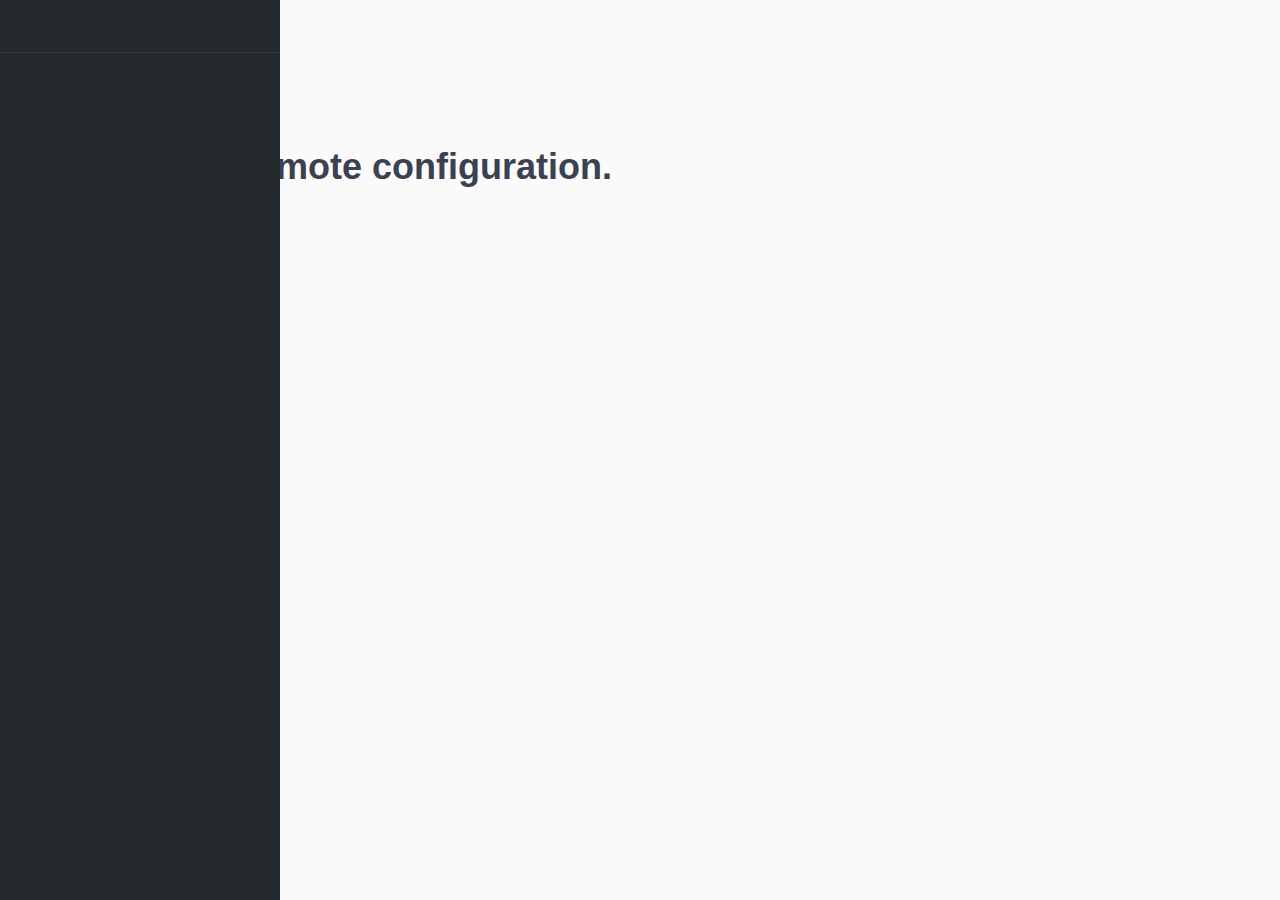
<file: src/main/resources/swagger/index.html>
<!-- HTML for static distribution bundle build -->
<!DOCTYPE html>
<html lang="en">
  <head>
    <meta charset="UTF-8">
    <title>Swagger UI</title>
    <link rel="stylesheet" type="text/css" href="./swagger-ui-smerteliko-preset.css" />

    <link rel="stylesheet" type="text/css" href="index.css" />
    <link rel="icon" type="image/png" href="./favicon-32x32.png" sizes="32x32" />
    <link rel="icon" type="image/png" href="./favicon-16x16.png" sizes="16x16" />
  </head>

  <body>
    <div id="swagger-ui"></div>
    <script src="./swagger-ui-bundle.js" charset="UTF-8"> </script>
    <script src="./swagger-ui-standalone-preset.js" charset="UTF-8"> </script>
    <script src="./swagger-ui-smerteliko-preset.js" charset="UTF-8"> </script>
    <script src="./swagger-initializer.js" charset="UTF-8"> </script>
  </body>
</html>
</file>
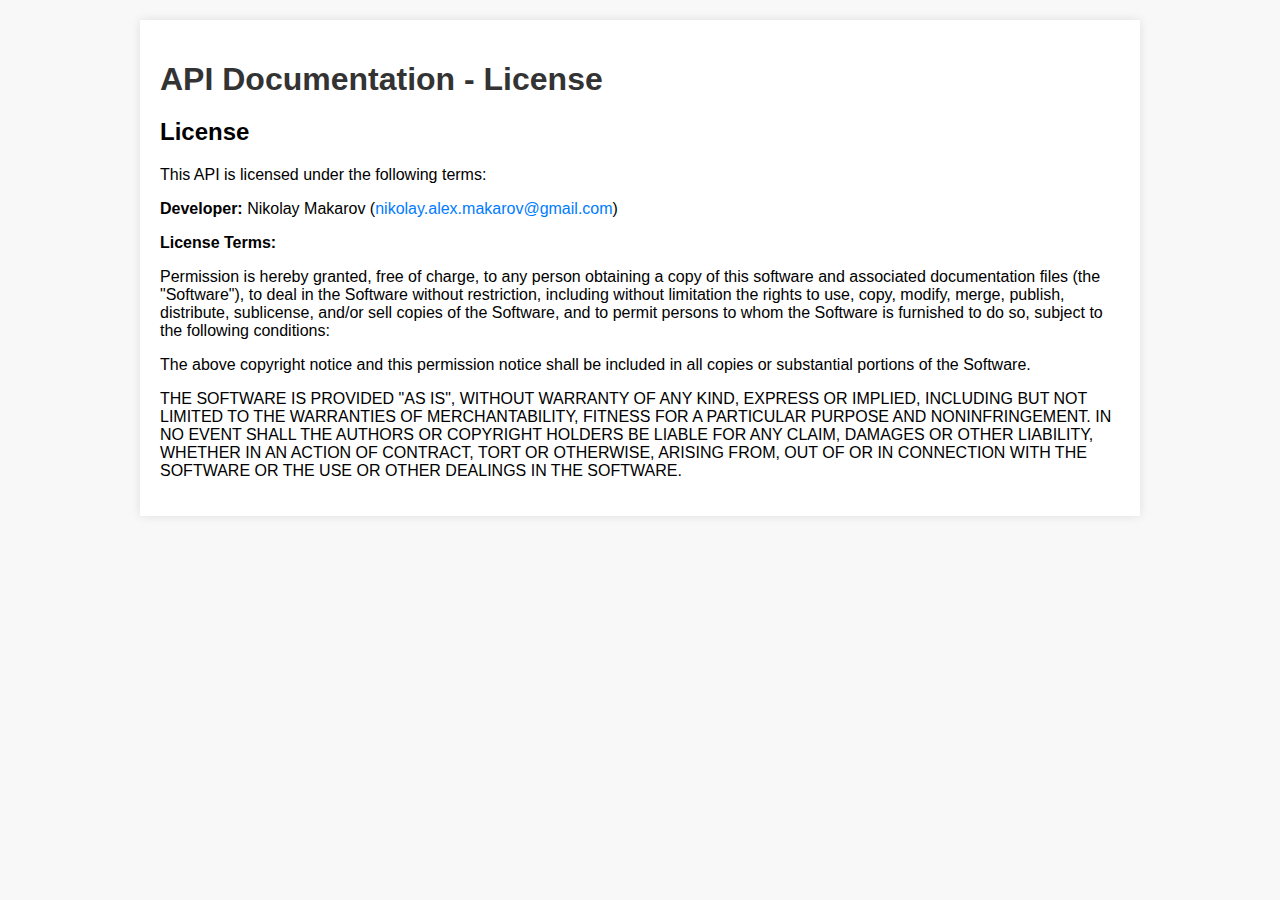
<file: src/main/resources/static/License.html>
<!DOCTYPE html>
<html lang="en">

<head>
    <meta charset="UTF-8">
    <meta name="viewport" content="width=device-width, initial-scale=1.0">
    <title>API Documentation - License</title>
    <style>
        body {
            font-family: sans-serif;
            background-color: #f8f8f8;
            margin: 0;
            padding: 0;
        }

        .container {
            width: 80%;
            max-width: 960px;
            margin: 20px auto;
            background-color: #fff;
            box-shadow: 0 0 10px rgba(0, 0, 0, 0.1);
            padding: 20px;
        }

        h1 {
            font-size: 2em;
            margin-bottom: 20px;
            color: #333;
        }

        a {
            color: #007bff;
            text-decoration: none;
        }

        a:hover {
            text-decoration: underline;
        }
    </style>
</head>

<body>
<div class="container">
    <h1>API Documentation - License</h1>

    <section>
        <h2>License</h2>
        <p>This API is licensed under the following terms:</p>
        <p>
            <b>Developer:</b> Nikolay Makarov (<a href="mailto:nikolay.alex.makarov@gmail.com">nikolay.alex.makarov@gmail.com</a>)
        </p>
        <p>
            <b>License Terms:</b>
        </p>
        <p>
            Permission is hereby granted, free of charge, to any person obtaining a copy
            of this software and associated documentation files (the "Software"), to deal
            in the Software without restriction, including without limitation the rights
            to use, copy, modify, merge, publish, distribute, sublicense, and/or sell
            copies of the Software, and to permit persons to whom the Software is
            furnished to do so, subject to the following conditions:
        </p>
        <p>
            The above copyright notice and this permission notice shall be included in all
            copies or substantial portions of the Software.
        </p>
        <p>
            THE SOFTWARE IS PROVIDED "AS IS", WITHOUT WARRANTY OF ANY KIND, EXPRESS OR
            IMPLIED, INCLUDING BUT NOT LIMITED TO THE WARRANTIES OF MERCHANTABILITY,
            FITNESS FOR A PARTICULAR PURPOSE AND NONINFRINGEMENT. IN NO EVENT SHALL THE
            AUTHORS OR COPYRIGHT HOLDERS BE LIABLE FOR ANY CLAIM, DAMAGES OR OTHER
            LIABILITY, WHETHER IN AN ACTION OF CONTRACT, TORT OR OTHERWISE, ARISING FROM,
            OUT OF OR IN CONNECTION WITH THE SOFTWARE OR THE USE OR OTHER DEALINGS IN THE
            SOFTWARE.
        </p>
    </section>
</div>
</body>

</html>
</file>
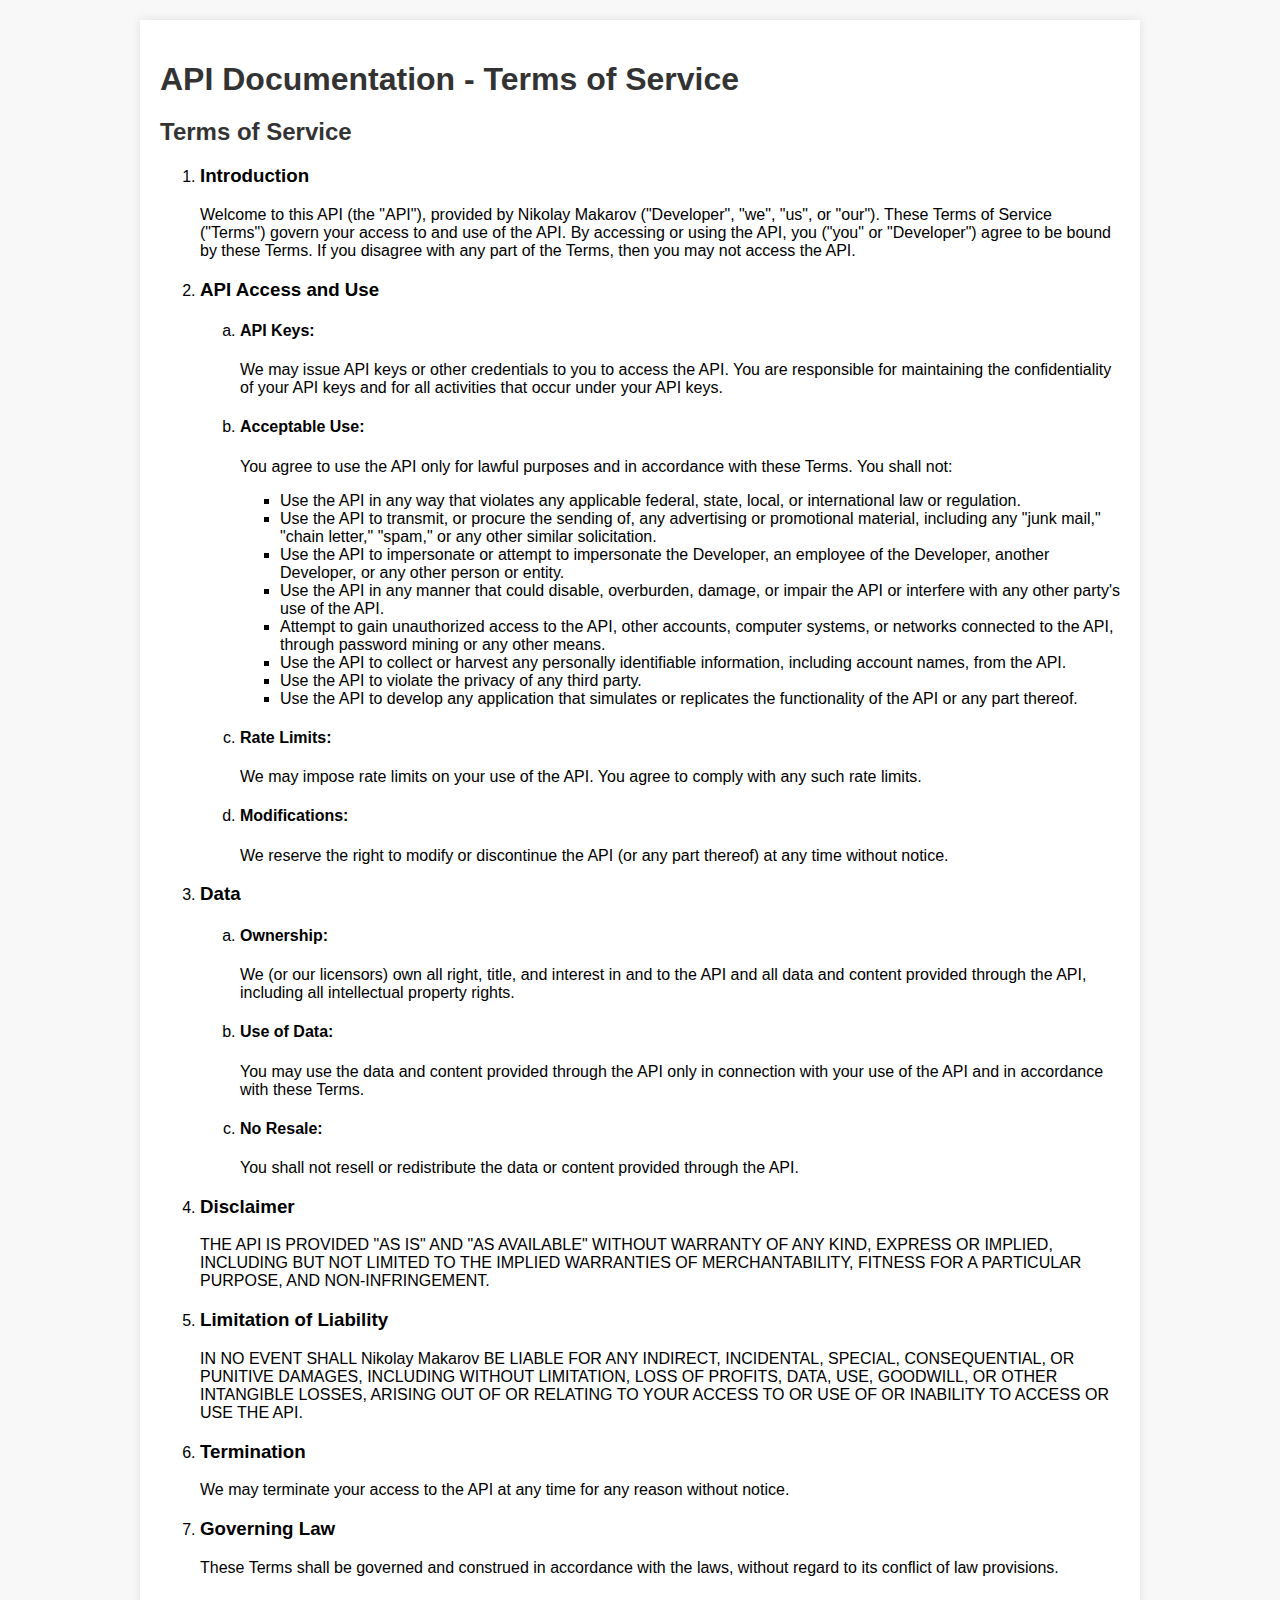
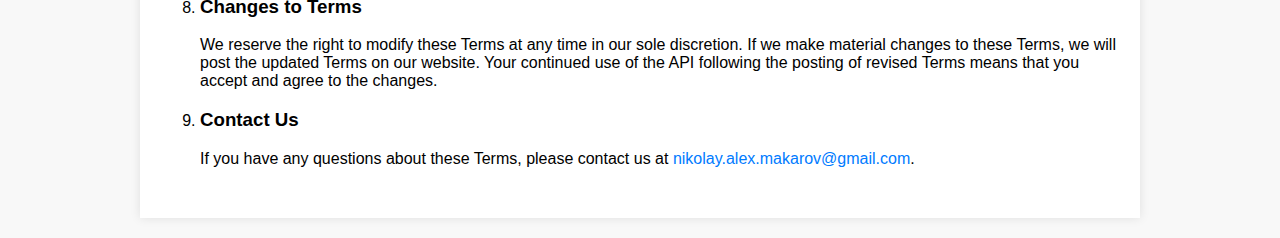
<file: src/main/resources/static/TermsOfService.html>
<!DOCTYPE html>
<html lang="en">
<head>
    <meta charset="UTF-8">
    <meta name="viewport" content="width=device-width, initial-scale=1.0">
    <title>API Documentation - Legal</title>

    <style>
        body {
            font-family: sans-serif;
            background-color: #f8f8f8;
            margin: 0;
            padding: 0;
        }

        .container {
            width: 80%;
            max-width: 960px;
            margin: 20px auto;
            background-color: #fff;
            box-shadow: 0 0 10px rgba(0, 0, 0, 0.1);
            padding: 20px;
        }

        h1 {
            font-size: 2em;
            margin-bottom: 20px;
            color: #333;
        }

        h2 {
            font-size: 1.5em;
            margin-bottom: 10px;
            color: #333;
        }

        section {
            margin-bottom: 30px;
        }

        a {
            color: #007bff;
            text-decoration: none;
        }

        a:hover {
            text-decoration: underline;
        }

        /* Styles to mimic sidebar/swagger UI elements */
        .legal-section {
            border-bottom: 1px solid #ccc;
            padding-bottom: 15px;
        }

        .legal-section:last-child {
            border-bottom: none;
        }
    </style>
</head>
<body>
<div class="container">
    <h1>API Documentation - Terms of Service</h1>

    <section>
        <h2>Terms of Service</h2>
        <ol>
            <li>
                <h3>Introduction</h3>
                <p>Welcome to this API (the "API"), provided by Nikolay Makarov ("Developer", "we", "us", or "our"). These Terms of Service ("Terms") govern your access to and use of the API. By accessing or using the API, you ("you" or "Developer") agree to be bound by these Terms. If you disagree with any part of the Terms, then you may not access the API.</p>
            </li>
            <li>
                <h3>API Access and Use</h3>
                <ol type="a">
                    <li>
                        <h4>API Keys:</h4>
                        <p>We may issue API keys or other credentials to you to access the API. You are responsible for maintaining the confidentiality of your API keys and for all activities that occur under your API keys.</p>
                    </li>
                    <li>
                        <h4>Acceptable Use:</h4>
                        <p>You agree to use the API only for lawful purposes and in accordance with these Terms. You shall not:</p>
                        <ul>
                            <li>Use the API in any way that violates any applicable federal, state, local, or international law or regulation.</li>
                            <li>Use the API to transmit, or procure the sending of, any advertising or promotional material, including any "junk mail," "chain letter," "spam," or any other similar solicitation.</li>
                            <li>Use the API to impersonate or attempt to impersonate the Developer, an employee of the Developer, another Developer, or any other person or entity.</li>
                            <li>Use the API in any manner that could disable, overburden, damage, or impair the API or interfere with any other party's use of the API.</li>
                            <li>Attempt to gain unauthorized access to the API, other accounts, computer systems, or networks connected to the API, through password mining or any other means.</li>
                            <li>Use the API to collect or harvest any personally identifiable information, including account names, from the API.</li>
                            <li>Use the API to violate the privacy of any third party.</li>
                            <li>Use the API to develop any application that simulates or replicates the functionality of the API or any part thereof.</li>
                        </ul>
                    </li>
                    <li>
                        <h4>Rate Limits:</h4>
                        <p>We may impose rate limits on your use of the API. You agree to comply with any such rate limits.</p>
                    </li>
                    <li>
                        <h4>Modifications:</h4>
                        <p>We reserve the right to modify or discontinue the API (or any part thereof) at any time without notice.</p>
                    </li>
                </ol>
            </li>
            <li>
                <h3>Data</h3>
                <ol type="a">
                    <li>
                        <h4>Ownership:</h4>
                        <p>We (or our licensors) own all right, title, and interest in and to the API and all data and content provided through the API, including all intellectual property rights.</p>
                    </li>
                    <li>
                        <h4>Use of Data:</h4>
                        <p>You may use the data and content provided through the API only in connection with your use of the API and in accordance with these Terms.</p>
                    </li>
                    <li>
                        <h4>No Resale:</h4>
                        <p>You shall not resell or redistribute the data or content provided through the API.</p>
                    </li>
                </ol>
            </li>
            <li>
                <h3>Disclaimer</h3>
                <p>THE API IS PROVIDED "AS IS" AND "AS AVAILABLE" WITHOUT WARRANTY OF ANY KIND, EXPRESS OR IMPLIED, INCLUDING BUT NOT LIMITED TO THE IMPLIED WARRANTIES OF MERCHANTABILITY, FITNESS FOR A PARTICULAR PURPOSE, AND NON-INFRINGEMENT.</p>
            </li>
            <li>
                <h3>Limitation of Liability</h3>
                <p>IN NO EVENT SHALL Nikolay Makarov BE LIABLE FOR ANY INDIRECT, INCIDENTAL, SPECIAL, CONSEQUENTIAL, OR PUNITIVE DAMAGES, INCLUDING WITHOUT LIMITATION, LOSS OF PROFITS, DATA, USE, GOODWILL, OR OTHER INTANGIBLE LOSSES, ARISING OUT OF OR RELATING TO YOUR ACCESS TO OR USE OF OR INABILITY TO ACCESS OR USE THE API.</p>
            </li>
            <li>
                <h3>Termination</h3>
                <p>We may terminate your access to the API at any time for any reason without notice.</p>
            </li>
            <li>
                <h3>Governing Law</h3>
                <p>These Terms shall be governed and construed in accordance with the laws, without regard to its conflict of law provisions.</p>
            </li>
            <li>
                <h3>Changes to Terms</h3>
                <p>We reserve the right to modify these Terms at any time in our sole discretion. If we make material changes to these Terms, we will post the updated Terms on our website. Your continued use of the API following the posting of revised Terms means that you accept and agree to the changes.</p>
            </li>
            <li>
                <h3>Contact Us</h3>
                <p>If you have any questions about these Terms, please contact us at <a href="mailto:nikolay.alex.makarov@gmail.com">nikolay.alex.makarov@gmail.com</a>.</p>
            </li>
        </ol>
    </section>
</div>
</body>
</html>
</file>
<file: src/main/resources/swagger/index.css>
html {
    box-sizing: border-box;
    overflow: -moz-scrollbars-vertical;
    overflow-y: scroll;
}

*,
*:before,
*:after {
    box-sizing: inherit;
}

body {
    margin: 0;
    background: #fafafa;
}
</file>
<file: src/main/resources/swagger/swagger-ui-smerteliko-preset.css>
.smerteliko-layout {
    color: #3b4151;
    font-family: sans-serif /*! normalize.css v7.0.0 | MIT License | github.com/necolas/normalize.css */
}

.smerteliko-layout html {
    line-height: 1.15;
    -ms-text-size-adjust: 100%;
    -webkit-text-size-adjust: 100%
}

.smerteliko-layout body {
    margin: 0
}

.smerteliko-layout article, .smerteliko-layout aside, .smerteliko-layout footer, .smerteliko-layout header, .smerteliko-layout nav, .smerteliko-layout section {
    display: block
}

.smerteliko-layout h1 {
    font-size: 2em;
    margin: .67em 0
}

.smerteliko-layout figcaption, .smerteliko-layout figure, .smerteliko-layout main {
    display: block
}

.smerteliko-layout figure {
    margin: 1em 40px
}

.smerteliko-layout hr {
    box-sizing: content-box;
    height: 0;
    overflow: visible
}

.smerteliko-layout pre {
    font-family: monospace, monospace;
    font-size: 1em
}

.smerteliko-layout a {
    background-color: transparent;
    -webkit-text-decoration-skip: objects
}

.smerteliko-layout abbr[title] {
    border-bottom: none;
    text-decoration: underline;
    -webkit-text-decoration: underline dotted;
    text-decoration: underline dotted
}

.smerteliko-layout b, .smerteliko-layout strong {
    font-weight: inherit;
    font-weight: bolder
}

.smerteliko-layout code, .smerteliko-layout kbd, .smerteliko-layout samp {
    font-family: monospace, monospace;
    font-size: 1em
}

.smerteliko-layout dfn {
    font-style: italic
}

.smerteliko-layout mark {
    background-color: #ff0;
    color: #000
}

.smerteliko-layout small {
    font-size: 80%
}

.smerteliko-layout sub, .smerteliko-layout sup {
    font-size: 75%;
    line-height: 0;
    position: relative;
    vertical-align: baseline
}

.smerteliko-layout sub {
    bottom: -.25em
}

.smerteliko-layout sup {
    top: -.5em
}

.smerteliko-layout audio, .smerteliko-layout video {
    display: inline-block
}

.smerteliko-layout audio:not([controls]) {
    display: none;
    height: 0
}

.smerteliko-layout img {
    border-style: none
}

.smerteliko-layout svg:not(:root) {
    overflow: hidden
}

.smerteliko-layout button, .smerteliko-layout input, .smerteliko-layout optgroup, .smerteliko-layout select, .smerteliko-layout textarea {
    font-family: sans-serif;
    font-size: 100%;
    line-height: 1.15;
    margin: 0
}

.smerteliko-layout button, .smerteliko-layout input {
    overflow: visible
}

.smerteliko-layout button, .smerteliko-layout select {
    text-transform: none
}

.smerteliko-layout [type=reset], .smerteliko-layout [type=submit], .smerteliko-layout button, .smerteliko-layout html [type=button] {
    -webkit-appearance: button
}

.smerteliko-layout [type=button]::-moz-focus-inner, .smerteliko-layout [type=reset]::-moz-focus-inner, .smerteliko-layout [type=submit]::-moz-focus-inner, .smerteliko-layout button::-moz-focus-inner {
    border-style: none;
    padding: 0
}

.smerteliko-layout [type=button]:-moz-focusring, .smerteliko-layout [type=reset]:-moz-focusring, .smerteliko-layout [type=submit]:-moz-focusring, .smerteliko-layout button:-moz-focusring {
    outline: 1px dotted ButtonText
}

.smerteliko-layout fieldset {
    padding: .35em .75em .625em
}

.smerteliko-layout legend {
    box-sizing: border-box;
    color: inherit;
    display: table;
    max-width: 100%;
    padding: 0;
    white-space: normal
}

.smerteliko-layout progress {
    display: inline-block;
    vertical-align: baseline
}

.smerteliko-layout textarea {
    overflow: auto
}

.smerteliko-layout [type=checkbox], .smerteliko-layout [type=radio] {
    box-sizing: border-box;
    padding: 0
}

.smerteliko-layout [type=number]::-webkit-inner-spin-button, .smerteliko-layout [type=number]::-webkit-outer-spin-button {
    height: auto
}

.smerteliko-layout [type=search] {
    -webkit-appearance: textfield;
    outline-offset: -2px
}

.smerteliko-layout [type=search]::-webkit-search-cancel-button, .smerteliko-layout [type=search]::-webkit-search-decoration {
    -webkit-appearance: none
}

.smerteliko-layout ::-webkit-file-upload-button {
    -webkit-appearance: button;
    font: inherit
}

.smerteliko-layout details, .smerteliko-layout menu {
    display: block
}

.smerteliko-layout summary {
    display: list-item
}

.smerteliko-layout canvas {
    display: inline-block
}

.smerteliko-layout [hidden], .smerteliko-layout template {
    display: none
}

.smerteliko-layout .debug * {
    outline: 1px solid gold
}

.smerteliko-layout .debug-white * {
    outline: 1px solid #fff
}

.smerteliko-layout .debug-black * {
    outline: 1px solid #000
}

.smerteliko-layout .debug-grid {
    background: transparent url([data-uri]) repeat 0 0
}

.smerteliko-layout .debug-grid-16 {
    background: transparent url([data-uri]) repeat 0 0
}

.smerteliko-layout .debug-grid-8-solid {
    background: #fff url([data-uri]) repeat 0 0
}

.smerteliko-layout .debug-grid-16-solid {
    background: #fff url([data-uri]) repeat 0 0
}

.smerteliko-layout .border-box, .smerteliko-layout a, .smerteliko-layout article, .smerteliko-layout body, .smerteliko-layout code, .smerteliko-layout dd, .smerteliko-layout div, .smerteliko-layout dl, .smerteliko-layout dt, .smerteliko-layout fieldset, .smerteliko-layout footer, .smerteliko-layout form, .smerteliko-layout h1, .smerteliko-layout h2, .smerteliko-layout h3, .smerteliko-layout h4, .smerteliko-layout h5, .smerteliko-layout h6, .smerteliko-layout header, .smerteliko-layout html, .smerteliko-layout input[type=email], .smerteliko-layout input[type=number], .smerteliko-layout input[type=password], .smerteliko-layout input[type=tel], .smerteliko-layout input[type=text], .smerteliko-layout input[type=url], .smerteliko-layout legend, .smerteliko-layout li, .smerteliko-layout main, .smerteliko-layout ol, .smerteliko-layout p, .smerteliko-layout pre, .smerteliko-layout section, .smerteliko-layout table, .smerteliko-layout td, .smerteliko-layout textarea, .smerteliko-layout th, .smerteliko-layout tr, .smerteliko-layout ul {
    box-sizing: border-box
}

.smerteliko-layout .aspect-ratio {
    height: 0;
    position: relative
}

.smerteliko-layout .aspect-ratio--16x9 {
    padding-bottom: 56.25%
}

.smerteliko-layout .aspect-ratio--9x16 {
    padding-bottom: 177.77%
}

.smerteliko-layout .aspect-ratio--4x3 {
    padding-bottom: 75%
}

.smerteliko-layout .aspect-ratio--3x4 {
    padding-bottom: 133.33%
}

.smerteliko-layout .aspect-ratio--6x4 {
    padding-bottom: 66.6%
}

.smerteliko-layout .aspect-ratio--4x6 {
    padding-bottom: 150%
}

.smerteliko-layout .aspect-ratio--8x5 {
    padding-bottom: 62.5%
}

.smerteliko-layout .aspect-ratio--5x8 {
    padding-bottom: 160%
}

.smerteliko-layout .aspect-ratio--7x5 {
    padding-bottom: 71.42%
}

.smerteliko-layout .aspect-ratio--5x7 {
    padding-bottom: 140%
}

.smerteliko-layout .aspect-ratio--1x1 {
    padding-bottom: 100%
}

.smerteliko-layout .aspect-ratio--object {
    bottom: 0;
    height: 100%;
    left: 0;
    position: absolute;
    right: 0;
    top: 0;
    width: 100%;
    z-index: 100
}

@media screen and (min-width: 30em) {
    .smerteliko-layout .aspect-ratio-ns {
        height: 0;
        position: relative
    }

    .smerteliko-layout .aspect-ratio--16x9-ns {
        padding-bottom: 56.25%
    }

    .smerteliko-layout .aspect-ratio--9x16-ns {
        padding-bottom: 177.77%
    }

    .smerteliko-layout .aspect-ratio--4x3-ns {
        padding-bottom: 75%
    }

    .smerteliko-layout .aspect-ratio--3x4-ns {
        padding-bottom: 133.33%
    }

    .smerteliko-layout .aspect-ratio--6x4-ns {
        padding-bottom: 66.6%
    }

    .smerteliko-layout .aspect-ratio--4x6-ns {
        padding-bottom: 150%
    }

    .smerteliko-layout .aspect-ratio--8x5-ns {
        padding-bottom: 62.5%
    }

    .smerteliko-layout .aspect-ratio--5x8-ns {
        padding-bottom: 160%
    }

    .smerteliko-layout .aspect-ratio--7x5-ns {
        padding-bottom: 71.42%
    }

    .smerteliko-layout .aspect-ratio--5x7-ns {
        padding-bottom: 140%
    }

    .smerteliko-layout .aspect-ratio--1x1-ns {
        padding-bottom: 100%
    }

    .smerteliko-layout .aspect-ratio--object-ns {
        bottom: 0;
        height: 100%;
        left: 0;
        position: absolute;
        right: 0;
        top: 0;
        width: 100%;
        z-index: 100
    }
}

@media screen and (min-width: 30em)and (max-width: 60em) {
    .smerteliko-layout .aspect-ratio-m {
        height: 0;
        position: relative
    }

    .smerteliko-layout .aspect-ratio--16x9-m {
        padding-bottom: 56.25%
    }

    .smerteliko-layout .aspect-ratio--9x16-m {
        padding-bottom: 177.77%
    }

    .smerteliko-layout .aspect-ratio--4x3-m {
        padding-bottom: 75%
    }

    .smerteliko-layout .aspect-ratio--3x4-m {
        padding-bottom: 133.33%
    }

    .smerteliko-layout .aspect-ratio--6x4-m {
        padding-bottom: 66.6%
    }

    .smerteliko-layout .aspect-ratio--4x6-m {
        padding-bottom: 150%
    }

    .smerteliko-layout .aspect-ratio--8x5-m {
        padding-bottom: 62.5%
    }

    .smerteliko-layout .aspect-ratio--5x8-m {
        padding-bottom: 160%
    }

    .smerteliko-layout .aspect-ratio--7x5-m {
        padding-bottom: 71.42%
    }

    .smerteliko-layout .aspect-ratio--5x7-m {
        padding-bottom: 140%
    }

    .smerteliko-layout .aspect-ratio--1x1-m {
        padding-bottom: 100%
    }

    .smerteliko-layout .aspect-ratio--object-m {
        bottom: 0;
        height: 100%;
        left: 0;
        position: absolute;
        right: 0;
        top: 0;
        width: 100%;
        z-index: 100
    }
}

@media screen and (min-width: 60em) {
    .smerteliko-layout .aspect-ratio-l {
        height: 0;
        position: relative
    }

    .smerteliko-layout .aspect-ratio--16x9-l {
        padding-bottom: 56.25%
    }

    .smerteliko-layout .aspect-ratio--9x16-l {
        padding-bottom: 177.77%
    }

    .smerteliko-layout .aspect-ratio--4x3-l {
        padding-bottom: 75%
    }

    .smerteliko-layout .aspect-ratio--3x4-l {
        padding-bottom: 133.33%
    }

    .smerteliko-layout .aspect-ratio--6x4-l {
        padding-bottom: 66.6%
    }

    .smerteliko-layout .aspect-ratio--4x6-l {
        padding-bottom: 150%
    }

    .smerteliko-layout .aspect-ratio--8x5-l {
        padding-bottom: 62.5%
    }

    .smerteliko-layout .aspect-ratio--5x8-l {
        padding-bottom: 160%
    }

    .smerteliko-layout .aspect-ratio--7x5-l {
        padding-bottom: 71.42%
    }

    .smerteliko-layout .aspect-ratio--5x7-l {
        padding-bottom: 140%
    }

    .smerteliko-layout .aspect-ratio--1x1-l {
        padding-bottom: 100%
    }

    .smerteliko-layout .aspect-ratio--object-l {
        bottom: 0;
        height: 100%;
        left: 0;
        position: absolute;
        right: 0;
        top: 0;
        width: 100%;
        z-index: 100
    }
}

.smerteliko-layout img {
    max-width: 100%
}

.smerteliko-layout .cover {
    background-size: cover !important
}

.smerteliko-layout .contain {
    background-size: contain !important
}

@media screen and (min-width: 30em) {
    .smerteliko-layout .cover-ns {
        background-size: cover !important
    }

    .smerteliko-layout .contain-ns {
        background-size: contain !important
    }
}

@media screen and (min-width: 30em)and (max-width: 60em) {
    .smerteliko-layout .cover-m {
        background-size: cover !important
    }

    .smerteliko-layout .contain-m {
        background-size: contain !important
    }
}

@media screen and (min-width: 60em) {
    .smerteliko-layout .cover-l {
        background-size: cover !important
    }

    .smerteliko-layout .contain-l {
        background-size: contain !important
    }
}

.smerteliko-layout .bg-center {
    background-position: 50%;
    background-repeat: no-repeat
}

.smerteliko-layout .bg-top {
    background-position: top;
    background-repeat: no-repeat
}

.smerteliko-layout .bg-right {
    background-position: 100%;
    background-repeat: no-repeat
}

.smerteliko-layout .bg-bottom {
    background-position: bottom;
    background-repeat: no-repeat
}

.smerteliko-layout .bg-left {
    background-position: 0;
    background-repeat: no-repeat
}

@media screen and (min-width: 30em) {
    .smerteliko-layout .bg-center-ns {
        background-position: 50%;
        background-repeat: no-repeat
    }

    .smerteliko-layout .bg-top-ns {
        background-position: top;
        background-repeat: no-repeat
    }

    .smerteliko-layout .bg-right-ns {
        background-position: 100%;
        background-repeat: no-repeat
    }

    .smerteliko-layout .bg-bottom-ns {
        background-position: bottom;
        background-repeat: no-repeat
    }

    .smerteliko-layout .bg-left-ns {
        background-position: 0;
        background-repeat: no-repeat
    }
}

@media screen and (min-width: 30em)and (max-width: 60em) {
    .smerteliko-layout .bg-center-m {
        background-position: 50%;
        background-repeat: no-repeat
    }

    .smerteliko-layout .bg-top-m {
        background-position: top;
        background-repeat: no-repeat
    }

    .smerteliko-layout .bg-right-m {
        background-position: 100%;
        background-repeat: no-repeat
    }

    .smerteliko-layout .bg-bottom-m {
        background-position: bottom;
        background-repeat: no-repeat
    }

    .smerteliko-layout .bg-left-m {
        background-position: 0;
        background-repeat: no-repeat
    }
}

@media screen and (min-width: 60em) {
    .smerteliko-layout .bg-center-l {
        background-position: 50%;
        background-repeat: no-repeat
    }

    .smerteliko-layout .bg-top-l {
        background-position: top;
        background-repeat: no-repeat
    }

    .smerteliko-layout .bg-right-l {
        background-position: 100%;
        background-repeat: no-repeat
    }

    .smerteliko-layout .bg-bottom-l {
        background-position: bottom;
        background-repeat: no-repeat
    }

    .smerteliko-layout .bg-left-l {
        background-position: 0;
        background-repeat: no-repeat
    }
}

.smerteliko-layout .outline {
    outline: 1px solid
}

.smerteliko-layout .outline-transparent {
    outline: 1px solid transparent
}

.smerteliko-layout .outline-0 {
    outline: 0
}

@media screen and (min-width: 30em) {
    .smerteliko-layout .outline-ns {
        outline: 1px solid
    }

    .smerteliko-layout .outline-transparent-ns {
        outline: 1px solid transparent
    }

    .smerteliko-layout .outline-0-ns {
        outline: 0
    }
}

@media screen and (min-width: 30em)and (max-width: 60em) {
    .smerteliko-layout .outline-m {
        outline: 1px solid
    }

    .smerteliko-layout .outline-transparent-m {
        outline: 1px solid transparent
    }

    .smerteliko-layout .outline-0-m {
        outline: 0
    }
}

@media screen and (min-width: 60em) {
    .smerteliko-layout .outline-l {
        outline: 1px solid
    }

    .smerteliko-layout .outline-transparent-l {
        outline: 1px solid transparent
    }

    .smerteliko-layout .outline-0-l {
        outline: 0
    }
}

.smerteliko-layout .ba {
    border-style: solid;
    border-width: 1px
}

.smerteliko-layout .bt {
    border-top-style: solid;
    border-top-width: 1px
}

.smerteliko-layout .br {
    border-right-style: solid;
    border-right-width: 1px
}

.smerteliko-layout .bb {
    border-bottom-style: solid;
    border-bottom-width: 1px
}

.smerteliko-layout .bl {
    border-left-style: solid;
    border-left-width: 1px
}

.smerteliko-layout .bn {
    border-style: none;
    border-width: 0
}

@media screen and (min-width: 30em) {
    .smerteliko-layout .ba-ns {
        border-style: solid;
        border-width: 1px
    }

    .smerteliko-layout .bt-ns {
        border-top-style: solid;
        border-top-width: 1px
    }

    .smerteliko-layout .br-ns {
        border-right-style: solid;
        border-right-width: 1px
    }

    .smerteliko-layout .bb-ns {
        border-bottom-style: solid;
        border-bottom-width: 1px
    }

    .smerteliko-layout .bl-ns {
        border-left-style: solid;
        border-left-width: 1px
    }

    .smerteliko-layout .bn-ns {
        border-style: none;
        border-width: 0
    }
}

@media screen and (min-width: 30em)and (max-width: 60em) {
    .smerteliko-layout .ba-m {
        border-style: solid;
        border-width: 1px
    }

    .smerteliko-layout .bt-m {
        border-top-style: solid;
        border-top-width: 1px
    }

    .smerteliko-layout .br-m {
        border-right-style: solid;
        border-right-width: 1px
    }

    .smerteliko-layout .bb-m {
        border-bottom-style: solid;
        border-bottom-width: 1px
    }

    .smerteliko-layout .bl-m {
        border-left-style: solid;
        border-left-width: 1px
    }

    .smerteliko-layout .bn-m {
        border-style: none;
        border-width: 0
    }
}

@media screen and (min-width: 60em) {
    .smerteliko-layout .ba-l {
        border-style: solid;
        border-width: 1px
    }

    .smerteliko-layout .bt-l {
        border-top-style: solid;
        border-top-width: 1px
    }

    .smerteliko-layout .br-l {
        border-right-style: solid;
        border-right-width: 1px
    }

    .smerteliko-layout .bb-l {
        border-bottom-style: solid;
        border-bottom-width: 1px
    }

    .smerteliko-layout .bl-l {
        border-left-style: solid;
        border-left-width: 1px
    }

    .smerteliko-layout .bn-l {
        border-style: none;
        border-width: 0
    }
}

.smerteliko-layout .b--black {
    border-color: #000
}

.smerteliko-layout .b--near-black {
    border-color: #111
}

.smerteliko-layout .b--dark-gray {
    border-color: #333
}

.smerteliko-layout .b--mid-gray {
    border-color: #555
}

.smerteliko-layout .b--gray {
    border-color: #777
}

.smerteliko-layout .b--silver {
    border-color: #999
}

.smerteliko-layout .b--light-silver {
    border-color: #aaa
}

.smerteliko-layout .b--moon-gray {
    border-color: #ccc
}

.smerteliko-layout .b--light-gray {
    border-color: #eee
}

.smerteliko-layout .b--near-white {
    border-color: #f4f4f4
}

.smerteliko-layout .b--white {
    border-color: #fff
}

.smerteliko-layout .b--white-90 {
    border-color: hsla(0, 0%, 100%, .9)
}

.smerteliko-layout .b--white-80 {
    border-color: hsla(0, 0%, 100%, .8)
}

.smerteliko-layout .b--white-70 {
    border-color: hsla(0, 0%, 100%, .7)
}

.smerteliko-layout .b--white-60 {
    border-color: hsla(0, 0%, 100%, .6)
}

.smerteliko-layout .b--white-50 {
    border-color: hsla(0, 0%, 100%, .5)
}

.smerteliko-layout .b--white-40 {
    border-color: hsla(0, 0%, 100%, .4)
}

.smerteliko-layout .b--white-30 {
    border-color: hsla(0, 0%, 100%, .3)
}

.smerteliko-layout .b--white-20 {
    border-color: hsla(0, 0%, 100%, .2)
}

.smerteliko-layout .b--white-10 {
    border-color: hsla(0, 0%, 100%, .1)
}

.smerteliko-layout .b--white-05 {
    border-color: hsla(0, 0%, 100%, .05)
}

.smerteliko-layout .b--white-025 {
    border-color: hsla(0, 0%, 100%, .025)
}

.smerteliko-layout .b--white-0125 {
    border-color: hsla(0, 0%, 100%, .013)
}

.smerteliko-layout .b--black-90 {
    border-color: rgba(0, 0, 0, .9)
}

.smerteliko-layout .b--black-80 {
    border-color: rgba(0, 0, 0, .8)
}

.smerteliko-layout .b--black-70 {
    border-color: rgba(0, 0, 0, .7)
}

.smerteliko-layout .b--black-60 {
    border-color: rgba(0, 0, 0, .6)
}

.smerteliko-layout .b--black-50 {
    border-color: rgba(0, 0, 0, .5)
}

.smerteliko-layout .b--black-40 {
    border-color: rgba(0, 0, 0, .4)
}

.smerteliko-layout .b--black-30 {
    border-color: rgba(0, 0, 0, .3)
}

.smerteliko-layout .b--black-20 {
    border-color: rgba(0, 0, 0, .2)
}

.smerteliko-layout .b--black-10 {
    border-color: rgba(0, 0, 0, .1)
}

.smerteliko-layout .b--black-05 {
    border-color: rgba(0, 0, 0, .05)
}

.smerteliko-layout .b--black-025 {
    border-color: rgba(0, 0, 0, .025)
}

.smerteliko-layout .b--black-0125 {
    border-color: rgba(0, 0, 0, .013)
}

.smerteliko-layout .b--dark-red {
    border-color: #e7040f
}

.smerteliko-layout .b--red {
    border-color: #ff4136
}

.smerteliko-layout .b--light-red {
    border-color: #ff725c
}

.smerteliko-layout .b--orange {
    border-color: #ff6300
}

.smerteliko-layout .b--gold {
    border-color: #ffb700
}

.smerteliko-layout .b--yellow {
    border-color: gold
}

.smerteliko-layout .b--light-yellow {
    border-color: #fbf1a9
}

.smerteliko-layout .b--purple {
    border-color: #5e2ca5
}

.smerteliko-layout .b--light-purple {
    border-color: #a463f2
}

.smerteliko-layout .b--dark-pink {
    border-color: #d5008f
}

.smerteliko-layout .b--hot-pink {
    border-color: #ff41b4
}

.smerteliko-layout .b--pink {
    border-color: #ff80cc
}

.smerteliko-layout .b--light-pink {
    border-color: #ffa3d7
}

.smerteliko-layout .b--dark-green {
    border-color: #137752
}

.smerteliko-layout .b--green {
    border-color: #19a974
}

.smerteliko-layout .b--light-green {
    border-color: #9eebcf
}

.smerteliko-layout .b--navy {
    border-color: #001b44
}

.smerteliko-layout .b--dark-blue {
    border-color: #00449e
}

.smerteliko-layout .b--blue {
    border-color: #357edd
}

.smerteliko-layout .b--light-blue {
    border-color: #96ccff
}

.smerteliko-layout .b--lightest-blue {
    border-color: #cdecff
}

.smerteliko-layout .b--washed-blue {
    border-color: #f6fffe
}

.smerteliko-layout .b--washed-green {
    border-color: #e8fdf5
}

.smerteliko-layout .b--washed-yellow {
    border-color: #fffceb
}

.smerteliko-layout .b--washed-red {
    border-color: #ffdfdf
}

.smerteliko-layout .b--transparent {
    border-color: transparent
}

.smerteliko-layout .b--inherit {
    border-color: inherit
}

.smerteliko-layout .br0 {
    border-radius: 0
}

.smerteliko-layout .br1 {
    border-radius: .125rem
}

.smerteliko-layout .br2 {
    border-radius: .25rem
}

.smerteliko-layout .br3 {
    border-radius: .5rem
}

.smerteliko-layout .br4 {
    border-radius: 1rem
}

.smerteliko-layout .br-100 {
    border-radius: 100%
}

.smerteliko-layout .br-pill {
    border-radius: 9999px
}

.smerteliko-layout .br--bottom {
    border-top-left-radius: 0;
    border-top-right-radius: 0
}

.smerteliko-layout .br--top {
    border-bottom-left-radius: 0;
    border-bottom-right-radius: 0
}

.smerteliko-layout .br--right {
    border-bottom-left-radius: 0;
    border-top-left-radius: 0
}

.smerteliko-layout .br--left {
    border-bottom-right-radius: 0;
    border-top-right-radius: 0
}

@media screen and (min-width: 30em) {
    .smerteliko-layout .br0-ns {
        border-radius: 0
    }

    .smerteliko-layout .br1-ns {
        border-radius: .125rem
    }

    .smerteliko-layout .br2-ns {
        border-radius: .25rem
    }

    .smerteliko-layout .br3-ns {
        border-radius: .5rem
    }

    .smerteliko-layout .br4-ns {
        border-radius: 1rem
    }

    .smerteliko-layout .br-100-ns {
        border-radius: 100%
    }

    .smerteliko-layout .br-pill-ns {
        border-radius: 9999px
    }

    .smerteliko-layout .br--bottom-ns {
        border-top-left-radius: 0;
        border-top-right-radius: 0
    }

    .smerteliko-layout .br--top-ns {
        border-bottom-left-radius: 0;
        border-bottom-right-radius: 0
    }

    .smerteliko-layout .br--right-ns {
        border-bottom-left-radius: 0;
        border-top-left-radius: 0
    }

    .smerteliko-layout .br--left-ns {
        border-bottom-right-radius: 0;
        border-top-right-radius: 0
    }
}

@media screen and (min-width: 30em)and (max-width: 60em) {
    .smerteliko-layout .br0-m {
        border-radius: 0
    }

    .smerteliko-layout .br1-m {
        border-radius: .125rem
    }

    .smerteliko-layout .br2-m {
        border-radius: .25rem
    }

    .smerteliko-layout .br3-m {
        border-radius: .5rem
    }

    .smerteliko-layout .br4-m {
        border-radius: 1rem
    }

    .smerteliko-layout .br-100-m {
        border-radius: 100%
    }

    .smerteliko-layout .br-pill-m {
        border-radius: 9999px
    }

    .smerteliko-layout .br--bottom-m {
        border-top-left-radius: 0;
        border-top-right-radius: 0
    }

    .smerteliko-layout .br--top-m {
        border-bottom-left-radius: 0;
        border-bottom-right-radius: 0
    }

    .smerteliko-layout .br--right-m {
        border-bottom-left-radius: 0;
        border-top-left-radius: 0
    }

    .smerteliko-layout .br--left-m {
        border-bottom-right-radius: 0;
        border-top-right-radius: 0
    }
}

@media screen and (min-width: 60em) {
    .smerteliko-layout .br0-l {
        border-radius: 0
    }

    .smerteliko-layout .br1-l {
        border-radius: .125rem
    }

    .smerteliko-layout .br2-l {
        border-radius: .25rem
    }

    .smerteliko-layout .br3-l {
        border-radius: .5rem
    }

    .smerteliko-layout .br4-l {
        border-radius: 1rem
    }

    .smerteliko-layout .br-100-l {
        border-radius: 100%
    }

    .smerteliko-layout .br-pill-l {
        border-radius: 9999px
    }

    .smerteliko-layout .br--bottom-l {
        border-top-left-radius: 0;
        border-top-right-radius: 0
    }

    .smerteliko-layout .br--top-l {
        border-bottom-left-radius: 0;
        border-bottom-right-radius: 0
    }

    .smerteliko-layout .br--right-l {
        border-bottom-left-radius: 0;
        border-top-left-radius: 0
    }

    .smerteliko-layout .br--left-l {
        border-bottom-right-radius: 0;
        border-top-right-radius: 0
    }
}

.smerteliko-layout .b--dotted {
    border-style: dotted
}

.smerteliko-layout .b--dashed {
    border-style: dashed
}

.smerteliko-layout .b--solid {
    border-style: solid
}

.smerteliko-layout .b--none {
    border-style: none
}

@media screen and (min-width: 30em) {
    .smerteliko-layout .b--dotted-ns {
        border-style: dotted
    }

    .smerteliko-layout .b--dashed-ns {
        border-style: dashed
    }

    .smerteliko-layout .b--solid-ns {
        border-style: solid
    }

    .smerteliko-layout .b--none-ns {
        border-style: none
    }
}

@media screen and (min-width: 30em)and (max-width: 60em) {
    .smerteliko-layout .b--dotted-m {
        border-style: dotted
    }

    .smerteliko-layout .b--dashed-m {
        border-style: dashed
    }

    .smerteliko-layout .b--solid-m {
        border-style: solid
    }

    .smerteliko-layout .b--none-m {
        border-style: none
    }
}

@media screen and (min-width: 60em) {
    .smerteliko-layout .b--dotted-l {
        border-style: dotted
    }

    .smerteliko-layout .b--dashed-l {
        border-style: dashed
    }

    .smerteliko-layout .b--solid-l {
        border-style: solid
    }

    .smerteliko-layout .b--none-l {
        border-style: none
    }
}

.smerteliko-layout .bw0 {
    border-width: 0
}

.smerteliko-layout .bw1 {
    border-width: .125rem
}

.smerteliko-layout .bw2 {
    border-width: .25rem
}

.smerteliko-layout .bw3 {
    border-width: .5rem
}

.smerteliko-layout .bw4 {
    border-width: 1rem
}

.smerteliko-layout .bw5 {
    border-width: 2rem
}

.smerteliko-layout .bt-0 {
    border-top-width: 0
}

.smerteliko-layout .br-0 {
    border-right-width: 0
}

.smerteliko-layout .bb-0 {
    border-bottom-width: 0
}

.smerteliko-layout .bl-0 {
    border-left-width: 0
}

@media screen and (min-width: 30em) {
    .smerteliko-layout .bw0-ns {
        border-width: 0
    }

    .smerteliko-layout .bw1-ns {
        border-width: .125rem
    }

    .smerteliko-layout .bw2-ns {
        border-width: .25rem
    }

    .smerteliko-layout .bw3-ns {
        border-width: .5rem
    }

    .smerteliko-layout .bw4-ns {
        border-width: 1rem
    }

    .smerteliko-layout .bw5-ns {
        border-width: 2rem
    }

    .smerteliko-layout .bt-0-ns {
        border-top-width: 0
    }

    .smerteliko-layout .br-0-ns {
        border-right-width: 0
    }

    .smerteliko-layout .bb-0-ns {
        border-bottom-width: 0
    }

    .smerteliko-layout .bl-0-ns {
        border-left-width: 0
    }
}

@media screen and (min-width: 30em)and (max-width: 60em) {
    .smerteliko-layout .bw0-m {
        border-width: 0
    }

    .smerteliko-layout .bw1-m {
        border-width: .125rem
    }

    .smerteliko-layout .bw2-m {
        border-width: .25rem
    }

    .smerteliko-layout .bw3-m {
        border-width: .5rem
    }

    .smerteliko-layout .bw4-m {
        border-width: 1rem
    }

    .smerteliko-layout .bw5-m {
        border-width: 2rem
    }

    .smerteliko-layout .bt-0-m {
        border-top-width: 0
    }

    .smerteliko-layout .br-0-m {
        border-right-width: 0
    }

    .smerteliko-layout .bb-0-m {
        border-bottom-width: 0
    }

    .smerteliko-layout .bl-0-m {
        border-left-width: 0
    }
}

@media screen and (min-width: 60em) {
    .smerteliko-layout .bw0-l {
        border-width: 0
    }

    .smerteliko-layout .bw1-l {
        border-width: .125rem
    }

    .smerteliko-layout .bw2-l {
        border-width: .25rem
    }

    .smerteliko-layout .bw3-l {
        border-width: .5rem
    }

    .smerteliko-layout .bw4-l {
        border-width: 1rem
    }

    .smerteliko-layout .bw5-l {
        border-width: 2rem
    }

    .smerteliko-layout .bt-0-l {
        border-top-width: 0
    }

    .smerteliko-layout .br-0-l {
        border-right-width: 0
    }

    .smerteliko-layout .bb-0-l {
        border-bottom-width: 0
    }

    .smerteliko-layout .bl-0-l {
        border-left-width: 0
    }
}

.smerteliko-layout .shadow-1 {
    box-shadow: 0 0 4px 2px rgba(0, 0, 0, .2)
}

.smerteliko-layout .shadow-2 {
    box-shadow: 0 0 8px 2px rgba(0, 0, 0, .2)
}

.smerteliko-layout .shadow-3 {
    box-shadow: 2px 2px 4px 2px rgba(0, 0, 0, .2)
}

.smerteliko-layout .shadow-4 {
    box-shadow: 2px 2px 8px 0 rgba(0, 0, 0, .2)
}

.smerteliko-layout .shadow-5 {
    box-shadow: 4px 4px 8px 0 rgba(0, 0, 0, .2)
}

@media screen and (min-width: 30em) {
    .smerteliko-layout .shadow-1-ns {
        box-shadow: 0 0 4px 2px rgba(0, 0, 0, .2)
    }

    .smerteliko-layout .shadow-2-ns {
        box-shadow: 0 0 8px 2px rgba(0, 0, 0, .2)
    }

    .smerteliko-layout .shadow-3-ns {
        box-shadow: 2px 2px 4px 2px rgba(0, 0, 0, .2)
    }

    .smerteliko-layout .shadow-4-ns {
        box-shadow: 2px 2px 8px 0 rgba(0, 0, 0, .2)
    }

    .smerteliko-layout .shadow-5-ns {
        box-shadow: 4px 4px 8px 0 rgba(0, 0, 0, .2)
    }
}

@media screen and (min-width: 30em)and (max-width: 60em) {
    .smerteliko-layout .shadow-1-m {
        box-shadow: 0 0 4px 2px rgba(0, 0, 0, .2)
    }

    .smerteliko-layout .shadow-2-m {
        box-shadow: 0 0 8px 2px rgba(0, 0, 0, .2)
    }

    .smerteliko-layout .shadow-3-m {
        box-shadow: 2px 2px 4px 2px rgba(0, 0, 0, .2)
    }

    .smerteliko-layout .shadow-4-m {
        box-shadow: 2px 2px 8px 0 rgba(0, 0, 0, .2)
    }

    .smerteliko-layout .shadow-5-m {
        box-shadow: 4px 4px 8px 0 rgba(0, 0, 0, .2)
    }
}

@media screen and (min-width: 60em) {
    .smerteliko-layout .shadow-1-l {
        box-shadow: 0 0 4px 2px rgba(0, 0, 0, .2)
    }

    .smerteliko-layout .shadow-2-l {
        box-shadow: 0 0 8px 2px rgba(0, 0, 0, .2)
    }

    .smerteliko-layout .shadow-3-l {
        box-shadow: 2px 2px 4px 2px rgba(0, 0, 0, .2)
    }

    .smerteliko-layout .shadow-4-l {
        box-shadow: 2px 2px 8px 0 rgba(0, 0, 0, .2)
    }

    .smerteliko-layout .shadow-5-l {
        box-shadow: 4px 4px 8px 0 rgba(0, 0, 0, .2)
    }
}

.smerteliko-layout .pre {
    overflow-x: auto;
    overflow-y: hidden;
    overflow: scroll
}

.smerteliko-layout .top-0 {
    top: 0
}

.smerteliko-layout .right-0 {
    right: 0
}

.smerteliko-layout .bottom-0 {
    bottom: 0
}

.smerteliko-layout .left-0 {
    left: 0
}

.smerteliko-layout .top-1 {
    top: 1rem
}

.smerteliko-layout .right-1 {
    right: 1rem
}

.smerteliko-layout .bottom-1 {
    bottom: 1rem
}

.smerteliko-layout .left-1 {
    left: 1rem
}

.smerteliko-layout .top-2 {
    top: 2rem
}

.smerteliko-layout .right-2 {
    right: 2rem
}

.smerteliko-layout .bottom-2 {
    bottom: 2rem
}

.smerteliko-layout .left-2 {
    left: 2rem
}

.smerteliko-layout .top--1 {
    top: -1rem
}

.smerteliko-layout .right--1 {
    right: -1rem
}

.smerteliko-layout .bottom--1 {
    bottom: -1rem
}

.smerteliko-layout .left--1 {
    left: -1rem
}

.smerteliko-layout .top--2 {
    top: -2rem
}

.smerteliko-layout .right--2 {
    right: -2rem
}

.smerteliko-layout .bottom--2 {
    bottom: -2rem
}

.smerteliko-layout .left--2 {
    left: -2rem
}

.smerteliko-layout .absolute--fill {
    bottom: 0;
    left: 0;
    right: 0;
    top: 0
}

@media screen and (min-width: 30em) {
    .smerteliko-layout .top-0-ns {
        top: 0
    }

    .smerteliko-layout .left-0-ns {
        left: 0
    }

    .smerteliko-layout .right-0-ns {
        right: 0
    }

    .smerteliko-layout .bottom-0-ns {
        bottom: 0
    }

    .smerteliko-layout .top-1-ns {
        top: 1rem
    }

    .smerteliko-layout .left-1-ns {
        left: 1rem
    }

    .smerteliko-layout .right-1-ns {
        right: 1rem
    }

    .smerteliko-layout .bottom-1-ns {
        bottom: 1rem
    }

    .smerteliko-layout .top-2-ns {
        top: 2rem
    }

    .smerteliko-layout .left-2-ns {
        left: 2rem
    }

    .smerteliko-layout .right-2-ns {
        right: 2rem
    }

    .smerteliko-layout .bottom-2-ns {
        bottom: 2rem
    }

    .smerteliko-layout .top--1-ns {
        top: -1rem
    }

    .smerteliko-layout .right--1-ns {
        right: -1rem
    }

    .smerteliko-layout .bottom--1-ns {
        bottom: -1rem
    }

    .smerteliko-layout .left--1-ns {
        left: -1rem
    }

    .smerteliko-layout .top--2-ns {
        top: -2rem
    }

    .smerteliko-layout .right--2-ns {
        right: -2rem
    }

    .smerteliko-layout .bottom--2-ns {
        bottom: -2rem
    }

    .smerteliko-layout .left--2-ns {
        left: -2rem
    }

    .smerteliko-layout .absolute--fill-ns {
        bottom: 0;
        left: 0;
        right: 0;
        top: 0
    }
}

@media screen and (min-width: 30em)and (max-width: 60em) {
    .smerteliko-layout .top-0-m {
        top: 0
    }

    .smerteliko-layout .left-0-m {
        left: 0
    }

    .smerteliko-layout .right-0-m {
        right: 0
    }

    .smerteliko-layout .bottom-0-m {
        bottom: 0
    }

    .smerteliko-layout .top-1-m {
        top: 1rem
    }

    .smerteliko-layout .left-1-m {
        left: 1rem
    }

    .smerteliko-layout .right-1-m {
        right: 1rem
    }

    .smerteliko-layout .bottom-1-m {
        bottom: 1rem
    }

    .smerteliko-layout .top-2-m {
        top: 2rem
    }

    .smerteliko-layout .left-2-m {
        left: 2rem
    }

    .smerteliko-layout .right-2-m {
        right: 2rem
    }

    .smerteliko-layout .bottom-2-m {
        bottom: 2rem
    }

    .smerteliko-layout .top--1-m {
        top: -1rem
    }

    .smerteliko-layout .right--1-m {
        right: -1rem
    }

    .smerteliko-layout .bottom--1-m {
        bottom: -1rem
    }

    .smerteliko-layout .left--1-m {
        left: -1rem
    }

    .smerteliko-layout .top--2-m {
        top: -2rem
    }

    .smerteliko-layout .right--2-m {
        right: -2rem
    }

    .smerteliko-layout .bottom--2-m {
        bottom: -2rem
    }

    .smerteliko-layout .left--2-m {
        left: -2rem
    }

    .smerteliko-layout .absolute--fill-m {
        bottom: 0;
        left: 0;
        right: 0;
        top: 0
    }
}

@media screen and (min-width: 60em) {
    .smerteliko-layout .top-0-l {
        top: 0
    }

    .smerteliko-layout .left-0-l {
        left: 0
    }

    .smerteliko-layout .right-0-l {
        right: 0
    }

    .smerteliko-layout .bottom-0-l {
        bottom: 0
    }

    .smerteliko-layout .top-1-l {
        top: 1rem
    }

    .smerteliko-layout .left-1-l {
        left: 1rem
    }

    .smerteliko-layout .right-1-l {
        right: 1rem
    }

    .smerteliko-layout .bottom-1-l {
        bottom: 1rem
    }

    .smerteliko-layout .top-2-l {
        top: 2rem
    }

    .smerteliko-layout .left-2-l {
        left: 2rem
    }

    .smerteliko-layout .right-2-l {
        right: 2rem
    }

    .smerteliko-layout .bottom-2-l {
        bottom: 2rem
    }

    .smerteliko-layout .top--1-l {
        top: -1rem
    }

    .smerteliko-layout .right--1-l {
        right: -1rem
    }

    .smerteliko-layout .bottom--1-l {
        bottom: -1rem
    }

    .smerteliko-layout .left--1-l {
        left: -1rem
    }

    .smerteliko-layout .top--2-l {
        top: -2rem
    }

    .smerteliko-layout .right--2-l {
        right: -2rem
    }

    .smerteliko-layout .bottom--2-l {
        bottom: -2rem
    }

    .smerteliko-layout .left--2-l {
        left: -2rem
    }

    .smerteliko-layout .absolute--fill-l {
        bottom: 0;
        left: 0;
        right: 0;
        top: 0
    }
}

.smerteliko-layout .cf:after, .smerteliko-layout .cf:before {
    content: " ";
    display: table
}

.smerteliko-layout .cf:after {
    clear: both
}

.smerteliko-layout .cf {
    *zoom: 1
}

.smerteliko-layout .cl {
    clear: left
}

.smerteliko-layout .cr {
    clear: right
}

.smerteliko-layout .cb {
    clear: both
}

.smerteliko-layout .cn {
    clear: none
}

@media screen and (min-width: 30em) {
    .smerteliko-layout .cl-ns {
        clear: left
    }

    .smerteliko-layout .cr-ns {
        clear: right
    }

    .smerteliko-layout .cb-ns {
        clear: both
    }

    .smerteliko-layout .cn-ns {
        clear: none
    }
}

@media screen and (min-width: 30em)and (max-width: 60em) {
    .smerteliko-layout .cl-m {
        clear: left
    }

    .smerteliko-layout .cr-m {
        clear: right
    }

    .smerteliko-layout .cb-m {
        clear: both
    }

    .smerteliko-layout .cn-m {
        clear: none
    }
}

@media screen and (min-width: 60em) {
    .smerteliko-layout .cl-l {
        clear: left
    }

    .smerteliko-layout .cr-l {
        clear: right
    }

    .smerteliko-layout .cb-l {
        clear: both
    }

    .smerteliko-layout .cn-l {
        clear: none
    }
}

.smerteliko-layout .flex {
    display: flex
}

.smerteliko-layout .inline-flex {
    display: inline-flex
}

.smerteliko-layout .flex-auto {
    flex: 1 1 auto;
    min-height: 0;
    min-width: 0
}

.smerteliko-layout .flex-none {
    flex: none
}

.smerteliko-layout .flex-column {
    flex-direction: column
}

.smerteliko-layout .flex-row {
    flex-direction: row
}

.smerteliko-layout .flex-wrap {
    flex-wrap: wrap
}

.smerteliko-layout .flex-nowrap {
    flex-wrap: nowrap
}

.smerteliko-layout .flex-wrap-reverse {
    flex-wrap: wrap-reverse
}

.smerteliko-layout .flex-column-reverse {
    flex-direction: column-reverse
}

.smerteliko-layout .flex-row-reverse {
    flex-direction: row-reverse
}

.smerteliko-layout .items-start {
    align-items: flex-start
}

.smerteliko-layout .items-end {
    align-items: flex-end
}

.smerteliko-layout .items-center {
    align-items: center
}

.smerteliko-layout .items-baseline {
    align-items: baseline
}

.smerteliko-layout .items-stretch {
    align-items: stretch
}

.smerteliko-layout .self-start {
    align-self: flex-start
}

.smerteliko-layout .self-end {
    align-self: flex-end
}

.smerteliko-layout .self-center {
    align-self: center
}

.smerteliko-layout .self-baseline {
    align-self: baseline
}

.smerteliko-layout .self-stretch {
    align-self: stretch
}

.smerteliko-layout .justify-start {
    justify-content: flex-start
}

.smerteliko-layout .justify-end {
    justify-content: flex-end
}

.smerteliko-layout .justify-center {
    justify-content: center
}

.smerteliko-layout .justify-between {
    justify-content: space-between
}

.smerteliko-layout .justify-around {
    justify-content: space-around
}

.smerteliko-layout .content-start {
    align-content: flex-start
}

.smerteliko-layout .content-end {
    align-content: flex-end
}

.smerteliko-layout .content-center {
    align-content: center
}

.smerteliko-layout .content-between {
    align-content: space-between
}

.smerteliko-layout .content-around {
    align-content: space-around
}

.smerteliko-layout .content-stretch {
    align-content: stretch
}

.smerteliko-layout .order-0 {
    order: 0
}

.smerteliko-layout .order-1 {
    order: 1
}

.smerteliko-layout .order-2 {
    order: 2
}

.smerteliko-layout .order-3 {
    order: 3
}

.smerteliko-layout .order-4 {
    order: 4
}

.smerteliko-layout .order-5 {
    order: 5
}

.smerteliko-layout .order-6 {
    order: 6
}

.smerteliko-layout .order-7 {
    order: 7
}

.smerteliko-layout .order-8 {
    order: 8
}

.smerteliko-layout .order-last {
    order: 99999
}

.smerteliko-layout .flex-grow-0 {
    flex-grow: 0
}

.smerteliko-layout .flex-grow-1 {
    flex-grow: 1
}

.smerteliko-layout .flex-shrink-0 {
    flex-shrink: 0
}

.smerteliko-layout .flex-shrink-1 {
    flex-shrink: 1
}

@media screen and (min-width: 30em) {
    .smerteliko-layout .flex-ns {
        display: flex
    }

    .smerteliko-layout .inline-flex-ns {
        display: inline-flex
    }

    .smerteliko-layout .flex-auto-ns {
        flex: 1 1 auto;
        min-height: 0;
        min-width: 0
    }

    .smerteliko-layout .flex-none-ns {
        flex: none
    }

    .smerteliko-layout .flex-column-ns {
        flex-direction: column
    }

    .smerteliko-layout .flex-row-ns {
        flex-direction: row
    }

    .smerteliko-layout .flex-wrap-ns {
        flex-wrap: wrap
    }

    .smerteliko-layout .flex-nowrap-ns {
        flex-wrap: nowrap
    }

    .smerteliko-layout .flex-wrap-reverse-ns {
        flex-wrap: wrap-reverse
    }

    .smerteliko-layout .flex-column-reverse-ns {
        flex-direction: column-reverse
    }

    .smerteliko-layout .flex-row-reverse-ns {
        flex-direction: row-reverse
    }

    .smerteliko-layout .items-start-ns {
        align-items: flex-start
    }

    .smerteliko-layout .items-end-ns {
        align-items: flex-end
    }

    .smerteliko-layout .items-center-ns {
        align-items: center
    }

    .smerteliko-layout .items-baseline-ns {
        align-items: baseline
    }

    .smerteliko-layout .items-stretch-ns {
        align-items: stretch
    }

    .smerteliko-layout .self-start-ns {
        align-self: flex-start
    }

    .smerteliko-layout .self-end-ns {
        align-self: flex-end
    }

    .smerteliko-layout .self-center-ns {
        align-self: center
    }

    .smerteliko-layout .self-baseline-ns {
        align-self: baseline
    }

    .smerteliko-layout .self-stretch-ns {
        align-self: stretch
    }

    .smerteliko-layout .justify-start-ns {
        justify-content: flex-start
    }

    .smerteliko-layout .justify-end-ns {
        justify-content: flex-end
    }

    .smerteliko-layout .justify-center-ns {
        justify-content: center
    }

    .smerteliko-layout .justify-between-ns {
        justify-content: space-between
    }

    .smerteliko-layout .justify-around-ns {
        justify-content: space-around
    }

    .smerteliko-layout .content-start-ns {
        align-content: flex-start
    }

    .smerteliko-layout .content-end-ns {
        align-content: flex-end
    }

    .smerteliko-layout .content-center-ns {
        align-content: center
    }

    .smerteliko-layout .content-between-ns {
        align-content: space-between
    }

    .smerteliko-layout .content-around-ns {
        align-content: space-around
    }

    .smerteliko-layout .content-stretch-ns {
        align-content: stretch
    }

    .smerteliko-layout .order-0-ns {
        order: 0
    }

    .smerteliko-layout .order-1-ns {
        order: 1
    }

    .smerteliko-layout .order-2-ns {
        order: 2
    }

    .smerteliko-layout .order-3-ns {
        order: 3
    }

    .smerteliko-layout .order-4-ns {
        order: 4
    }

    .smerteliko-layout .order-5-ns {
        order: 5
    }

    .smerteliko-layout .order-6-ns {
        order: 6
    }

    .smerteliko-layout .order-7-ns {
        order: 7
    }

    .smerteliko-layout .order-8-ns {
        order: 8
    }

    .smerteliko-layout .order-last-ns {
        order: 99999
    }

    .smerteliko-layout .flex-grow-0-ns {
        flex-grow: 0
    }

    .smerteliko-layout .flex-grow-1-ns {
        flex-grow: 1
    }

    .smerteliko-layout .flex-shrink-0-ns {
        flex-shrink: 0
    }

    .smerteliko-layout .flex-shrink-1-ns {
        flex-shrink: 1
    }
}

@media screen and (min-width: 30em)and (max-width: 60em) {
    .smerteliko-layout .flex-m {
        display: flex
    }

    .smerteliko-layout .inline-flex-m {
        display: inline-flex
    }

    .smerteliko-layout .flex-auto-m {
        flex: 1 1 auto;
        min-height: 0;
        min-width: 0
    }

    .smerteliko-layout .flex-none-m {
        flex: none
    }

    .smerteliko-layout .flex-column-m {
        flex-direction: column
    }

    .smerteliko-layout .flex-row-m {
        flex-direction: row
    }

    .smerteliko-layout .flex-wrap-m {
        flex-wrap: wrap
    }

    .smerteliko-layout .flex-nowrap-m {
        flex-wrap: nowrap
    }

    .smerteliko-layout .flex-wrap-reverse-m {
        flex-wrap: wrap-reverse
    }

    .smerteliko-layout .flex-column-reverse-m {
        flex-direction: column-reverse
    }

    .smerteliko-layout .flex-row-reverse-m {
        flex-direction: row-reverse
    }

    .smerteliko-layout .items-start-m {
        align-items: flex-start
    }

    .smerteliko-layout .items-end-m {
        align-items: flex-end
    }

    .smerteliko-layout .items-center-m {
        align-items: center
    }

    .smerteliko-layout .items-baseline-m {
        align-items: baseline
    }

    .smerteliko-layout .items-stretch-m {
        align-items: stretch
    }

    .smerteliko-layout .self-start-m {
        align-self: flex-start
    }

    .smerteliko-layout .self-end-m {
        align-self: flex-end
    }

    .smerteliko-layout .self-center-m {
        align-self: center
    }

    .smerteliko-layout .self-baseline-m {
        align-self: baseline
    }

    .smerteliko-layout .self-stretch-m {
        align-self: stretch
    }

    .smerteliko-layout .justify-start-m {
        justify-content: flex-start
    }

    .smerteliko-layout .justify-end-m {
        justify-content: flex-end
    }

    .smerteliko-layout .justify-center-m {
        justify-content: center
    }

    .smerteliko-layout .justify-between-m {
        justify-content: space-between
    }

    .smerteliko-layout .justify-around-m {
        justify-content: space-around
    }

    .smerteliko-layout .content-start-m {
        align-content: flex-start
    }

    .smerteliko-layout .content-end-m {
        align-content: flex-end
    }

    .smerteliko-layout .content-center-m {
        align-content: center
    }

    .smerteliko-layout .content-between-m {
        align-content: space-between
    }

    .smerteliko-layout .content-around-m {
        align-content: space-around
    }

    .smerteliko-layout .content-stretch-m {
        align-content: stretch
    }

    .smerteliko-layout .order-0-m {
        order: 0
    }

    .smerteliko-layout .order-1-m {
        order: 1
    }

    .smerteliko-layout .order-2-m {
        order: 2
    }

    .smerteliko-layout .order-3-m {
        order: 3
    }

    .smerteliko-layout .order-4-m {
        order: 4
    }

    .smerteliko-layout .order-5-m {
        order: 5
    }

    .smerteliko-layout .order-6-m {
        order: 6
    }

    .smerteliko-layout .order-7-m {
        order: 7
    }

    .smerteliko-layout .order-8-m {
        order: 8
    }

    .smerteliko-layout .order-last-m {
        order: 99999
    }

    .smerteliko-layout .flex-grow-0-m {
        flex-grow: 0
    }

    .smerteliko-layout .flex-grow-1-m {
        flex-grow: 1
    }

    .smerteliko-layout .flex-shrink-0-m {
        flex-shrink: 0
    }

    .smerteliko-layout .flex-shrink-1-m {
        flex-shrink: 1
    }
}

@media screen and (min-width: 60em) {
    .smerteliko-layout .flex-l {
        display: flex
    }

    .smerteliko-layout .inline-flex-l {
        display: inline-flex
    }

    .smerteliko-layout .flex-auto-l {
        flex: 1 1 auto;
        min-height: 0;
        min-width: 0
    }

    .smerteliko-layout .flex-none-l {
        flex: none
    }

    .smerteliko-layout .flex-column-l {
        flex-direction: column
    }

    .smerteliko-layout .flex-row-l {
        flex-direction: row
    }

    .smerteliko-layout .flex-wrap-l {
        flex-wrap: wrap
    }

    .smerteliko-layout .flex-nowrap-l {
        flex-wrap: nowrap
    }

    .smerteliko-layout .flex-wrap-reverse-l {
        flex-wrap: wrap-reverse
    }

    .smerteliko-layout .flex-column-reverse-l {
        flex-direction: column-reverse
    }

    .smerteliko-layout .flex-row-reverse-l {
        flex-direction: row-reverse
    }

    .smerteliko-layout .items-start-l {
        align-items: flex-start
    }

    .smerteliko-layout .items-end-l {
        align-items: flex-end
    }

    .smerteliko-layout .items-center-l {
        align-items: center
    }

    .smerteliko-layout .items-baseline-l {
        align-items: baseline
    }

    .smerteliko-layout .items-stretch-l {
        align-items: stretch
    }

    .smerteliko-layout .self-start-l {
        align-self: flex-start
    }

    .smerteliko-layout .self-end-l {
        align-self: flex-end
    }

    .smerteliko-layout .self-center-l {
        align-self: center
    }

    .smerteliko-layout .self-baseline-l {
        align-self: baseline
    }

    .smerteliko-layout .self-stretch-l {
        align-self: stretch
    }

    .smerteliko-layout .justify-start-l {
        justify-content: flex-start
    }

    .smerteliko-layout .justify-end-l {
        justify-content: flex-end
    }

    .smerteliko-layout .justify-center-l {
        justify-content: center
    }

    .smerteliko-layout .justify-between-l {
        justify-content: space-between
    }

    .smerteliko-layout .justify-around-l {
        justify-content: space-around
    }

    .smerteliko-layout .content-start-l {
        align-content: flex-start
    }

    .smerteliko-layout .content-end-l {
        align-content: flex-end
    }

    .smerteliko-layout .content-center-l {
        align-content: center
    }

    .smerteliko-layout .content-between-l {
        align-content: space-between
    }

    .smerteliko-layout .content-around-l {
        align-content: space-around
    }

    .smerteliko-layout .content-stretch-l {
        align-content: stretch
    }

    .smerteliko-layout .order-0-l {
        order: 0
    }

    .smerteliko-layout .order-1-l {
        order: 1
    }

    .smerteliko-layout .order-2-l {
        order: 2
    }

    .smerteliko-layout .order-3-l {
        order: 3
    }

    .smerteliko-layout .order-4-l {
        order: 4
    }

    .smerteliko-layout .order-5-l {
        order: 5
    }

    .smerteliko-layout .order-6-l {
        order: 6
    }

    .smerteliko-layout .order-7-l {
        order: 7
    }

    .smerteliko-layout .order-8-l {
        order: 8
    }

    .smerteliko-layout .order-last-l {
        order: 99999
    }

    .smerteliko-layout .flex-grow-0-l {
        flex-grow: 0
    }

    .smerteliko-layout .flex-grow-1-l {
        flex-grow: 1
    }

    .smerteliko-layout .flex-shrink-0-l {
        flex-shrink: 0
    }

    .smerteliko-layout .flex-shrink-1-l {
        flex-shrink: 1
    }
}

.smerteliko-layout .dn {
    display: none
}

.smerteliko-layout .di {
    display: inline
}

.smerteliko-layout .db {
    display: block
}

.smerteliko-layout .dib {
    display: inline-block
}

.smerteliko-layout .dit {
    display: inline-table
}

.smerteliko-layout .dt {
    display: table
}

.smerteliko-layout .dtc {
    display: table-cell
}

.smerteliko-layout .dt-row {
    display: table-row
}

.smerteliko-layout .dt-row-group {
    display: table-row-group
}

.smerteliko-layout .dt-column {
    display: table-column
}

.smerteliko-layout .dt-column-group {
    display: table-column-group
}

.smerteliko-layout .dt--fixed {
    table-layout: fixed;
    width: 100%
}

@media screen and (min-width: 30em) {
    .smerteliko-layout .dn-ns {
        display: none
    }

    .smerteliko-layout .di-ns {
        display: inline
    }

    .smerteliko-layout .db-ns {
        display: block
    }

    .smerteliko-layout .dib-ns {
        display: inline-block
    }

    .smerteliko-layout .dit-ns {
        display: inline-table
    }

    .smerteliko-layout .dt-ns {
        display: table
    }

    .smerteliko-layout .dtc-ns {
        display: table-cell
    }

    .smerteliko-layout .dt-row-ns {
        display: table-row
    }

    .smerteliko-layout .dt-row-group-ns {
        display: table-row-group
    }

    .smerteliko-layout .dt-column-ns {
        display: table-column
    }

    .smerteliko-layout .dt-column-group-ns {
        display: table-column-group
    }

    .smerteliko-layout .dt--fixed-ns {
        table-layout: fixed;
        width: 100%
    }
}

@media screen and (min-width: 30em)and (max-width: 60em) {
    .smerteliko-layout .dn-m {
        display: none
    }

    .smerteliko-layout .di-m {
        display: inline
    }

    .smerteliko-layout .db-m {
        display: block
    }

    .smerteliko-layout .dib-m {
        display: inline-block
    }

    .smerteliko-layout .dit-m {
        display: inline-table
    }

    .smerteliko-layout .dt-m {
        display: table
    }

    .smerteliko-layout .dtc-m {
        display: table-cell
    }

    .smerteliko-layout .dt-row-m {
        display: table-row
    }

    .smerteliko-layout .dt-row-group-m {
        display: table-row-group
    }

    .smerteliko-layout .dt-column-m {
        display: table-column
    }

    .smerteliko-layout .dt-column-group-m {
        display: table-column-group
    }

    .smerteliko-layout .dt--fixed-m {
        table-layout: fixed;
        width: 100%
    }
}

@media screen and (min-width: 60em) {
    .smerteliko-layout .dn-l {
        display: none
    }

    .smerteliko-layout .di-l {
        display: inline
    }

    .smerteliko-layout .db-l {
        display: block
    }

    .smerteliko-layout .dib-l {
        display: inline-block
    }

    .smerteliko-layout .dit-l {
        display: inline-table
    }

    .smerteliko-layout .dt-l {
        display: table
    }

    .smerteliko-layout .dtc-l {
        display: table-cell
    }

    .smerteliko-layout .dt-row-l {
        display: table-row
    }

    .smerteliko-layout .dt-row-group-l {
        display: table-row-group
    }

    .smerteliko-layout .dt-column-l {
        display: table-column
    }

    .smerteliko-layout .dt-column-group-l {
        display: table-column-group
    }

    .smerteliko-layout .dt--fixed-l {
        table-layout: fixed;
        width: 100%
    }
}

.smerteliko-layout .fl {
    _display: inline;
    float: left
}

.smerteliko-layout .fr {
    _display: inline;
    float: right
}

.smerteliko-layout .fn {
    float: none
}

@media screen and (min-width: 30em) {
    .smerteliko-layout .fl-ns {
        _display: inline;
        float: left
    }

    .smerteliko-layout .fr-ns {
        _display: inline;
        float: right
    }

    .smerteliko-layout .fn-ns {
        float: none
    }
}

@media screen and (min-width: 30em)and (max-width: 60em) {
    .smerteliko-layout .fl-m {
        _display: inline;
        float: left
    }

    .smerteliko-layout .fr-m {
        _display: inline;
        float: right
    }

    .smerteliko-layout .fn-m {
        float: none
    }
}

@media screen and (min-width: 60em) {
    .smerteliko-layout .fl-l {
        _display: inline;
        float: left
    }

    .smerteliko-layout .fr-l {
        _display: inline;
        float: right
    }

    .smerteliko-layout .fn-l {
        float: none
    }
}

.smerteliko-layout .sans-serif {
    font-family: -apple-system, BlinkMacSystemFont, avenir next, avenir, helvetica, helvetica neue, ubuntu, roboto, noto, segoe ui, arial, sans-serif
}

.smerteliko-layout .serif {
    font-family: georgia, serif
}

.smerteliko-layout .system-sans-serif {
    font-family: sans-serif
}

.smerteliko-layout .system-serif {
    font-family: serif
}

.smerteliko-layout .code, .smerteliko-layout code {
    font-family: Consolas, monaco, monospace
}

.smerteliko-layout .courier {
    font-family: Courier Next, courier, monospace
}

.smerteliko-layout .helvetica {
    font-family: helvetica neue, helvetica, sans-serif
}

.smerteliko-layout .avenir {
    font-family: avenir next, avenir, sans-serif
}

.smerteliko-layout .athelas {
    font-family: athelas, georgia, serif
}

.smerteliko-layout .georgia {
    font-family: georgia, serif
}

.smerteliko-layout .times {
    font-family: times, serif
}

.smerteliko-layout .bodoni {
    font-family: Bodoni MT, serif
}

.smerteliko-layout .calisto {
    font-family: Calisto MT, serif
}

.smerteliko-layout .garamond {
    font-family: garamond, serif
}

.smerteliko-layout .baskerville {
    font-family: baskerville, serif
}

.smerteliko-layout .i {
    font-style: italic
}

.smerteliko-layout .fs-normal {
    font-style: normal
}

@media screen and (min-width: 30em) {
    .smerteliko-layout .i-ns {
        font-style: italic
    }

    .smerteliko-layout .fs-normal-ns {
        font-style: normal
    }
}

@media screen and (min-width: 30em)and (max-width: 60em) {
    .smerteliko-layout .i-m {
        font-style: italic
    }

    .smerteliko-layout .fs-normal-m {
        font-style: normal
    }
}

@media screen and (min-width: 60em) {
    .smerteliko-layout .i-l {
        font-style: italic
    }

    .smerteliko-layout .fs-normal-l {
        font-style: normal
    }
}

.smerteliko-layout .normal {
    font-weight: 400
}

.smerteliko-layout .b {
    font-weight: 700
}

.smerteliko-layout .fw1 {
    font-weight: 100
}

.smerteliko-layout .fw2 {
    font-weight: 200
}

.smerteliko-layout .fw3 {
    font-weight: 300
}

.smerteliko-layout .fw4 {
    font-weight: 400
}

.smerteliko-layout .fw5 {
    font-weight: 500
}

.smerteliko-layout .fw6 {
    font-weight: 600
}

.smerteliko-layout .fw7 {
    font-weight: 700
}

.smerteliko-layout .fw8 {
    font-weight: 800
}

.smerteliko-layout .fw9 {
    font-weight: 900
}

@media screen and (min-width: 30em) {
    .smerteliko-layout .normal-ns {
        font-weight: 400
    }

    .smerteliko-layout .b-ns {
        font-weight: 700
    }

    .smerteliko-layout .fw1-ns {
        font-weight: 100
    }

    .smerteliko-layout .fw2-ns {
        font-weight: 200
    }

    .smerteliko-layout .fw3-ns {
        font-weight: 300
    }

    .smerteliko-layout .fw4-ns {
        font-weight: 400
    }

    .smerteliko-layout .fw5-ns {
        font-weight: 500
    }

    .smerteliko-layout .fw6-ns {
        font-weight: 600
    }

    .smerteliko-layout .fw7-ns {
        font-weight: 700
    }

    .smerteliko-layout .fw8-ns {
        font-weight: 800
    }

    .smerteliko-layout .fw9-ns {
        font-weight: 900
    }
}

@media screen and (min-width: 30em)and (max-width: 60em) {
    .smerteliko-layout .normal-m {
        font-weight: 400
    }

    .smerteliko-layout .b-m {
        font-weight: 700
    }

    .smerteliko-layout .fw1-m {
        font-weight: 100
    }

    .smerteliko-layout .fw2-m {
        font-weight: 200
    }

    .smerteliko-layout .fw3-m {
        font-weight: 300
    }

    .smerteliko-layout .fw4-m {
        font-weight: 400
    }

    .smerteliko-layout .fw5-m {
        font-weight: 500
    }

    .smerteliko-layout .fw6-m {
        font-weight: 600
    }

    .smerteliko-layout .fw7-m {
        font-weight: 700
    }

    .smerteliko-layout .fw8-m {
        font-weight: 800
    }

    .smerteliko-layout .fw9-m {
        font-weight: 900
    }
}

@media screen and (min-width: 60em) {
    .smerteliko-layout .normal-l {
        font-weight: 400
    }

    .smerteliko-layout .b-l {
        font-weight: 700
    }

    .smerteliko-layout .fw1-l {
        font-weight: 100
    }

    .smerteliko-layout .fw2-l {
        font-weight: 200
    }

    .smerteliko-layout .fw3-l {
        font-weight: 300
    }

    .smerteliko-layout .fw4-l {
        font-weight: 400
    }

    .smerteliko-layout .fw5-l {
        font-weight: 500
    }

    .smerteliko-layout .fw6-l {
        font-weight: 600
    }

    .smerteliko-layout .fw7-l {
        font-weight: 700
    }

    .smerteliko-layout .fw8-l {
        font-weight: 800
    }

    .smerteliko-layout .fw9-l {
        font-weight: 900
    }
}

.smerteliko-layout .input-reset {
    -webkit-appearance: none;
    -moz-appearance: none
}

.smerteliko-layout .button-reset::-moz-focus-inner, .smerteliko-layout .input-reset::-moz-focus-inner {
    border: 0;
    padding: 0
}

.smerteliko-layout .h1 {
    height: 1rem
}

.smerteliko-layout .h2 {
    height: 2rem
}

.smerteliko-layout .h3 {
    height: 4rem
}

.smerteliko-layout .h4 {
    height: 8rem
}

.smerteliko-layout .h5 {
    height: 16rem
}

.smerteliko-layout .h-25 {
    height: 25%
}

.smerteliko-layout .h-50 {
    height: 50%
}

.smerteliko-layout .h-75 {
    height: 75%
}

.smerteliko-layout .h-100 {
    height: 100%
}

.smerteliko-layout .min-h-100 {
    min-height: 100%
}

.smerteliko-layout .vh-25 {
    height: 25vh
}

.smerteliko-layout .vh-50 {
    height: 50vh
}

.smerteliko-layout .vh-75 {
    height: 75vh
}

.smerteliko-layout .vh-100 {
    height: 100vh
}

.smerteliko-layout .min-vh-100 {
    min-height: 100vh
}

.smerteliko-layout .h-auto {
    height: auto
}

.smerteliko-layout .h-inherit {
    height: inherit
}

@media screen and (min-width: 30em) {
    .smerteliko-layout .h1-ns {
        height: 1rem
    }

    .smerteliko-layout .h2-ns {
        height: 2rem
    }

    .smerteliko-layout .h3-ns {
        height: 4rem
    }

    .smerteliko-layout .h4-ns {
        height: 8rem
    }

    .smerteliko-layout .h5-ns {
        height: 16rem
    }

    .smerteliko-layout .h-25-ns {
        height: 25%
    }

    .smerteliko-layout .h-50-ns {
        height: 50%
    }

    .smerteliko-layout .h-75-ns {
        height: 75%
    }

    .smerteliko-layout .h-100-ns {
        height: 100%
    }

    .smerteliko-layout .min-h-100-ns {
        min-height: 100%
    }

    .smerteliko-layout .vh-25-ns {
        height: 25vh
    }

    .smerteliko-layout .vh-50-ns {
        height: 50vh
    }

    .smerteliko-layout .vh-75-ns {
        height: 75vh
    }

    .smerteliko-layout .vh-100-ns {
        height: 100vh
    }

    .smerteliko-layout .min-vh-100-ns {
        min-height: 100vh
    }

    .smerteliko-layout .h-auto-ns {
        height: auto
    }

    .smerteliko-layout .h-inherit-ns {
        height: inherit
    }
}

@media screen and (min-width: 30em)and (max-width: 60em) {
    .smerteliko-layout .h1-m {
        height: 1rem
    }

    .smerteliko-layout .h2-m {
        height: 2rem
    }

    .smerteliko-layout .h3-m {
        height: 4rem
    }

    .smerteliko-layout .h4-m {
        height: 8rem
    }

    .smerteliko-layout .h5-m {
        height: 16rem
    }

    .smerteliko-layout .h-25-m {
        height: 25%
    }

    .smerteliko-layout .h-50-m {
        height: 50%
    }

    .smerteliko-layout .h-75-m {
        height: 75%
    }

    .smerteliko-layout .h-100-m {
        height: 100%
    }

    .smerteliko-layout .min-h-100-m {
        min-height: 100%
    }

    .smerteliko-layout .vh-25-m {
        height: 25vh
    }

    .smerteliko-layout .vh-50-m {
        height: 50vh
    }

    .smerteliko-layout .vh-75-m {
        height: 75vh
    }

    .smerteliko-layout .vh-100-m {
        height: 100vh
    }

    .smerteliko-layout .min-vh-100-m {
        min-height: 100vh
    }

    .smerteliko-layout .h-auto-m {
        height: auto
    }

    .smerteliko-layout .h-inherit-m {
        height: inherit
    }
}

@media screen and (min-width: 60em) {
    .smerteliko-layout .h1-l {
        height: 1rem
    }

    .smerteliko-layout .h2-l {
        height: 2rem
    }

    .smerteliko-layout .h3-l {
        height: 4rem
    }

    .smerteliko-layout .h4-l {
        height: 8rem
    }

    .smerteliko-layout .h5-l {
        height: 16rem
    }

    .smerteliko-layout .h-25-l {
        height: 25%
    }

    .smerteliko-layout .h-50-l {
        height: 50%
    }

    .smerteliko-layout .h-75-l {
        height: 75%
    }

    .smerteliko-layout .h-100-l {
        height: 100%
    }

    .smerteliko-layout .min-h-100-l {
        min-height: 100%
    }

    .smerteliko-layout .vh-25-l {
        height: 25vh
    }

    .smerteliko-layout .vh-50-l {
        height: 50vh
    }

    .smerteliko-layout .vh-75-l {
        height: 75vh
    }

    .smerteliko-layout .vh-100-l {
        height: 100vh
    }

    .smerteliko-layout .min-vh-100-l {
        min-height: 100vh
    }

    .smerteliko-layout .h-auto-l {
        height: auto
    }

    .smerteliko-layout .h-inherit-l {
        height: inherit
    }
}

.smerteliko-layout .tracked {
    letter-spacing: .1em
}

.smerteliko-layout .tracked-tight {
    letter-spacing: -.05em
}

.smerteliko-layout .tracked-mega {
    letter-spacing: .25em
}

@media screen and (min-width: 30em) {
    .smerteliko-layout .tracked-ns {
        letter-spacing: .1em
    }

    .smerteliko-layout .tracked-tight-ns {
        letter-spacing: -.05em
    }

    .smerteliko-layout .tracked-mega-ns {
        letter-spacing: .25em
    }
}

@media screen and (min-width: 30em)and (max-width: 60em) {
    .smerteliko-layout .tracked-m {
        letter-spacing: .1em
    }

    .smerteliko-layout .tracked-tight-m {
        letter-spacing: -.05em
    }

    .smerteliko-layout .tracked-mega-m {
        letter-spacing: .25em
    }
}

@media screen and (min-width: 60em) {
    .smerteliko-layout .tracked-l {
        letter-spacing: .1em
    }

    .smerteliko-layout .tracked-tight-l {
        letter-spacing: -.05em
    }

    .smerteliko-layout .tracked-mega-l {
        letter-spacing: .25em
    }
}

.smerteliko-layout .lh-solid {
    line-height: 1
}

.smerteliko-layout .lh-title {
    line-height: 1.25
}

.smerteliko-layout .lh-copy {
    line-height: 1.5
}

@media screen and (min-width: 30em) {
    .smerteliko-layout .lh-solid-ns {
        line-height: 1
    }

    .smerteliko-layout .lh-title-ns {
        line-height: 1.25
    }

    .smerteliko-layout .lh-copy-ns {
        line-height: 1.5
    }
}

@media screen and (min-width: 30em)and (max-width: 60em) {
    .smerteliko-layout .lh-solid-m {
        line-height: 1
    }

    .smerteliko-layout .lh-title-m {
        line-height: 1.25
    }

    .smerteliko-layout .lh-copy-m {
        line-height: 1.5
    }
}

@media screen and (min-width: 60em) {
    .smerteliko-layout .lh-solid-l {
        line-height: 1
    }

    .smerteliko-layout .lh-title-l {
        line-height: 1.25
    }

    .smerteliko-layout .lh-copy-l {
        line-height: 1.5
    }
}

.smerteliko-layout .link {
    -webkit-text-decoration: none;
    text-decoration: none
}

.smerteliko-layout .link, .smerteliko-layout .link:active, .smerteliko-layout .link:hover, .smerteliko-layout .link:link, .smerteliko-layout .link:visited {
    transition: color .15s ease-in
}

.smerteliko-layout .link:focus {
    outline: 1px dotted currentColor;
    transition: color .15s ease-in
}

.smerteliko-layout .list {
    list-style-type: none
}

.smerteliko-layout .mw-100 {
    max-width: 100%
}

.smerteliko-layout .mw1 {
    max-width: 1rem
}

.smerteliko-layout .mw2 {
    max-width: 2rem
}

.smerteliko-layout .mw3 {
    max-width: 4rem
}

.smerteliko-layout .mw4 {
    max-width: 8rem
}

.smerteliko-layout .mw5 {
    max-width: 16rem
}

.smerteliko-layout .mw6 {
    max-width: 32rem
}

.smerteliko-layout .mw7 {
    max-width: 48rem
}

.smerteliko-layout .mw8 {
    max-width: 64rem
}

.smerteliko-layout .mw9 {
    max-width: 96rem
}

.smerteliko-layout .mw-none {
    max-width: none
}

@media screen and (min-width: 30em) {
    .smerteliko-layout .mw-100-ns {
        max-width: 100%
    }

    .smerteliko-layout .mw1-ns {
        max-width: 1rem
    }

    .smerteliko-layout .mw2-ns {
        max-width: 2rem
    }

    .smerteliko-layout .mw3-ns {
        max-width: 4rem
    }

    .smerteliko-layout .mw4-ns {
        max-width: 8rem
    }

    .smerteliko-layout .mw5-ns {
        max-width: 16rem
    }

    .smerteliko-layout .mw6-ns {
        max-width: 32rem
    }

    .smerteliko-layout .mw7-ns {
        max-width: 48rem
    }

    .smerteliko-layout .mw8-ns {
        max-width: 64rem
    }

    .smerteliko-layout .mw9-ns {
        max-width: 96rem
    }

    .smerteliko-layout .mw-none-ns {
        max-width: none
    }
}

@media screen and (min-width: 30em)and (max-width: 60em) {
    .smerteliko-layout .mw-100-m {
        max-width: 100%
    }

    .smerteliko-layout .mw1-m {
        max-width: 1rem
    }

    .smerteliko-layout .mw2-m {
        max-width: 2rem
    }

    .smerteliko-layout .mw3-m {
        max-width: 4rem
    }

    .smerteliko-layout .mw4-m {
        max-width: 8rem
    }

    .smerteliko-layout .mw5-m {
        max-width: 16rem
    }

    .smerteliko-layout .mw6-m {
        max-width: 32rem
    }

    .smerteliko-layout .mw7-m {
        max-width: 48rem
    }

    .smerteliko-layout .mw8-m {
        max-width: 64rem
    }

    .smerteliko-layout .mw9-m {
        max-width: 96rem
    }

    .smerteliko-layout .mw-none-m {
        max-width: none
    }
}

@media screen and (min-width: 60em) {
    .smerteliko-layout .mw-100-l {
        max-width: 100%
    }

    .smerteliko-layout .mw1-l {
        max-width: 1rem
    }

    .smerteliko-layout .mw2-l {
        max-width: 2rem
    }

    .smerteliko-layout .mw3-l {
        max-width: 4rem
    }

    .smerteliko-layout .mw4-l {
        max-width: 8rem
    }

    .smerteliko-layout .mw5-l {
        max-width: 16rem
    }

    .smerteliko-layout .mw6-l {
        max-width: 32rem
    }

    .smerteliko-layout .mw7-l {
        max-width: 48rem
    }

    .smerteliko-layout .mw8-l {
        max-width: 64rem
    }

    .smerteliko-layout .mw9-l {
        max-width: 96rem
    }

    .smerteliko-layout .mw-none-l {
        max-width: none
    }
}

.smerteliko-layout .w1 {
    width: 1rem
}

.smerteliko-layout .w2 {
    width: 2rem
}

.smerteliko-layout .w3 {
    width: 4rem
}

.smerteliko-layout .w4 {
    width: 8rem
}

.smerteliko-layout .w5 {
    width: 16rem
}

.smerteliko-layout .w-10 {
    width: 10%
}

.smerteliko-layout .w-20 {
    width: 20%
}

.smerteliko-layout .w-25 {
    width: 25%
}

.smerteliko-layout .w-30 {
    width: 30%
}

.smerteliko-layout .w-33 {
    width: 33%
}

.smerteliko-layout .w-34 {
    width: 34%
}

.smerteliko-layout .w-40 {
    width: 40%
}

.smerteliko-layout .w-50 {
    width: 50%
}

.smerteliko-layout .w-60 {
    width: 60%
}

.smerteliko-layout .w-70 {
    width: 70%
}

.smerteliko-layout .w-75 {
    width: 75%
}

.smerteliko-layout .w-80 {
    width: 80%
}

.smerteliko-layout .w-90 {
    width: 90%
}

.smerteliko-layout .w-100 {
    width: 100%
}

.smerteliko-layout .w-third {
    width: 33.3333333333%
}

.smerteliko-layout .w-two-thirds {
    width: 66.6666666667%
}

.smerteliko-layout .w-auto {
    width: auto
}

@media screen and (min-width: 30em) {
    .smerteliko-layout .w1-ns {
        width: 1rem
    }

    .smerteliko-layout .w2-ns {
        width: 2rem
    }

    .smerteliko-layout .w3-ns {
        width: 4rem
    }

    .smerteliko-layout .w4-ns {
        width: 8rem
    }

    .smerteliko-layout .w5-ns {
        width: 16rem
    }

    .smerteliko-layout .w-10-ns {
        width: 10%
    }

    .smerteliko-layout .w-20-ns {
        width: 20%
    }

    .smerteliko-layout .w-25-ns {
        width: 25%
    }

    .smerteliko-layout .w-30-ns {
        width: 30%
    }

    .smerteliko-layout .w-33-ns {
        width: 33%
    }

    .smerteliko-layout .w-34-ns {
        width: 34%
    }

    .smerteliko-layout .w-40-ns {
        width: 40%
    }

    .smerteliko-layout .w-50-ns {
        width: 50%
    }

    .smerteliko-layout .w-60-ns {
        width: 60%
    }

    .smerteliko-layout .w-70-ns {
        width: 70%
    }

    .smerteliko-layout .w-75-ns {
        width: 75%
    }

    .smerteliko-layout .w-80-ns {
        width: 80%
    }

    .smerteliko-layout .w-90-ns {
        width: 90%
    }

    .smerteliko-layout .w-100-ns {
        width: 100%
    }

    .smerteliko-layout .w-third-ns {
        width: 33.3333333333%
    }

    .smerteliko-layout .w-two-thirds-ns {
        width: 66.6666666667%
    }

    .smerteliko-layout .w-auto-ns {
        width: auto
    }
}

@media screen and (min-width: 30em)and (max-width: 60em) {
    .smerteliko-layout .w1-m {
        width: 1rem
    }

    .smerteliko-layout .w2-m {
        width: 2rem
    }

    .smerteliko-layout .w3-m {
        width: 4rem
    }

    .smerteliko-layout .w4-m {
        width: 8rem
    }

    .smerteliko-layout .w5-m {
        width: 16rem
    }

    .smerteliko-layout .w-10-m {
        width: 10%
    }

    .smerteliko-layout .w-20-m {
        width: 20%
    }

    .smerteliko-layout .w-25-m {
        width: 25%
    }

    .smerteliko-layout .w-30-m {
        width: 30%
    }

    .smerteliko-layout .w-33-m {
        width: 33%
    }

    .smerteliko-layout .w-34-m {
        width: 34%
    }

    .smerteliko-layout .w-40-m {
        width: 40%
    }

    .smerteliko-layout .w-50-m {
        width: 50%
    }

    .smerteliko-layout .w-60-m {
        width: 60%
    }

    .smerteliko-layout .w-70-m {
        width: 70%
    }

    .smerteliko-layout .w-75-m {
        width: 75%
    }

    .smerteliko-layout .w-80-m {
        width: 80%
    }

    .smerteliko-layout .w-90-m {
        width: 90%
    }

    .smerteliko-layout .w-100-m {
        width: 100%
    }

    .smerteliko-layout .w-third-m {
        width: 33.3333333333%
    }

    .smerteliko-layout .w-two-thirds-m {
        width: 66.6666666667%
    }

    .smerteliko-layout .w-auto-m {
        width: auto
    }
}

@media screen and (min-width: 60em) {
    .smerteliko-layout .w1-l {
        width: 1rem
    }

    .smerteliko-layout .w2-l {
        width: 2rem
    }

    .smerteliko-layout .w3-l {
        width: 4rem
    }

    .smerteliko-layout .w4-l {
        width: 8rem
    }

    .smerteliko-layout .w5-l {
        width: 16rem
    }

    .smerteliko-layout .w-10-l {
        width: 10%
    }

    .smerteliko-layout .w-20-l {
        width: 20%
    }

    .smerteliko-layout .w-25-l {
        width: 25%
    }

    .smerteliko-layout .w-30-l {
        width: 30%
    }

    .smerteliko-layout .w-33-l {
        width: 33%
    }

    .smerteliko-layout .w-34-l {
        width: 34%
    }

    .smerteliko-layout .w-40-l {
        width: 40%
    }

    .smerteliko-layout .w-50-l {
        width: 50%
    }

    .smerteliko-layout .w-60-l {
        width: 60%
    }

    .smerteliko-layout .w-70-l {
        width: 70%
    }

    .smerteliko-layout .w-75-l {
        width: 75%
    }

    .smerteliko-layout .w-80-l {
        width: 80%
    }

    .smerteliko-layout .w-90-l {
        width: 90%
    }

    .smerteliko-layout .w-100-l {
        width: 100%
    }

    .smerteliko-layout .w-third-l {
        width: 33.3333333333%
    }

    .smerteliko-layout .w-two-thirds-l {
        width: 66.6666666667%
    }

    .smerteliko-layout .w-auto-l {
        width: auto
    }
}

.smerteliko-layout .overflow-visible {
    overflow: visible
}

.smerteliko-layout .overflow-hidden {
    overflow: hidden
}

.smerteliko-layout .overflow-scroll {
    overflow: scroll
}

.smerteliko-layout .overflow-auto {
    overflow: auto
}

.smerteliko-layout .overflow-x-visible {
    overflow-x: visible
}

.smerteliko-layout .overflow-x-hidden {
    overflow-x: hidden
}

.smerteliko-layout .overflow-x-scroll {
    overflow-x: scroll
}

.smerteliko-layout .overflow-x-auto {
    overflow-x: auto
}

.smerteliko-layout .overflow-y-visible {
    overflow-y: visible
}

.smerteliko-layout .overflow-y-hidden {
    overflow-y: hidden
}

.smerteliko-layout .overflow-y-scroll {
    overflow-y: scroll
}

.smerteliko-layout .overflow-y-auto {
    overflow-y: auto
}

@media screen and (min-width: 30em) {
    .smerteliko-layout .overflow-visible-ns {
        overflow: visible
    }

    .smerteliko-layout .overflow-hidden-ns {
        overflow: hidden
    }

    .smerteliko-layout .overflow-scroll-ns {
        overflow: scroll
    }

    .smerteliko-layout .overflow-auto-ns {
        overflow: auto
    }

    .smerteliko-layout .overflow-x-visible-ns {
        overflow-x: visible
    }

    .smerteliko-layout .overflow-x-hidden-ns {
        overflow-x: hidden
    }

    .smerteliko-layout .overflow-x-scroll-ns {
        overflow-x: scroll
    }

    .smerteliko-layout .overflow-x-auto-ns {
        overflow-x: auto
    }

    .smerteliko-layout .overflow-y-visible-ns {
        overflow-y: visible
    }

    .smerteliko-layout .overflow-y-hidden-ns {
        overflow-y: hidden
    }

    .smerteliko-layout .overflow-y-scroll-ns {
        overflow-y: scroll
    }

    .smerteliko-layout .overflow-y-auto-ns {
        overflow-y: auto
    }
}

@media screen and (min-width: 30em)and (max-width: 60em) {
    .smerteliko-layout .overflow-visible-m {
        overflow: visible
    }

    .smerteliko-layout .overflow-hidden-m {
        overflow: hidden
    }

    .smerteliko-layout .overflow-scroll-m {
        overflow: scroll
    }

    .smerteliko-layout .overflow-auto-m {
        overflow: auto
    }

    .smerteliko-layout .overflow-x-visible-m {
        overflow-x: visible
    }

    .smerteliko-layout .overflow-x-hidden-m {
        overflow-x: hidden
    }

    .smerteliko-layout .overflow-x-scroll-m {
        overflow-x: scroll
    }

    .smerteliko-layout .overflow-x-auto-m {
        overflow-x: auto
    }

    .smerteliko-layout .overflow-y-visible-m {
        overflow-y: visible
    }

    .smerteliko-layout .overflow-y-hidden-m {
        overflow-y: hidden
    }

    .smerteliko-layout .overflow-y-scroll-m {
        overflow-y: scroll
    }

    .smerteliko-layout .overflow-y-auto-m {
        overflow-y: auto
    }
}

@media screen and (min-width: 60em) {
    .smerteliko-layout .overflow-visible-l {
        overflow: visible
    }

    .smerteliko-layout .overflow-hidden-l {
        overflow: hidden
    }

    .smerteliko-layout .overflow-scroll-l {
        overflow: scroll
    }

    .smerteliko-layout .overflow-auto-l {
        overflow: auto
    }

    .smerteliko-layout .overflow-x-visible-l {
        overflow-x: visible
    }

    .smerteliko-layout .overflow-x-hidden-l {
        overflow-x: hidden
    }

    .smerteliko-layout .overflow-x-scroll-l {
        overflow-x: scroll
    }

    .smerteliko-layout .overflow-x-auto-l {
        overflow-x: auto
    }

    .smerteliko-layout .overflow-y-visible-l {
        overflow-y: visible
    }

    .smerteliko-layout .overflow-y-hidden-l {
        overflow-y: hidden
    }

    .smerteliko-layout .overflow-y-scroll-l {
        overflow-y: scroll
    }

    .smerteliko-layout .overflow-y-auto-l {
        overflow-y: auto
    }
}

.smerteliko-layout .static {
    position: static
}

.smerteliko-layout .relative {
    position: relative
}

.smerteliko-layout .absolute {
    position: absolute
}

.smerteliko-layout .fixed {
    position: fixed
}

@media screen and (min-width: 30em) {
    .smerteliko-layout .static-ns {
        position: static
    }

    .smerteliko-layout .relative-ns {
        position: relative
    }

    .smerteliko-layout .absolute-ns {
        position: absolute
    }

    .smerteliko-layout .fixed-ns {
        position: fixed
    }
}

@media screen and (min-width: 30em)and (max-width: 60em) {
    .smerteliko-layout .static-m {
        position: static
    }

    .smerteliko-layout .relative-m {
        position: relative
    }

    .smerteliko-layout .absolute-m {
        position: absolute
    }

    .smerteliko-layout .fixed-m {
        position: fixed
    }
}

@media screen and (min-width: 60em) {
    .smerteliko-layout .static-l {
        position: static
    }

    .smerteliko-layout .relative-l {
        position: relative
    }

    .smerteliko-layout .absolute-l {
        position: absolute
    }

    .smerteliko-layout .fixed-l {
        position: fixed
    }
}

.smerteliko-layout .o-100 {
    opacity: 1
}

.smerteliko-layout .o-90 {
    opacity: .9
}

.smerteliko-layout .o-80 {
    opacity: .8
}

.smerteliko-layout .o-70 {
    opacity: .7
}

.smerteliko-layout .o-60 {
    opacity: .6
}

.smerteliko-layout .o-50 {
    opacity: .5
}

.smerteliko-layout .o-40 {
    opacity: .4
}

.smerteliko-layout .o-30 {
    opacity: .3
}

.smerteliko-layout .o-20 {
    opacity: .2
}

.smerteliko-layout .o-10 {
    opacity: .1
}

.smerteliko-layout .o-05 {
    opacity: .05
}

.smerteliko-layout .o-025 {
    opacity: .025
}

.smerteliko-layout .o-0 {
    opacity: 0
}

.smerteliko-layout .rotate-45 {
    transform: rotate(45deg)
}

.smerteliko-layout .rotate-90 {
    transform: rotate(90deg)
}

.smerteliko-layout .rotate-135 {
    transform: rotate(135deg)
}

.smerteliko-layout .rotate-180 {
    transform: rotate(180deg)
}

.smerteliko-layout .rotate-225 {
    transform: rotate(225deg)
}

.smerteliko-layout .rotate-270 {
    transform: rotate(270deg)
}

.smerteliko-layout .rotate-315 {
    transform: rotate(315deg)
}

@media screen and (min-width: 30em) {
    .smerteliko-layout .rotate-45-ns {
        transform: rotate(45deg)
    }

    .smerteliko-layout .rotate-90-ns {
        transform: rotate(90deg)
    }

    .smerteliko-layout .rotate-135-ns {
        transform: rotate(135deg)
    }

    .smerteliko-layout .rotate-180-ns {
        transform: rotate(180deg)
    }

    .smerteliko-layout .rotate-225-ns {
        transform: rotate(225deg)
    }

    .smerteliko-layout .rotate-270-ns {
        transform: rotate(270deg)
    }

    .smerteliko-layout .rotate-315-ns {
        transform: rotate(315deg)
    }
}

@media screen and (min-width: 30em)and (max-width: 60em) {
    .smerteliko-layout .rotate-45-m {
        transform: rotate(45deg)
    }

    .smerteliko-layout .rotate-90-m {
        transform: rotate(90deg)
    }

    .smerteliko-layout .rotate-135-m {
        transform: rotate(135deg)
    }

    .smerteliko-layout .rotate-180-m {
        transform: rotate(180deg)
    }

    .smerteliko-layout .rotate-225-m {
        transform: rotate(225deg)
    }

    .smerteliko-layout .rotate-270-m {
        transform: rotate(270deg)
    }

    .smerteliko-layout .rotate-315-m {
        transform: rotate(315deg)
    }
}

@media screen and (min-width: 60em) {
    .smerteliko-layout .rotate-45-l {
        transform: rotate(45deg)
    }

    .smerteliko-layout .rotate-90-l {
        transform: rotate(90deg)
    }

    .smerteliko-layout .rotate-135-l {
        transform: rotate(135deg)
    }

    .smerteliko-layout .rotate-180-l {
        transform: rotate(180deg)
    }

    .smerteliko-layout .rotate-225-l {
        transform: rotate(225deg)
    }

    .smerteliko-layout .rotate-270-l {
        transform: rotate(270deg)
    }

    .smerteliko-layout .rotate-315-l {
        transform: rotate(315deg)
    }
}

.smerteliko-layout .black-90 {
    color: rgba(0, 0, 0, .9)
}

.smerteliko-layout .black-80 {
    color: rgba(0, 0, 0, .8)
}

.smerteliko-layout .black-70 {
    color: rgba(0, 0, 0, .7)
}

.smerteliko-layout .black-60 {
    color: rgba(0, 0, 0, .6)
}

.smerteliko-layout .black-50 {
    color: rgba(0, 0, 0, .5)
}

.smerteliko-layout .black-40 {
    color: rgba(0, 0, 0, .4)
}

.smerteliko-layout .black-30 {
    color: rgba(0, 0, 0, .3)
}

.smerteliko-layout .black-20 {
    color: rgba(0, 0, 0, .2)
}

.smerteliko-layout .black-10 {
    color: rgba(0, 0, 0, .1)
}

.smerteliko-layout .black-05 {
    color: rgba(0, 0, 0, .05)
}

.smerteliko-layout .white-90 {
    color: hsla(0, 0%, 100%, .9)
}

.smerteliko-layout .white-80 {
    color: hsla(0, 0%, 100%, .8)
}

.smerteliko-layout .white-70 {
    color: hsla(0, 0%, 100%, .7)
}

.smerteliko-layout .white-60 {
    color: hsla(0, 0%, 100%, .6)
}

.smerteliko-layout .white-50 {
    color: hsla(0, 0%, 100%, .5)
}

.smerteliko-layout .white-40 {
    color: hsla(0, 0%, 100%, .4)
}

.smerteliko-layout .white-30 {
    color: hsla(0, 0%, 100%, .3)
}

.smerteliko-layout .white-20 {
    color: hsla(0, 0%, 100%, .2)
}

.smerteliko-layout .white-10 {
    color: hsla(0, 0%, 100%, .1)
}

.smerteliko-layout .black {
    color: #000
}

.smerteliko-layout .near-black {
    color: #111
}

.smerteliko-layout .dark-gray {
    color: #333
}

.smerteliko-layout .mid-gray {
    color: #555
}

.smerteliko-layout .gray {
    color: #777
}

.smerteliko-layout .silver {
    color: #999
}

.smerteliko-layout .light-silver {
    color: #aaa
}

.smerteliko-layout .moon-gray {
    color: #ccc
}

.smerteliko-layout .light-gray {
    color: #eee
}

.smerteliko-layout .near-white {
    color: #f4f4f4
}

.smerteliko-layout .white {
    color: #fff
}

.smerteliko-layout .dark-red {
    color: #e7040f
}

.smerteliko-layout .red {
    color: #ff4136
}

.smerteliko-layout .light-red {
    color: #ff725c
}

.smerteliko-layout .orange {
    color: #ff6300
}

.smerteliko-layout .gold {
    color: #ffb700
}

.smerteliko-layout .yellow {
    color: gold
}

.smerteliko-layout .light-yellow {
    color: #fbf1a9
}

.smerteliko-layout .purple {
    color: #5e2ca5
}

.smerteliko-layout .light-purple {
    color: #a463f2
}

.smerteliko-layout .dark-pink {
    color: #d5008f
}

.smerteliko-layout .hot-pink {
    color: #ff41b4
}

.smerteliko-layout .pink {
    color: #ff80cc
}

.smerteliko-layout .light-pink {
    color: #ffa3d7
}

.smerteliko-layout .dark-green {
    color: #137752
}

.smerteliko-layout .green {
    color: #19a974
}

.smerteliko-layout .light-green {
    color: #9eebcf
}

.smerteliko-layout .navy {
    color: #001b44
}

.smerteliko-layout .dark-blue {
    color: #00449e
}

.smerteliko-layout .blue {
    color: #357edd
}

.smerteliko-layout .light-blue {
    color: #96ccff
}

.smerteliko-layout .lightest-blue {
    color: #cdecff
}

.smerteliko-layout .washed-blue {
    color: #f6fffe
}

.smerteliko-layout .washed-green {
    color: #e8fdf5
}

.smerteliko-layout .washed-yellow {
    color: #fffceb
}

.smerteliko-layout .washed-red {
    color: #ffdfdf
}

.smerteliko-layout .color-inherit {
    color: inherit
}

.smerteliko-layout .bg-black-90 {
    background-color: rgba(0, 0, 0, .9)
}

.smerteliko-layout .bg-black-80 {
    background-color: rgba(0, 0, 0, .8)
}

.smerteliko-layout .bg-black-70 {
    background-color: rgba(0, 0, 0, .7)
}

.smerteliko-layout .bg-black-60 {
    background-color: rgba(0, 0, 0, .6)
}

.smerteliko-layout .bg-black-50 {
    background-color: rgba(0, 0, 0, .5)
}

.smerteliko-layout .bg-black-40 {
    background-color: rgba(0, 0, 0, .4)
}

.smerteliko-layout .bg-black-30 {
    background-color: rgba(0, 0, 0, .3)
}

.smerteliko-layout .bg-black-20 {
    background-color: rgba(0, 0, 0, .2)
}

.smerteliko-layout .bg-black-10 {
    background-color: rgba(0, 0, 0, .1)
}

.smerteliko-layout .bg-black-05 {
    background-color: rgba(0, 0, 0, .05)
}

.smerteliko-layout .bg-white-90 {
    background-color: hsla(0, 0%, 100%, .9)
}

.smerteliko-layout .bg-white-80 {
    background-color: hsla(0, 0%, 100%, .8)
}

.smerteliko-layout .bg-white-70 {
    background-color: hsla(0, 0%, 100%, .7)
}

.smerteliko-layout .bg-white-60 {
    background-color: hsla(0, 0%, 100%, .6)
}

.smerteliko-layout .bg-white-50 {
    background-color: hsla(0, 0%, 100%, .5)
}

.smerteliko-layout .bg-white-40 {
    background-color: hsla(0, 0%, 100%, .4)
}

.smerteliko-layout .bg-white-30 {
    background-color: hsla(0, 0%, 100%, .3)
}

.smerteliko-layout .bg-white-20 {
    background-color: hsla(0, 0%, 100%, .2)
}

.smerteliko-layout .bg-white-10 {
    background-color: hsla(0, 0%, 100%, .1)
}

.smerteliko-layout .bg-black {
    background-color: #000
}

.smerteliko-layout .bg-near-black {
    background-color: #111
}

.smerteliko-layout .bg-dark-gray {
    background-color: #333
}

.smerteliko-layout .bg-mid-gray {
    background-color: #555
}

.smerteliko-layout .bg-gray {
    background-color: #777
}

.smerteliko-layout .bg-silver {
    background-color: #999
}

.smerteliko-layout .bg-light-silver {
    background-color: #aaa
}

.smerteliko-layout .bg-moon-gray {
    background-color: #ccc
}

.smerteliko-layout .bg-light-gray {
    background-color: #eee
}

.smerteliko-layout .bg-near-white {
    background-color: #f4f4f4
}

.smerteliko-layout .bg-white {
    background-color: #fff
}

.smerteliko-layout .bg-transparent {
    background-color: transparent
}

.smerteliko-layout .bg-dark-red {
    background-color: #e7040f
}

.smerteliko-layout .bg-red {
    background-color: #ff4136
}

.smerteliko-layout .bg-light-red {
    background-color: #ff725c
}

.smerteliko-layout .bg-orange {
    background-color: #ff6300
}

.smerteliko-layout .bg-gold {
    background-color: #ffb700
}

.smerteliko-layout .bg-yellow {
    background-color: gold
}

.smerteliko-layout .bg-light-yellow {
    background-color: #fbf1a9
}

.smerteliko-layout .bg-purple {
    background-color: #5e2ca5
}

.smerteliko-layout .bg-light-purple {
    background-color: #a463f2
}

.smerteliko-layout .bg-dark-pink {
    background-color: #d5008f
}

.smerteliko-layout .bg-hot-pink {
    background-color: #ff41b4
}

.smerteliko-layout .bg-pink {
    background-color: #ff80cc
}

.smerteliko-layout .bg-light-pink {
    background-color: #ffa3d7
}

.smerteliko-layout .bg-dark-green {
    background-color: #137752
}

.smerteliko-layout .bg-green {
    background-color: #19a974
}

.smerteliko-layout .bg-light-green {
    background-color: #9eebcf
}

.smerteliko-layout .bg-navy {
    background-color: #001b44
}

.smerteliko-layout .bg-dark-blue {
    background-color: #00449e
}

.smerteliko-layout .bg-blue {
    background-color: #357edd
}

.smerteliko-layout .bg-light-blue {
    background-color: #96ccff
}

.smerteliko-layout .bg-lightest-blue {
    background-color: #cdecff
}

.smerteliko-layout .bg-washed-blue {
    background-color: #f6fffe
}

.smerteliko-layout .bg-washed-green {
    background-color: #e8fdf5
}

.smerteliko-layout .bg-washed-yellow {
    background-color: #fffceb
}

.smerteliko-layout .bg-washed-red {
    background-color: #ffdfdf
}

.smerteliko-layout .bg-inherit {
    background-color: inherit
}

.smerteliko-layout .hover-black:focus, .smerteliko-layout .hover-black:hover {
    color: #000
}

.smerteliko-layout .hover-near-black:focus, .smerteliko-layout .hover-near-black:hover {
    color: #111
}

.smerteliko-layout .hover-dark-gray:focus, .smerteliko-layout .hover-dark-gray:hover {
    color: #333
}

.smerteliko-layout .hover-mid-gray:focus, .smerteliko-layout .hover-mid-gray:hover {
    color: #555
}

.smerteliko-layout .hover-gray:focus, .smerteliko-layout .hover-gray:hover {
    color: #777
}

.smerteliko-layout .hover-silver:focus, .smerteliko-layout .hover-silver:hover {
    color: #999
}

.smerteliko-layout .hover-light-silver:focus, .smerteliko-layout .hover-light-silver:hover {
    color: #aaa
}

.smerteliko-layout .hover-moon-gray:focus, .smerteliko-layout .hover-moon-gray:hover {
    color: #ccc
}

.smerteliko-layout .hover-light-gray:focus, .smerteliko-layout .hover-light-gray:hover {
    color: #eee
}

.smerteliko-layout .hover-near-white:focus, .smerteliko-layout .hover-near-white:hover {
    color: #f4f4f4
}

.smerteliko-layout .hover-white:focus, .smerteliko-layout .hover-white:hover {
    color: #fff
}

.smerteliko-layout .hover-black-90:focus, .smerteliko-layout .hover-black-90:hover {
    color: rgba(0, 0, 0, .9)
}

.smerteliko-layout .hover-black-80:focus, .smerteliko-layout .hover-black-80:hover {
    color: rgba(0, 0, 0, .8)
}

.smerteliko-layout .hover-black-70:focus, .smerteliko-layout .hover-black-70:hover {
    color: rgba(0, 0, 0, .7)
}

.smerteliko-layout .hover-black-60:focus, .smerteliko-layout .hover-black-60:hover {
    color: rgba(0, 0, 0, .6)
}

.smerteliko-layout .hover-black-50:focus, .smerteliko-layout .hover-black-50:hover {
    color: rgba(0, 0, 0, .5)
}

.smerteliko-layout .hover-black-40:focus, .smerteliko-layout .hover-black-40:hover {
    color: rgba(0, 0, 0, .4)
}

.smerteliko-layout .hover-black-30:focus, .smerteliko-layout .hover-black-30:hover {
    color: rgba(0, 0, 0, .3)
}

.smerteliko-layout .hover-black-20:focus, .smerteliko-layout .hover-black-20:hover {
    color: rgba(0, 0, 0, .2)
}

.smerteliko-layout .hover-black-10:focus, .smerteliko-layout .hover-black-10:hover {
    color: rgba(0, 0, 0, .1)
}

.smerteliko-layout .hover-white-90:focus, .smerteliko-layout .hover-white-90:hover {
    color: hsla(0, 0%, 100%, .9)
}

.smerteliko-layout .hover-white-80:focus, .smerteliko-layout .hover-white-80:hover {
    color: hsla(0, 0%, 100%, .8)
}

.smerteliko-layout .hover-white-70:focus, .smerteliko-layout .hover-white-70:hover {
    color: hsla(0, 0%, 100%, .7)
}

.smerteliko-layout .hover-white-60:focus, .smerteliko-layout .hover-white-60:hover {
    color: hsla(0, 0%, 100%, .6)
}

.smerteliko-layout .hover-white-50:focus, .smerteliko-layout .hover-white-50:hover {
    color: hsla(0, 0%, 100%, .5)
}

.smerteliko-layout .hover-white-40:focus, .smerteliko-layout .hover-white-40:hover {
    color: hsla(0, 0%, 100%, .4)
}

.smerteliko-layout .hover-white-30:focus, .smerteliko-layout .hover-white-30:hover {
    color: hsla(0, 0%, 100%, .3)
}

.smerteliko-layout .hover-white-20:focus, .smerteliko-layout .hover-white-20:hover {
    color: hsla(0, 0%, 100%, .2)
}

.smerteliko-layout .hover-white-10:focus, .smerteliko-layout .hover-white-10:hover {
    color: hsla(0, 0%, 100%, .1)
}

.smerteliko-layout .hover-inherit:focus, .smerteliko-layout .hover-inherit:hover {
    color: inherit
}

.smerteliko-layout .hover-bg-black:focus, .smerteliko-layout .hover-bg-black:hover {
    background-color: #000
}

.smerteliko-layout .hover-bg-near-black:focus, .smerteliko-layout .hover-bg-near-black:hover {
    background-color: #111
}

.smerteliko-layout .hover-bg-dark-gray:focus, .smerteliko-layout .hover-bg-dark-gray:hover {
    background-color: #333
}

.smerteliko-layout .hover-bg-mid-gray:focus, .smerteliko-layout .hover-bg-mid-gray:hover {
    background-color: #555
}

.smerteliko-layout .hover-bg-gray:focus, .smerteliko-layout .hover-bg-gray:hover {
    background-color: #777
}

.smerteliko-layout .hover-bg-silver:focus, .smerteliko-layout .hover-bg-silver:hover {
    background-color: #999
}

.smerteliko-layout .hover-bg-light-silver:focus, .smerteliko-layout .hover-bg-light-silver:hover {
    background-color: #aaa
}

.smerteliko-layout .hover-bg-moon-gray:focus, .smerteliko-layout .hover-bg-moon-gray:hover {
    background-color: #ccc
}

.smerteliko-layout .hover-bg-light-gray:focus, .smerteliko-layout .hover-bg-light-gray:hover {
    background-color: #eee
}

.smerteliko-layout .hover-bg-near-white:focus, .smerteliko-layout .hover-bg-near-white:hover {
    background-color: #f4f4f4
}

.smerteliko-layout .hover-bg-white:focus, .smerteliko-layout .hover-bg-white:hover {
    background-color: #fff
}

.smerteliko-layout .hover-bg-transparent:focus, .smerteliko-layout .hover-bg-transparent:hover {
    background-color: transparent
}

.smerteliko-layout .hover-bg-black-90:focus, .smerteliko-layout .hover-bg-black-90:hover {
    background-color: rgba(0, 0, 0, .9)
}

.smerteliko-layout .hover-bg-black-80:focus, .smerteliko-layout .hover-bg-black-80:hover {
    background-color: rgba(0, 0, 0, .8)
}

.smerteliko-layout .hover-bg-black-70:focus, .smerteliko-layout .hover-bg-black-70:hover {
    background-color: rgba(0, 0, 0, .7)
}

.smerteliko-layout .hover-bg-black-60:focus, .smerteliko-layout .hover-bg-black-60:hover {
    background-color: rgba(0, 0, 0, .6)
}

.smerteliko-layout .hover-bg-black-50:focus, .smerteliko-layout .hover-bg-black-50:hover {
    background-color: rgba(0, 0, 0, .5)
}

.smerteliko-layout .hover-bg-black-40:focus, .smerteliko-layout .hover-bg-black-40:hover {
    background-color: rgba(0, 0, 0, .4)
}

.smerteliko-layout .hover-bg-black-30:focus, .smerteliko-layout .hover-bg-black-30:hover {
    background-color: rgba(0, 0, 0, .3)
}

.smerteliko-layout .hover-bg-black-20:focus, .smerteliko-layout .hover-bg-black-20:hover {
    background-color: rgba(0, 0, 0, .2)
}

.smerteliko-layout .hover-bg-black-10:focus, .smerteliko-layout .hover-bg-black-10:hover {
    background-color: rgba(0, 0, 0, .1)
}

.smerteliko-layout .hover-bg-white-90:focus, .smerteliko-layout .hover-bg-white-90:hover {
    background-color: hsla(0, 0%, 100%, .9)
}

.smerteliko-layout .hover-bg-white-80:focus, .smerteliko-layout .hover-bg-white-80:hover {
    background-color: hsla(0, 0%, 100%, .8)
}

.smerteliko-layout .hover-bg-white-70:focus, .smerteliko-layout .hover-bg-white-70:hover {
    background-color: hsla(0, 0%, 100%, .7)
}

.smerteliko-layout .hover-bg-white-60:focus, .smerteliko-layout .hover-bg-white-60:hover {
    background-color: hsla(0, 0%, 100%, .6)
}

.smerteliko-layout .hover-bg-white-50:focus, .smerteliko-layout .hover-bg-white-50:hover {
    background-color: hsla(0, 0%, 100%, .5)
}

.smerteliko-layout .hover-bg-white-40:focus, .smerteliko-layout .hover-bg-white-40:hover {
    background-color: hsla(0, 0%, 100%, .4)
}

.smerteliko-layout .hover-bg-white-30:focus, .smerteliko-layout .hover-bg-white-30:hover {
    background-color: hsla(0, 0%, 100%, .3)
}

.smerteliko-layout .hover-bg-white-20:focus, .smerteliko-layout .hover-bg-white-20:hover {
    background-color: hsla(0, 0%, 100%, .2)
}

.smerteliko-layout .hover-bg-white-10:focus, .smerteliko-layout .hover-bg-white-10:hover {
    background-color: hsla(0, 0%, 100%, .1)
}

.smerteliko-layout .hover-dark-red:focus, .smerteliko-layout .hover-dark-red:hover {
    color: #e7040f
}

.smerteliko-layout .hover-red:focus, .smerteliko-layout .hover-red:hover {
    color: #ff4136
}

.smerteliko-layout .hover-light-red:focus, .smerteliko-layout .hover-light-red:hover {
    color: #ff725c
}

.smerteliko-layout .hover-orange:focus, .smerteliko-layout .hover-orange:hover {
    color: #ff6300
}

.smerteliko-layout .hover-gold:focus, .smerteliko-layout .hover-gold:hover {
    color: #ffb700
}

.smerteliko-layout .hover-yellow:focus, .smerteliko-layout .hover-yellow:hover {
    color: gold
}

.smerteliko-layout .hover-light-yellow:focus, .smerteliko-layout .hover-light-yellow:hover {
    color: #fbf1a9
}

.smerteliko-layout .hover-purple:focus, .smerteliko-layout .hover-purple:hover {
    color: #5e2ca5
}

.smerteliko-layout .hover-light-purple:focus, .smerteliko-layout .hover-light-purple:hover {
    color: #a463f2
}

.smerteliko-layout .hover-dark-pink:focus, .smerteliko-layout .hover-dark-pink:hover {
    color: #d5008f
}

.smerteliko-layout .hover-hot-pink:focus, .smerteliko-layout .hover-hot-pink:hover {
    color: #ff41b4
}

.smerteliko-layout .hover-pink:focus, .smerteliko-layout .hover-pink:hover {
    color: #ff80cc
}

.smerteliko-layout .hover-light-pink:focus, .smerteliko-layout .hover-light-pink:hover {
    color: #ffa3d7
}

.smerteliko-layout .hover-dark-green:focus, .smerteliko-layout .hover-dark-green:hover {
    color: #137752
}

.smerteliko-layout .hover-green:focus, .smerteliko-layout .hover-green:hover {
    color: #19a974
}

.smerteliko-layout .hover-light-green:focus, .smerteliko-layout .hover-light-green:hover {
    color: #9eebcf
}

.smerteliko-layout .hover-navy:focus, .smerteliko-layout .hover-navy:hover {
    color: #001b44
}

.smerteliko-layout .hover-dark-blue:focus, .smerteliko-layout .hover-dark-blue:hover {
    color: #00449e
}

.smerteliko-layout .hover-blue:focus, .smerteliko-layout .hover-blue:hover {
    color: #357edd
}

.smerteliko-layout .hover-light-blue:focus, .smerteliko-layout .hover-light-blue:hover {
    color: #96ccff
}

.smerteliko-layout .hover-lightest-blue:focus, .smerteliko-layout .hover-lightest-blue:hover {
    color: #cdecff
}

.smerteliko-layout .hover-washed-blue:focus, .smerteliko-layout .hover-washed-blue:hover {
    color: #f6fffe
}

.smerteliko-layout .hover-washed-green:focus, .smerteliko-layout .hover-washed-green:hover {
    color: #e8fdf5
}

.smerteliko-layout .hover-washed-yellow:focus, .smerteliko-layout .hover-washed-yellow:hover {
    color: #fffceb
}

.smerteliko-layout .hover-washed-red:focus, .smerteliko-layout .hover-washed-red:hover {
    color: #ffdfdf
}

.smerteliko-layout .hover-bg-dark-red:focus, .smerteliko-layout .hover-bg-dark-red:hover {
    background-color: #e7040f
}

.smerteliko-layout .hover-bg-red:focus, .smerteliko-layout .hover-bg-red:hover {
    background-color: #ff4136
}

.smerteliko-layout .hover-bg-light-red:focus, .smerteliko-layout .hover-bg-light-red:hover {
    background-color: #ff725c
}

.smerteliko-layout .hover-bg-orange:focus, .smerteliko-layout .hover-bg-orange:hover {
    background-color: #ff6300
}

.smerteliko-layout .hover-bg-gold:focus, .smerteliko-layout .hover-bg-gold:hover {
    background-color: #ffb700
}

.smerteliko-layout .hover-bg-yellow:focus, .smerteliko-layout .hover-bg-yellow:hover {
    background-color: gold
}

.smerteliko-layout .hover-bg-light-yellow:focus, .smerteliko-layout .hover-bg-light-yellow:hover {
    background-color: #fbf1a9
}

.smerteliko-layout .hover-bg-purple:focus, .smerteliko-layout .hover-bg-purple:hover {
    background-color: #5e2ca5
}

.smerteliko-layout .hover-bg-light-purple:focus, .smerteliko-layout .hover-bg-light-purple:hover {
    background-color: #a463f2
}

.smerteliko-layout .hover-bg-dark-pink:focus, .smerteliko-layout .hover-bg-dark-pink:hover {
    background-color: #d5008f
}

.smerteliko-layout .hover-bg-hot-pink:focus, .smerteliko-layout .hover-bg-hot-pink:hover {
    background-color: #ff41b4
}

.smerteliko-layout .hover-bg-pink:focus, .smerteliko-layout .hover-bg-pink:hover {
    background-color: #ff80cc
}

.smerteliko-layout .hover-bg-light-pink:focus, .smerteliko-layout .hover-bg-light-pink:hover {
    background-color: #ffa3d7
}

.smerteliko-layout .hover-bg-dark-green:focus, .smerteliko-layout .hover-bg-dark-green:hover {
    background-color: #137752
}

.smerteliko-layout .hover-bg-green:focus, .smerteliko-layout .hover-bg-green:hover {
    background-color: #19a974
}

.smerteliko-layout .hover-bg-light-green:focus, .smerteliko-layout .hover-bg-light-green:hover {
    background-color: #9eebcf
}

.smerteliko-layout .hover-bg-navy:focus, .smerteliko-layout .hover-bg-navy:hover {
    background-color: #001b44
}

.smerteliko-layout .hover-bg-dark-blue:focus, .smerteliko-layout .hover-bg-dark-blue:hover {
    background-color: #00449e
}

.smerteliko-layout .hover-bg-blue:focus, .smerteliko-layout .hover-bg-blue:hover {
    background-color: #357edd
}

.smerteliko-layout .hover-bg-light-blue:focus, .smerteliko-layout .hover-bg-light-blue:hover {
    background-color: #96ccff
}

.smerteliko-layout .hover-bg-lightest-blue:focus, .smerteliko-layout .hover-bg-lightest-blue:hover {
    background-color: #cdecff
}

.smerteliko-layout .hover-bg-washed-blue:focus, .smerteliko-layout .hover-bg-washed-blue:hover {
    background-color: #f6fffe
}

.smerteliko-layout .hover-bg-washed-green:focus, .smerteliko-layout .hover-bg-washed-green:hover {
    background-color: #e8fdf5
}

.smerteliko-layout .hover-bg-washed-yellow:focus, .smerteliko-layout .hover-bg-washed-yellow:hover {
    background-color: #fffceb
}

.smerteliko-layout .hover-bg-washed-red:focus, .smerteliko-layout .hover-bg-washed-red:hover {
    background-color: #ffdfdf
}

.smerteliko-layout .hover-bg-inherit:focus, .smerteliko-layout .hover-bg-inherit:hover {
    background-color: inherit
}

.smerteliko-layout .pa0 {
    padding: 0
}

.smerteliko-layout .pa1 {
    padding: .25rem
}

.smerteliko-layout .pa2 {
    padding: .5rem
}

.smerteliko-layout .pa3 {
    padding: 1rem
}

.smerteliko-layout .pa4 {
    padding: 2rem
}

.smerteliko-layout .pa5 {
    padding: 4rem
}

.smerteliko-layout .pa6 {
    padding: 8rem
}

.smerteliko-layout .pa7 {
    padding: 16rem
}

.smerteliko-layout .pl0 {
    padding-left: 0
}

.smerteliko-layout .pl1 {
    padding-left: .25rem
}

.smerteliko-layout .pl2 {
    padding-left: .5rem
}

.smerteliko-layout .pl3 {
    padding-left: 1rem
}

.smerteliko-layout .pl4 {
    padding-left: 2rem
}

.smerteliko-layout .pl5 {
    padding-left: 4rem
}

.smerteliko-layout .pl6 {
    padding-left: 8rem
}

.smerteliko-layout .pl7 {
    padding-left: 16rem
}

.smerteliko-layout .pr0 {
    padding-right: 0
}

.smerteliko-layout .pr1 {
    padding-right: .25rem
}

.smerteliko-layout .pr2 {
    padding-right: .5rem
}

.smerteliko-layout .pr3 {
    padding-right: 1rem
}

.smerteliko-layout .pr4 {
    padding-right: 2rem
}

.smerteliko-layout .pr5 {
    padding-right: 4rem
}

.smerteliko-layout .pr6 {
    padding-right: 8rem
}

.smerteliko-layout .pr7 {
    padding-right: 16rem
}

.smerteliko-layout .pb0 {
    padding-bottom: 0
}

.smerteliko-layout .pb1 {
    padding-bottom: .25rem
}

.smerteliko-layout .pb2 {
    padding-bottom: .5rem
}

.smerteliko-layout .pb3 {
    padding-bottom: 1rem
}

.smerteliko-layout .pb4 {
    padding-bottom: 2rem
}

.smerteliko-layout .pb5 {
    padding-bottom: 4rem
}

.smerteliko-layout .pb6 {
    padding-bottom: 8rem
}

.smerteliko-layout .pb7 {
    padding-bottom: 16rem
}

.smerteliko-layout .pt0 {
    padding-top: 0
}

.smerteliko-layout .pt1 {
    padding-top: .25rem
}

.smerteliko-layout .pt2 {
    padding-top: .5rem
}

.smerteliko-layout .pt3 {
    padding-top: 1rem
}

.smerteliko-layout .pt4 {
    padding-top: 2rem
}

.smerteliko-layout .pt5 {
    padding-top: 4rem
}

.smerteliko-layout .pt6 {
    padding-top: 8rem
}

.smerteliko-layout .pt7 {
    padding-top: 16rem
}

.smerteliko-layout .pv0 {
    padding-bottom: 0;
    padding-top: 0
}

.smerteliko-layout .pv1 {
    padding-bottom: .25rem;
    padding-top: .25rem
}

.smerteliko-layout .pv2 {
    padding-bottom: .5rem;
    padding-top: .5rem
}

.smerteliko-layout .pv3 {
    padding-bottom: 1rem;
    padding-top: 1rem
}

.smerteliko-layout .pv4 {
    padding-bottom: 2rem;
    padding-top: 2rem
}

.smerteliko-layout .pv5 {
    padding-bottom: 4rem;
    padding-top: 4rem
}

.smerteliko-layout .pv6 {
    padding-bottom: 8rem;
    padding-top: 8rem
}

.smerteliko-layout .pv7 {
    padding-bottom: 16rem;
    padding-top: 16rem
}

.smerteliko-layout .ph0 {
    padding-left: 0;
    padding-right: 0
}

.smerteliko-layout .ph1 {
    padding-left: .25rem;
    padding-right: .25rem
}

.smerteliko-layout .ph2 {
    padding-left: .5rem;
    padding-right: .5rem
}

.smerteliko-layout .ph3 {
    padding-left: 1rem;
    padding-right: 1rem
}

.smerteliko-layout .ph4 {
    padding-left: 2rem;
    padding-right: 2rem
}

.smerteliko-layout .ph5 {
    padding-left: 4rem;
    padding-right: 4rem
}

.smerteliko-layout .ph6 {
    padding-left: 8rem;
    padding-right: 8rem
}

.smerteliko-layout .ph7 {
    padding-left: 16rem;
    padding-right: 16rem
}

.smerteliko-layout .ma0 {
    margin: 0
}

.smerteliko-layout .ma1 {
    margin: .25rem
}

.smerteliko-layout .ma2 {
    margin: .5rem
}

.smerteliko-layout .ma3 {
    margin: 1rem
}

.smerteliko-layout .ma4 {
    margin: 2rem
}

.smerteliko-layout .ma5 {
    margin: 4rem
}

.smerteliko-layout .ma6 {
    margin: 8rem
}

.smerteliko-layout .ma7 {
    margin: 16rem
}

.smerteliko-layout .ml0 {
    margin-left: 0
}

.smerteliko-layout .ml1 {
    margin-left: .25rem
}

.smerteliko-layout .ml2 {
    margin-left: .5rem
}

.smerteliko-layout .ml3 {
    margin-left: 1rem
}

.smerteliko-layout .ml4 {
    margin-left: 2rem
}

.smerteliko-layout .ml5 {
    margin-left: 4rem
}

.smerteliko-layout .ml6 {
    margin-left: 8rem
}

.smerteliko-layout .ml7 {
    margin-left: 16rem
}

.smerteliko-layout .mr0 {
    margin-right: 0
}

.smerteliko-layout .mr1 {
    margin-right: .25rem
}

.smerteliko-layout .mr2 {
    margin-right: .5rem
}

.smerteliko-layout .mr3 {
    margin-right: 1rem
}

.smerteliko-layout .mr4 {
    margin-right: 2rem
}

.smerteliko-layout .mr5 {
    margin-right: 4rem
}

.smerteliko-layout .mr6 {
    margin-right: 8rem
}

.smerteliko-layout .mr7 {
    margin-right: 16rem
}

.smerteliko-layout .mb0 {
    margin-bottom: 0
}

.smerteliko-layout .mb1 {
    margin-bottom: .25rem
}

.smerteliko-layout .mb2 {
    margin-bottom: .5rem
}

.smerteliko-layout .mb3 {
    margin-bottom: 1rem
}

.smerteliko-layout .mb4 {
    margin-bottom: 2rem
}

.smerteliko-layout .mb5 {
    margin-bottom: 4rem
}

.smerteliko-layout .mb6 {
    margin-bottom: 8rem
}

.smerteliko-layout .mb7 {
    margin-bottom: 16rem
}

.smerteliko-layout .mt0 {
    margin-top: 0
}

.smerteliko-layout .mt1 {
    margin-top: .25rem
}

.smerteliko-layout .mt2 {
    margin-top: .5rem
}

.smerteliko-layout .mt3 {
    margin-top: 1rem
}

.smerteliko-layout .mt4 {
    margin-top: 2rem
}

.smerteliko-layout .mt5 {
    margin-top: 4rem
}

.smerteliko-layout .mt6 {
    margin-top: 8rem
}

.smerteliko-layout .mt7 {
    margin-top: 16rem
}

.smerteliko-layout .mv0 {
    margin-bottom: 0;
    margin-top: 0
}

.smerteliko-layout .mv1 {
    margin-bottom: .25rem;
    margin-top: .25rem
}

.smerteliko-layout .mv2 {
    margin-bottom: .5rem;
    margin-top: .5rem
}

.smerteliko-layout .mv3 {
    margin-bottom: 1rem;
    margin-top: 1rem
}

.smerteliko-layout .mv4 {
    margin-bottom: 2rem;
    margin-top: 2rem
}

.smerteliko-layout .mv5 {
    margin-bottom: 4rem;
    margin-top: 4rem
}

.smerteliko-layout .mv6 {
    margin-bottom: 8rem;
    margin-top: 8rem
}

.smerteliko-layout .mv7 {
    margin-bottom: 16rem;
    margin-top: 16rem
}

.smerteliko-layout .mh0 {
    margin-left: 0;
    margin-right: 0
}

.smerteliko-layout .mh1 {
    margin-left: .25rem;
    margin-right: .25rem
}

.smerteliko-layout .mh2 {
    margin-left: .5rem;
    margin-right: .5rem
}

.smerteliko-layout .mh3 {
    margin-left: 1rem;
    margin-right: 1rem
}

.smerteliko-layout .mh4 {
    margin-left: 2rem;
    margin-right: 2rem
}

.smerteliko-layout .mh5 {
    margin-left: 4rem;
    margin-right: 4rem
}

.smerteliko-layout .mh6 {
    margin-left: 8rem;
    margin-right: 8rem
}

.smerteliko-layout .mh7 {
    margin-left: 16rem;
    margin-right: 16rem
}

@media screen and (min-width: 30em) {
    .smerteliko-layout .pa0-ns {
        padding: 0
    }

    .smerteliko-layout .pa1-ns {
        padding: .25rem
    }

    .smerteliko-layout .pa2-ns {
        padding: .5rem
    }

    .smerteliko-layout .pa3-ns {
        padding: 1rem
    }

    .smerteliko-layout .pa4-ns {
        padding: 2rem
    }

    .smerteliko-layout .pa5-ns {
        padding: 4rem
    }

    .smerteliko-layout .pa6-ns {
        padding: 8rem
    }

    .smerteliko-layout .pa7-ns {
        padding: 16rem
    }

    .smerteliko-layout .pl0-ns {
        padding-left: 0
    }

    .smerteliko-layout .pl1-ns {
        padding-left: .25rem
    }

    .smerteliko-layout .pl2-ns {
        padding-left: .5rem
    }

    .smerteliko-layout .pl3-ns {
        padding-left: 1rem
    }

    .smerteliko-layout .pl4-ns {
        padding-left: 2rem
    }

    .smerteliko-layout .pl5-ns {
        padding-left: 4rem
    }

    .smerteliko-layout .pl6-ns {
        padding-left: 8rem
    }

    .smerteliko-layout .pl7-ns {
        padding-left: 16rem
    }

    .smerteliko-layout .pr0-ns {
        padding-right: 0
    }

    .smerteliko-layout .pr1-ns {
        padding-right: .25rem
    }

    .smerteliko-layout .pr2-ns {
        padding-right: .5rem
    }

    .smerteliko-layout .pr3-ns {
        padding-right: 1rem
    }

    .smerteliko-layout .pr4-ns {
        padding-right: 2rem
    }

    .smerteliko-layout .pr5-ns {
        padding-right: 4rem
    }

    .smerteliko-layout .pr6-ns {
        padding-right: 8rem
    }

    .smerteliko-layout .pr7-ns {
        padding-right: 16rem
    }

    .smerteliko-layout .pb0-ns {
        padding-bottom: 0
    }

    .smerteliko-layout .pb1-ns {
        padding-bottom: .25rem
    }

    .smerteliko-layout .pb2-ns {
        padding-bottom: .5rem
    }

    .smerteliko-layout .pb3-ns {
        padding-bottom: 1rem
    }

    .smerteliko-layout .pb4-ns {
        padding-bottom: 2rem
    }

    .smerteliko-layout .pb5-ns {
        padding-bottom: 4rem
    }

    .smerteliko-layout .pb6-ns {
        padding-bottom: 8rem
    }

    .smerteliko-layout .pb7-ns {
        padding-bottom: 16rem
    }

    .smerteliko-layout .pt0-ns {
        padding-top: 0
    }

    .smerteliko-layout .pt1-ns {
        padding-top: .25rem
    }

    .smerteliko-layout .pt2-ns {
        padding-top: .5rem
    }

    .smerteliko-layout .pt3-ns {
        padding-top: 1rem
    }

    .smerteliko-layout .pt4-ns {
        padding-top: 2rem
    }

    .smerteliko-layout .pt5-ns {
        padding-top: 4rem
    }

    .smerteliko-layout .pt6-ns {
        padding-top: 8rem
    }

    .smerteliko-layout .pt7-ns {
        padding-top: 16rem
    }

    .smerteliko-layout .pv0-ns {
        padding-bottom: 0;
        padding-top: 0
    }

    .smerteliko-layout .pv1-ns {
        padding-bottom: .25rem;
        padding-top: .25rem
    }

    .smerteliko-layout .pv2-ns {
        padding-bottom: .5rem;
        padding-top: .5rem
    }

    .smerteliko-layout .pv3-ns {
        padding-bottom: 1rem;
        padding-top: 1rem
    }

    .smerteliko-layout .pv4-ns {
        padding-bottom: 2rem;
        padding-top: 2rem
    }

    .smerteliko-layout .pv5-ns {
        padding-bottom: 4rem;
        padding-top: 4rem
    }

    .smerteliko-layout .pv6-ns {
        padding-bottom: 8rem;
        padding-top: 8rem
    }

    .smerteliko-layout .pv7-ns {
        padding-bottom: 16rem;
        padding-top: 16rem
    }

    .smerteliko-layout .ph0-ns {
        padding-left: 0;
        padding-right: 0
    }

    .smerteliko-layout .ph1-ns {
        padding-left: .25rem;
        padding-right: .25rem
    }

    .smerteliko-layout .ph2-ns {
        padding-left: .5rem;
        padding-right: .5rem
    }

    .smerteliko-layout .ph3-ns {
        padding-left: 1rem;
        padding-right: 1rem
    }

    .smerteliko-layout .ph4-ns {
        padding-left: 2rem;
        padding-right: 2rem
    }

    .smerteliko-layout .ph5-ns {
        padding-left: 4rem;
        padding-right: 4rem
    }

    .smerteliko-layout .ph6-ns {
        padding-left: 8rem;
        padding-right: 8rem
    }

    .smerteliko-layout .ph7-ns {
        padding-left: 16rem;
        padding-right: 16rem
    }

    .smerteliko-layout .ma0-ns {
        margin: 0
    }

    .smerteliko-layout .ma1-ns {
        margin: .25rem
    }

    .smerteliko-layout .ma2-ns {
        margin: .5rem
    }

    .smerteliko-layout .ma3-ns {
        margin: 1rem
    }

    .smerteliko-layout .ma4-ns {
        margin: 2rem
    }

    .smerteliko-layout .ma5-ns {
        margin: 4rem
    }

    .smerteliko-layout .ma6-ns {
        margin: 8rem
    }

    .smerteliko-layout .ma7-ns {
        margin: 16rem
    }

    .smerteliko-layout .ml0-ns {
        margin-left: 0
    }

    .smerteliko-layout .ml1-ns {
        margin-left: .25rem
    }

    .smerteliko-layout .ml2-ns {
        margin-left: .5rem
    }

    .smerteliko-layout .ml3-ns {
        margin-left: 1rem
    }

    .smerteliko-layout .ml4-ns {
        margin-left: 2rem
    }

    .smerteliko-layout .ml5-ns {
        margin-left: 4rem
    }

    .smerteliko-layout .ml6-ns {
        margin-left: 8rem
    }

    .smerteliko-layout .ml7-ns {
        margin-left: 16rem
    }

    .smerteliko-layout .mr0-ns {
        margin-right: 0
    }

    .smerteliko-layout .mr1-ns {
        margin-right: .25rem
    }

    .smerteliko-layout .mr2-ns {
        margin-right: .5rem
    }

    .smerteliko-layout .mr3-ns {
        margin-right: 1rem
    }

    .smerteliko-layout .mr4-ns {
        margin-right: 2rem
    }

    .smerteliko-layout .mr5-ns {
        margin-right: 4rem
    }

    .smerteliko-layout .mr6-ns {
        margin-right: 8rem
    }

    .smerteliko-layout .mr7-ns {
        margin-right: 16rem
    }

    .smerteliko-layout .mb0-ns {
        margin-bottom: 0
    }

    .smerteliko-layout .mb1-ns {
        margin-bottom: .25rem
    }

    .smerteliko-layout .mb2-ns {
        margin-bottom: .5rem
    }

    .smerteliko-layout .mb3-ns {
        margin-bottom: 1rem
    }

    .smerteliko-layout .mb4-ns {
        margin-bottom: 2rem
    }

    .smerteliko-layout .mb5-ns {
        margin-bottom: 4rem
    }

    .smerteliko-layout .mb6-ns {
        margin-bottom: 8rem
    }

    .smerteliko-layout .mb7-ns {
        margin-bottom: 16rem
    }

    .smerteliko-layout .mt0-ns {
        margin-top: 0
    }

    .smerteliko-layout .mt1-ns {
        margin-top: .25rem
    }

    .smerteliko-layout .mt2-ns {
        margin-top: .5rem
    }

    .smerteliko-layout .mt3-ns {
        margin-top: 1rem
    }

    .smerteliko-layout .mt4-ns {
        margin-top: 2rem
    }

    .smerteliko-layout .mt5-ns {
        margin-top: 4rem
    }

    .smerteliko-layout .mt6-ns {
        margin-top: 8rem
    }

    .smerteliko-layout .mt7-ns {
        margin-top: 16rem
    }

    .smerteliko-layout .mv0-ns {
        margin-bottom: 0;
        margin-top: 0
    }

    .smerteliko-layout .mv1-ns {
        margin-bottom: .25rem;
        margin-top: .25rem
    }

    .smerteliko-layout .mv2-ns {
        margin-bottom: .5rem;
        margin-top: .5rem
    }

    .smerteliko-layout .mv3-ns {
        margin-bottom: 1rem;
        margin-top: 1rem
    }

    .smerteliko-layout .mv4-ns {
        margin-bottom: 2rem;
        margin-top: 2rem
    }

    .smerteliko-layout .mv5-ns {
        margin-bottom: 4rem;
        margin-top: 4rem
    }

    .smerteliko-layout .mv6-ns {
        margin-bottom: 8rem;
        margin-top: 8rem
    }

    .smerteliko-layout .mv7-ns {
        margin-bottom: 16rem;
        margin-top: 16rem
    }

    .smerteliko-layout .mh0-ns {
        margin-left: 0;
        margin-right: 0
    }

    .smerteliko-layout .mh1-ns {
        margin-left: .25rem;
        margin-right: .25rem
    }

    .smerteliko-layout .mh2-ns {
        margin-left: .5rem;
        margin-right: .5rem
    }

    .smerteliko-layout .mh3-ns {
        margin-left: 1rem;
        margin-right: 1rem
    }

    .smerteliko-layout .mh4-ns {
        margin-left: 2rem;
        margin-right: 2rem
    }

    .smerteliko-layout .mh5-ns {
        margin-left: 4rem;
        margin-right: 4rem
    }

    .smerteliko-layout .mh6-ns {
        margin-left: 8rem;
        margin-right: 8rem
    }

    .smerteliko-layout .mh7-ns {
        margin-left: 16rem;
        margin-right: 16rem
    }
}

@media screen and (min-width: 30em)and (max-width: 60em) {
    .smerteliko-layout .pa0-m {
        padding: 0
    }

    .smerteliko-layout .pa1-m {
        padding: .25rem
    }

    .smerteliko-layout .pa2-m {
        padding: .5rem
    }

    .smerteliko-layout .pa3-m {
        padding: 1rem
    }

    .smerteliko-layout .pa4-m {
        padding: 2rem
    }

    .smerteliko-layout .pa5-m {
        padding: 4rem
    }

    .smerteliko-layout .pa6-m {
        padding: 8rem
    }

    .smerteliko-layout .pa7-m {
        padding: 16rem
    }

    .smerteliko-layout .pl0-m {
        padding-left: 0
    }

    .smerteliko-layout .pl1-m {
        padding-left: .25rem
    }

    .smerteliko-layout .pl2-m {
        padding-left: .5rem
    }

    .smerteliko-layout .pl3-m {
        padding-left: 1rem
    }

    .smerteliko-layout .pl4-m {
        padding-left: 2rem
    }

    .smerteliko-layout .pl5-m {
        padding-left: 4rem
    }

    .smerteliko-layout .pl6-m {
        padding-left: 8rem
    }

    .smerteliko-layout .pl7-m {
        padding-left: 16rem
    }

    .smerteliko-layout .pr0-m {
        padding-right: 0
    }

    .smerteliko-layout .pr1-m {
        padding-right: .25rem
    }

    .smerteliko-layout .pr2-m {
        padding-right: .5rem
    }

    .smerteliko-layout .pr3-m {
        padding-right: 1rem
    }

    .smerteliko-layout .pr4-m {
        padding-right: 2rem
    }

    .smerteliko-layout .pr5-m {
        padding-right: 4rem
    }

    .smerteliko-layout .pr6-m {
        padding-right: 8rem
    }

    .smerteliko-layout .pr7-m {
        padding-right: 16rem
    }

    .smerteliko-layout .pb0-m {
        padding-bottom: 0
    }

    .smerteliko-layout .pb1-m {
        padding-bottom: .25rem
    }

    .smerteliko-layout .pb2-m {
        padding-bottom: .5rem
    }

    .smerteliko-layout .pb3-m {
        padding-bottom: 1rem
    }

    .smerteliko-layout .pb4-m {
        padding-bottom: 2rem
    }

    .smerteliko-layout .pb5-m {
        padding-bottom: 4rem
    }

    .smerteliko-layout .pb6-m {
        padding-bottom: 8rem
    }

    .smerteliko-layout .pb7-m {
        padding-bottom: 16rem
    }

    .smerteliko-layout .pt0-m {
        padding-top: 0
    }

    .smerteliko-layout .pt1-m {
        padding-top: .25rem
    }

    .smerteliko-layout .pt2-m {
        padding-top: .5rem
    }

    .smerteliko-layout .pt3-m {
        padding-top: 1rem
    }

    .smerteliko-layout .pt4-m {
        padding-top: 2rem
    }

    .smerteliko-layout .pt5-m {
        padding-top: 4rem
    }

    .smerteliko-layout .pt6-m {
        padding-top: 8rem
    }

    .smerteliko-layout .pt7-m {
        padding-top: 16rem
    }

    .smerteliko-layout .pv0-m {
        padding-bottom: 0;
        padding-top: 0
    }

    .smerteliko-layout .pv1-m {
        padding-bottom: .25rem;
        padding-top: .25rem
    }

    .smerteliko-layout .pv2-m {
        padding-bottom: .5rem;
        padding-top: .5rem
    }

    .smerteliko-layout .pv3-m {
        padding-bottom: 1rem;
        padding-top: 1rem
    }

    .smerteliko-layout .pv4-m {
        padding-bottom: 2rem;
        padding-top: 2rem
    }

    .smerteliko-layout .pv5-m {
        padding-bottom: 4rem;
        padding-top: 4rem
    }

    .smerteliko-layout .pv6-m {
        padding-bottom: 8rem;
        padding-top: 8rem
    }

    .smerteliko-layout .pv7-m {
        padding-bottom: 16rem;
        padding-top: 16rem
    }

    .smerteliko-layout .ph0-m {
        padding-left: 0;
        padding-right: 0
    }

    .smerteliko-layout .ph1-m {
        padding-left: .25rem;
        padding-right: .25rem
    }

    .smerteliko-layout .ph2-m {
        padding-left: .5rem;
        padding-right: .5rem
    }

    .smerteliko-layout .ph3-m {
        padding-left: 1rem;
        padding-right: 1rem
    }

    .smerteliko-layout .ph4-m {
        padding-left: 2rem;
        padding-right: 2rem
    }

    .smerteliko-layout .ph5-m {
        padding-left: 4rem;
        padding-right: 4rem
    }

    .smerteliko-layout .ph6-m {
        padding-left: 8rem;
        padding-right: 8rem
    }

    .smerteliko-layout .ph7-m {
        padding-left: 16rem;
        padding-right: 16rem
    }

    .smerteliko-layout .ma0-m {
        margin: 0
    }

    .smerteliko-layout .ma1-m {
        margin: .25rem
    }

    .smerteliko-layout .ma2-m {
        margin: .5rem
    }

    .smerteliko-layout .ma3-m {
        margin: 1rem
    }

    .smerteliko-layout .ma4-m {
        margin: 2rem
    }

    .smerteliko-layout .ma5-m {
        margin: 4rem
    }

    .smerteliko-layout .ma6-m {
        margin: 8rem
    }

    .smerteliko-layout .ma7-m {
        margin: 16rem
    }

    .smerteliko-layout .ml0-m {
        margin-left: 0
    }

    .smerteliko-layout .ml1-m {
        margin-left: .25rem
    }

    .smerteliko-layout .ml2-m {
        margin-left: .5rem
    }

    .smerteliko-layout .ml3-m {
        margin-left: 1rem
    }

    .smerteliko-layout .ml4-m {
        margin-left: 2rem
    }

    .smerteliko-layout .ml5-m {
        margin-left: 4rem
    }

    .smerteliko-layout .ml6-m {
        margin-left: 8rem
    }

    .smerteliko-layout .ml7-m {
        margin-left: 16rem
    }

    .smerteliko-layout .mr0-m {
        margin-right: 0
    }

    .smerteliko-layout .mr1-m {
        margin-right: .25rem
    }

    .smerteliko-layout .mr2-m {
        margin-right: .5rem
    }

    .smerteliko-layout .mr3-m {
        margin-right: 1rem
    }

    .smerteliko-layout .mr4-m {
        margin-right: 2rem
    }

    .smerteliko-layout .mr5-m {
        margin-right: 4rem
    }

    .smerteliko-layout .mr6-m {
        margin-right: 8rem
    }

    .smerteliko-layout .mr7-m {
        margin-right: 16rem
    }

    .smerteliko-layout .mb0-m {
        margin-bottom: 0
    }

    .smerteliko-layout .mb1-m {
        margin-bottom: .25rem
    }

    .smerteliko-layout .mb2-m {
        margin-bottom: .5rem
    }

    .smerteliko-layout .mb3-m {
        margin-bottom: 1rem
    }

    .smerteliko-layout .mb4-m {
        margin-bottom: 2rem
    }

    .smerteliko-layout .mb5-m {
        margin-bottom: 4rem
    }

    .smerteliko-layout .mb6-m {
        margin-bottom: 8rem
    }

    .smerteliko-layout .mb7-m {
        margin-bottom: 16rem
    }

    .smerteliko-layout .mt0-m {
        margin-top: 0
    }

    .smerteliko-layout .mt1-m {
        margin-top: .25rem
    }

    .smerteliko-layout .mt2-m {
        margin-top: .5rem
    }

    .smerteliko-layout .mt3-m {
        margin-top: 1rem
    }

    .smerteliko-layout .mt4-m {
        margin-top: 2rem
    }

    .smerteliko-layout .mt5-m {
        margin-top: 4rem
    }

    .smerteliko-layout .mt6-m {
        margin-top: 8rem
    }

    .smerteliko-layout .mt7-m {
        margin-top: 16rem
    }

    .smerteliko-layout .mv0-m {
        margin-bottom: 0;
        margin-top: 0
    }

    .smerteliko-layout .mv1-m {
        margin-bottom: .25rem;
        margin-top: .25rem
    }

    .smerteliko-layout .mv2-m {
        margin-bottom: .5rem;
        margin-top: .5rem
    }

    .smerteliko-layout .mv3-m {
        margin-bottom: 1rem;
        margin-top: 1rem
    }

    .smerteliko-layout .mv4-m {
        margin-bottom: 2rem;
        margin-top: 2rem
    }

    .smerteliko-layout .mv5-m {
        margin-bottom: 4rem;
        margin-top: 4rem
    }

    .smerteliko-layout .mv6-m {
        margin-bottom: 8rem;
        margin-top: 8rem
    }

    .smerteliko-layout .mv7-m {
        margin-bottom: 16rem;
        margin-top: 16rem
    }

    .smerteliko-layout .mh0-m {
        margin-left: 0;
        margin-right: 0
    }

    .smerteliko-layout .mh1-m {
        margin-left: .25rem;
        margin-right: .25rem
    }

    .smerteliko-layout .mh2-m {
        margin-left: .5rem;
        margin-right: .5rem
    }

    .smerteliko-layout .mh3-m {
        margin-left: 1rem;
        margin-right: 1rem
    }

    .smerteliko-layout .mh4-m {
        margin-left: 2rem;
        margin-right: 2rem
    }

    .smerteliko-layout .mh5-m {
        margin-left: 4rem;
        margin-right: 4rem
    }

    .smerteliko-layout .mh6-m {
        margin-left: 8rem;
        margin-right: 8rem
    }

    .smerteliko-layout .mh7-m {
        margin-left: 16rem;
        margin-right: 16rem
    }
}

@media screen and (min-width: 60em) {
    .smerteliko-layout .pa0-l {
        padding: 0
    }

    .smerteliko-layout .pa1-l {
        padding: .25rem
    }

    .smerteliko-layout .pa2-l {
        padding: .5rem
    }

    .smerteliko-layout .pa3-l {
        padding: 1rem
    }

    .smerteliko-layout .pa4-l {
        padding: 2rem
    }

    .smerteliko-layout .pa5-l {
        padding: 4rem
    }

    .smerteliko-layout .pa6-l {
        padding: 8rem
    }

    .smerteliko-layout .pa7-l {
        padding: 16rem
    }

    .smerteliko-layout .pl0-l {
        padding-left: 0
    }

    .smerteliko-layout .pl1-l {
        padding-left: .25rem
    }

    .smerteliko-layout .pl2-l {
        padding-left: .5rem
    }

    .smerteliko-layout .pl3-l {
        padding-left: 1rem
    }

    .smerteliko-layout .pl4-l {
        padding-left: 2rem
    }

    .smerteliko-layout .pl5-l {
        padding-left: 4rem
    }

    .smerteliko-layout .pl6-l {
        padding-left: 8rem
    }

    .smerteliko-layout .pl7-l {
        padding-left: 16rem
    }

    .smerteliko-layout .pr0-l {
        padding-right: 0
    }

    .smerteliko-layout .pr1-l {
        padding-right: .25rem
    }

    .smerteliko-layout .pr2-l {
        padding-right: .5rem
    }

    .smerteliko-layout .pr3-l {
        padding-right: 1rem
    }

    .smerteliko-layout .pr4-l {
        padding-right: 2rem
    }

    .smerteliko-layout .pr5-l {
        padding-right: 4rem
    }

    .smerteliko-layout .pr6-l {
        padding-right: 8rem
    }

    .smerteliko-layout .pr7-l {
        padding-right: 16rem
    }

    .smerteliko-layout .pb0-l {
        padding-bottom: 0
    }

    .smerteliko-layout .pb1-l {
        padding-bottom: .25rem
    }

    .smerteliko-layout .pb2-l {
        padding-bottom: .5rem
    }

    .smerteliko-layout .pb3-l {
        padding-bottom: 1rem
    }

    .smerteliko-layout .pb4-l {
        padding-bottom: 2rem
    }

    .smerteliko-layout .pb5-l {
        padding-bottom: 4rem
    }

    .smerteliko-layout .pb6-l {
        padding-bottom: 8rem
    }

    .smerteliko-layout .pb7-l {
        padding-bottom: 16rem
    }

    .smerteliko-layout .pt0-l {
        padding-top: 0
    }

    .smerteliko-layout .pt1-l {
        padding-top: .25rem
    }

    .smerteliko-layout .pt2-l {
        padding-top: .5rem
    }

    .smerteliko-layout .pt3-l {
        padding-top: 1rem
    }

    .smerteliko-layout .pt4-l {
        padding-top: 2rem
    }

    .smerteliko-layout .pt5-l {
        padding-top: 4rem
    }

    .smerteliko-layout .pt6-l {
        padding-top: 8rem
    }

    .smerteliko-layout .pt7-l {
        padding-top: 16rem
    }

    .smerteliko-layout .pv0-l {
        padding-bottom: 0;
        padding-top: 0
    }

    .smerteliko-layout .pv1-l {
        padding-bottom: .25rem;
        padding-top: .25rem
    }

    .smerteliko-layout .pv2-l {
        padding-bottom: .5rem;
        padding-top: .5rem
    }

    .smerteliko-layout .pv3-l {
        padding-bottom: 1rem;
        padding-top: 1rem
    }

    .smerteliko-layout .pv4-l {
        padding-bottom: 2rem;
        padding-top: 2rem
    }

    .smerteliko-layout .pv5-l {
        padding-bottom: 4rem;
        padding-top: 4rem
    }

    .smerteliko-layout .pv6-l {
        padding-bottom: 8rem;
        padding-top: 8rem
    }

    .smerteliko-layout .pv7-l {
        padding-bottom: 16rem;
        padding-top: 16rem
    }

    .smerteliko-layout .ph0-l {
        padding-left: 0;
        padding-right: 0
    }

    .smerteliko-layout .ph1-l {
        padding-left: .25rem;
        padding-right: .25rem
    }

    .smerteliko-layout .ph2-l {
        padding-left: .5rem;
        padding-right: .5rem
    }

    .smerteliko-layout .ph3-l {
        padding-left: 1rem;
        padding-right: 1rem
    }

    .smerteliko-layout .ph4-l {
        padding-left: 2rem;
        padding-right: 2rem
    }

    .smerteliko-layout .ph5-l {
        padding-left: 4rem;
        padding-right: 4rem
    }

    .smerteliko-layout .ph6-l {
        padding-left: 8rem;
        padding-right: 8rem
    }

    .smerteliko-layout .ph7-l {
        padding-left: 16rem;
        padding-right: 16rem
    }

    .smerteliko-layout .ma0-l {
        margin: 0
    }

    .smerteliko-layout .ma1-l {
        margin: .25rem
    }

    .smerteliko-layout .ma2-l {
        margin: .5rem
    }

    .smerteliko-layout .ma3-l {
        margin: 1rem
    }

    .smerteliko-layout .ma4-l {
        margin: 2rem
    }

    .smerteliko-layout .ma5-l {
        margin: 4rem
    }

    .smerteliko-layout .ma6-l {
        margin: 8rem
    }

    .smerteliko-layout .ma7-l {
        margin: 16rem
    }

    .smerteliko-layout .ml0-l {
        margin-left: 0
    }

    .smerteliko-layout .ml1-l {
        margin-left: .25rem
    }

    .smerteliko-layout .ml2-l {
        margin-left: .5rem
    }

    .smerteliko-layout .ml3-l {
        margin-left: 1rem
    }

    .smerteliko-layout .ml4-l {
        margin-left: 2rem
    }

    .smerteliko-layout .ml5-l {
        margin-left: 4rem
    }

    .smerteliko-layout .ml6-l {
        margin-left: 8rem
    }

    .smerteliko-layout .ml7-l {
        margin-left: 16rem
    }

    .smerteliko-layout .mr0-l {
        margin-right: 0
    }

    .smerteliko-layout .mr1-l {
        margin-right: .25rem
    }

    .smerteliko-layout .mr2-l {
        margin-right: .5rem
    }

    .smerteliko-layout .mr3-l {
        margin-right: 1rem
    }

    .smerteliko-layout .mr4-l {
        margin-right: 2rem
    }

    .smerteliko-layout .mr5-l {
        margin-right: 4rem
    }

    .smerteliko-layout .mr6-l {
        margin-right: 8rem
    }

    .smerteliko-layout .mr7-l {
        margin-right: 16rem
    }

    .smerteliko-layout .mb0-l {
        margin-bottom: 0
    }

    .smerteliko-layout .mb1-l {
        margin-bottom: .25rem
    }

    .smerteliko-layout .mb2-l {
        margin-bottom: .5rem
    }

    .smerteliko-layout .mb3-l {
        margin-bottom: 1rem
    }

    .smerteliko-layout .mb4-l {
        margin-bottom: 2rem
    }

    .smerteliko-layout .mb5-l {
        margin-bottom: 4rem
    }

    .smerteliko-layout .mb6-l {
        margin-bottom: 8rem
    }

    .smerteliko-layout .mb7-l {
        margin-bottom: 16rem
    }

    .smerteliko-layout .mt0-l {
        margin-top: 0
    }

    .smerteliko-layout .mt1-l {
        margin-top: .25rem
    }

    .smerteliko-layout .mt2-l {
        margin-top: .5rem
    }

    .smerteliko-layout .mt3-l {
        margin-top: 1rem
    }

    .smerteliko-layout .mt4-l {
        margin-top: 2rem
    }

    .smerteliko-layout .mt5-l {
        margin-top: 4rem
    }

    .smerteliko-layout .mt6-l {
        margin-top: 8rem
    }

    .smerteliko-layout .mt7-l {
        margin-top: 16rem
    }

    .smerteliko-layout .mv0-l {
        margin-bottom: 0;
        margin-top: 0
    }

    .smerteliko-layout .mv1-l {
        margin-bottom: .25rem;
        margin-top: .25rem
    }

    .smerteliko-layout .mv2-l {
        margin-bottom: .5rem;
        margin-top: .5rem
    }

    .smerteliko-layout .mv3-l {
        margin-bottom: 1rem;
        margin-top: 1rem
    }

    .smerteliko-layout .mv4-l {
        margin-bottom: 2rem;
        margin-top: 2rem
    }

    .smerteliko-layout .mv5-l {
        margin-bottom: 4rem;
        margin-top: 4rem
    }

    .smerteliko-layout .mv6-l {
        margin-bottom: 8rem;
        margin-top: 8rem
    }

    .smerteliko-layout .mv7-l {
        margin-bottom: 16rem;
        margin-top: 16rem
    }

    .smerteliko-layout .mh0-l {
        margin-left: 0;
        margin-right: 0
    }

    .smerteliko-layout .mh1-l {
        margin-left: .25rem;
        margin-right: .25rem
    }

    .smerteliko-layout .mh2-l {
        margin-left: .5rem;
        margin-right: .5rem
    }

    .smerteliko-layout .mh3-l {
        margin-left: 1rem;
        margin-right: 1rem
    }

    .smerteliko-layout .mh4-l {
        margin-left: 2rem;
        margin-right: 2rem
    }

    .smerteliko-layout .mh5-l {
        margin-left: 4rem;
        margin-right: 4rem
    }

    .smerteliko-layout .mh6-l {
        margin-left: 8rem;
        margin-right: 8rem
    }

    .smerteliko-layout .mh7-l {
        margin-left: 16rem;
        margin-right: 16rem
    }
}

.smerteliko-layout .na1 {
    margin: -.25rem
}

.smerteliko-layout .na2 {
    margin: -.5rem
}

.smerteliko-layout .na3 {
    margin: -1rem
}

.smerteliko-layout .na4 {
    margin: -2rem
}

.smerteliko-layout .na5 {
    margin: -4rem
}

.smerteliko-layout .na6 {
    margin: -8rem
}

.smerteliko-layout .na7 {
    margin: -16rem
}

.smerteliko-layout .nl1 {
    margin-left: -.25rem
}

.smerteliko-layout .nl2 {
    margin-left: -.5rem
}

.smerteliko-layout .nl3 {
    margin-left: -1rem
}

.smerteliko-layout .nl4 {
    margin-left: -2rem
}

.smerteliko-layout .nl5 {
    margin-left: -4rem
}

.smerteliko-layout .nl6 {
    margin-left: -8rem
}

.smerteliko-layout .nl7 {
    margin-left: -16rem
}

.smerteliko-layout .nr1 {
    margin-right: -.25rem
}

.smerteliko-layout .nr2 {
    margin-right: -.5rem
}

.smerteliko-layout .nr3 {
    margin-right: -1rem
}

.smerteliko-layout .nr4 {
    margin-right: -2rem
}

.smerteliko-layout .nr5 {
    margin-right: -4rem
}

.smerteliko-layout .nr6 {
    margin-right: -8rem
}

.smerteliko-layout .nr7 {
    margin-right: -16rem
}

.smerteliko-layout .nb1 {
    margin-bottom: -.25rem
}

.smerteliko-layout .nb2 {
    margin-bottom: -.5rem
}

.smerteliko-layout .nb3 {
    margin-bottom: -1rem
}

.smerteliko-layout .nb4 {
    margin-bottom: -2rem
}

.smerteliko-layout .nb5 {
    margin-bottom: -4rem
}

.smerteliko-layout .nb6 {
    margin-bottom: -8rem
}

.smerteliko-layout .nb7 {
    margin-bottom: -16rem
}

.smerteliko-layout .nt1 {
    margin-top: -.25rem
}

.smerteliko-layout .nt2 {
    margin-top: -.5rem
}

.smerteliko-layout .nt3 {
    margin-top: -1rem
}

.smerteliko-layout .nt4 {
    margin-top: -2rem
}

.smerteliko-layout .nt5 {
    margin-top: -4rem
}

.smerteliko-layout .nt6 {
    margin-top: -8rem
}

.smerteliko-layout .nt7 {
    margin-top: -16rem
}

@media screen and (min-width: 30em) {
    .smerteliko-layout .na1-ns {
        margin: -.25rem
    }

    .smerteliko-layout .na2-ns {
        margin: -.5rem
    }

    .smerteliko-layout .na3-ns {
        margin: -1rem
    }

    .smerteliko-layout .na4-ns {
        margin: -2rem
    }

    .smerteliko-layout .na5-ns {
        margin: -4rem
    }

    .smerteliko-layout .na6-ns {
        margin: -8rem
    }

    .smerteliko-layout .na7-ns {
        margin: -16rem
    }

    .smerteliko-layout .nl1-ns {
        margin-left: -.25rem
    }

    .smerteliko-layout .nl2-ns {
        margin-left: -.5rem
    }

    .smerteliko-layout .nl3-ns {
        margin-left: -1rem
    }

    .smerteliko-layout .nl4-ns {
        margin-left: -2rem
    }

    .smerteliko-layout .nl5-ns {
        margin-left: -4rem
    }

    .smerteliko-layout .nl6-ns {
        margin-left: -8rem
    }

    .smerteliko-layout .nl7-ns {
        margin-left: -16rem
    }

    .smerteliko-layout .nr1-ns {
        margin-right: -.25rem
    }

    .smerteliko-layout .nr2-ns {
        margin-right: -.5rem
    }

    .smerteliko-layout .nr3-ns {
        margin-right: -1rem
    }

    .smerteliko-layout .nr4-ns {
        margin-right: -2rem
    }

    .smerteliko-layout .nr5-ns {
        margin-right: -4rem
    }

    .smerteliko-layout .nr6-ns {
        margin-right: -8rem
    }

    .smerteliko-layout .nr7-ns {
        margin-right: -16rem
    }

    .smerteliko-layout .nb1-ns {
        margin-bottom: -.25rem
    }

    .smerteliko-layout .nb2-ns {
        margin-bottom: -.5rem
    }

    .smerteliko-layout .nb3-ns {
        margin-bottom: -1rem
    }

    .smerteliko-layout .nb4-ns {
        margin-bottom: -2rem
    }

    .smerteliko-layout .nb5-ns {
        margin-bottom: -4rem
    }

    .smerteliko-layout .nb6-ns {
        margin-bottom: -8rem
    }

    .smerteliko-layout .nb7-ns {
        margin-bottom: -16rem
    }

    .smerteliko-layout .nt1-ns {
        margin-top: -.25rem
    }

    .smerteliko-layout .nt2-ns {
        margin-top: -.5rem
    }

    .smerteliko-layout .nt3-ns {
        margin-top: -1rem
    }

    .smerteliko-layout .nt4-ns {
        margin-top: -2rem
    }

    .smerteliko-layout .nt5-ns {
        margin-top: -4rem
    }

    .smerteliko-layout .nt6-ns {
        margin-top: -8rem
    }

    .smerteliko-layout .nt7-ns {
        margin-top: -16rem
    }
}

@media screen and (min-width: 30em)and (max-width: 60em) {
    .smerteliko-layout .na1-m {
        margin: -.25rem
    }

    .smerteliko-layout .na2-m {
        margin: -.5rem
    }

    .smerteliko-layout .na3-m {
        margin: -1rem
    }

    .smerteliko-layout .na4-m {
        margin: -2rem
    }

    .smerteliko-layout .na5-m {
        margin: -4rem
    }

    .smerteliko-layout .na6-m {
        margin: -8rem
    }

    .smerteliko-layout .na7-m {
        margin: -16rem
    }

    .smerteliko-layout .nl1-m {
        margin-left: -.25rem
    }

    .smerteliko-layout .nl2-m {
        margin-left: -.5rem
    }

    .smerteliko-layout .nl3-m {
        margin-left: -1rem
    }

    .smerteliko-layout .nl4-m {
        margin-left: -2rem
    }

    .smerteliko-layout .nl5-m {
        margin-left: -4rem
    }

    .smerteliko-layout .nl6-m {
        margin-left: -8rem
    }

    .smerteliko-layout .nl7-m {
        margin-left: -16rem
    }

    .smerteliko-layout .nr1-m {
        margin-right: -.25rem
    }

    .smerteliko-layout .nr2-m {
        margin-right: -.5rem
    }

    .smerteliko-layout .nr3-m {
        margin-right: -1rem
    }

    .smerteliko-layout .nr4-m {
        margin-right: -2rem
    }

    .smerteliko-layout .nr5-m {
        margin-right: -4rem
    }

    .smerteliko-layout .nr6-m {
        margin-right: -8rem
    }

    .smerteliko-layout .nr7-m {
        margin-right: -16rem
    }

    .smerteliko-layout .nb1-m {
        margin-bottom: -.25rem
    }

    .smerteliko-layout .nb2-m {
        margin-bottom: -.5rem
    }

    .smerteliko-layout .nb3-m {
        margin-bottom: -1rem
    }

    .smerteliko-layout .nb4-m {
        margin-bottom: -2rem
    }

    .smerteliko-layout .nb5-m {
        margin-bottom: -4rem
    }

    .smerteliko-layout .nb6-m {
        margin-bottom: -8rem
    }

    .smerteliko-layout .nb7-m {
        margin-bottom: -16rem
    }

    .smerteliko-layout .nt1-m {
        margin-top: -.25rem
    }

    .smerteliko-layout .nt2-m {
        margin-top: -.5rem
    }

    .smerteliko-layout .nt3-m {
        margin-top: -1rem
    }

    .smerteliko-layout .nt4-m {
        margin-top: -2rem
    }

    .smerteliko-layout .nt5-m {
        margin-top: -4rem
    }

    .smerteliko-layout .nt6-m {
        margin-top: -8rem
    }

    .smerteliko-layout .nt7-m {
        margin-top: -16rem
    }
}

@media screen and (min-width: 60em) {
    .smerteliko-layout .na1-l {
        margin: -.25rem
    }

    .smerteliko-layout .na2-l {
        margin: -.5rem
    }

    .smerteliko-layout .na3-l {
        margin: -1rem
    }

    .smerteliko-layout .na4-l {
        margin: -2rem
    }

    .smerteliko-layout .na5-l {
        margin: -4rem
    }

    .smerteliko-layout .na6-l {
        margin: -8rem
    }

    .smerteliko-layout .na7-l {
        margin: -16rem
    }

    .smerteliko-layout .nl1-l {
        margin-left: -.25rem
    }

    .smerteliko-layout .nl2-l {
        margin-left: -.5rem
    }

    .smerteliko-layout .nl3-l {
        margin-left: -1rem
    }

    .smerteliko-layout .nl4-l {
        margin-left: -2rem
    }

    .smerteliko-layout .nl5-l {
        margin-left: -4rem
    }

    .smerteliko-layout .nl6-l {
        margin-left: -8rem
    }

    .smerteliko-layout .nl7-l {
        margin-left: -16rem
    }

    .smerteliko-layout .nr1-l {
        margin-right: -.25rem
    }

    .smerteliko-layout .nr2-l {
        margin-right: -.5rem
    }

    .smerteliko-layout .nr3-l {
        margin-right: -1rem
    }

    .smerteliko-layout .nr4-l {
        margin-right: -2rem
    }

    .smerteliko-layout .nr5-l {
        margin-right: -4rem
    }

    .smerteliko-layout .nr6-l {
        margin-right: -8rem
    }

    .smerteliko-layout .nr7-l {
        margin-right: -16rem
    }

    .smerteliko-layout .nb1-l {
        margin-bottom: -.25rem
    }

    .smerteliko-layout .nb2-l {
        margin-bottom: -.5rem
    }

    .smerteliko-layout .nb3-l {
        margin-bottom: -1rem
    }

    .smerteliko-layout .nb4-l {
        margin-bottom: -2rem
    }

    .smerteliko-layout .nb5-l {
        margin-bottom: -4rem
    }

    .smerteliko-layout .nb6-l {
        margin-bottom: -8rem
    }

    .smerteliko-layout .nb7-l {
        margin-bottom: -16rem
    }

    .smerteliko-layout .nt1-l {
        margin-top: -.25rem
    }

    .smerteliko-layout .nt2-l {
        margin-top: -.5rem
    }

    .smerteliko-layout .nt3-l {
        margin-top: -1rem
    }

    .smerteliko-layout .nt4-l {
        margin-top: -2rem
    }

    .smerteliko-layout .nt5-l {
        margin-top: -4rem
    }

    .smerteliko-layout .nt6-l {
        margin-top: -8rem
    }

    .smerteliko-layout .nt7-l {
        margin-top: -16rem
    }
}

.smerteliko-layout .collapse {
    border-collapse: collapse;
    border-spacing: 0
}

.smerteliko-layout .striped--light-silver:nth-child(odd) {
    background-color: #aaa
}

.smerteliko-layout .striped--moon-gray:nth-child(odd) {
    background-color: #ccc
}

.smerteliko-layout .striped--light-gray:nth-child(odd) {
    background-color: #eee
}

.smerteliko-layout .striped--near-white:nth-child(odd) {
    background-color: #f4f4f4
}

.smerteliko-layout .stripe-light:nth-child(odd) {
    background-color: hsla(0, 0%, 100%, .1)
}

.smerteliko-layout .stripe-dark:nth-child(odd) {
    background-color: rgba(0, 0, 0, .1)
}

.smerteliko-layout .strike {
    -webkit-text-decoration: line-through;
    text-decoration: line-through
}

.smerteliko-layout .underline {
    -webkit-text-decoration: underline;
    text-decoration: underline
}

.smerteliko-layout .no-underline {
    -webkit-text-decoration: none;
    text-decoration: none
}

@media screen and (min-width: 30em) {
    .smerteliko-layout .strike-ns {
        -webkit-text-decoration: line-through;
        text-decoration: line-through
    }

    .smerteliko-layout .underline-ns {
        -webkit-text-decoration: underline;
        text-decoration: underline
    }

    .smerteliko-layout .no-underline-ns {
        -webkit-text-decoration: none;
        text-decoration: none
    }
}

@media screen and (min-width: 30em)and (max-width: 60em) {
    .smerteliko-layout .strike-m {
        -webkit-text-decoration: line-through;
        text-decoration: line-through
    }

    .smerteliko-layout .underline-m {
        -webkit-text-decoration: underline;
        text-decoration: underline
    }

    .smerteliko-layout .no-underline-m {
        -webkit-text-decoration: none;
        text-decoration: none
    }
}

@media screen and (min-width: 60em) {
    .smerteliko-layout .strike-l {
        -webkit-text-decoration: line-through;
        text-decoration: line-through
    }

    .smerteliko-layout .underline-l {
        -webkit-text-decoration: underline;
        text-decoration: underline
    }

    .smerteliko-layout .no-underline-l {
        -webkit-text-decoration: none;
        text-decoration: none
    }
}

.smerteliko-layout .tl {
    text-align: left
}

.smerteliko-layout .tr {
    text-align: right
}

.smerteliko-layout .tc {
    text-align: center
}

.smerteliko-layout .tj {
    text-align: justify
}

@media screen and (min-width: 30em) {
    .smerteliko-layout .tl-ns {
        text-align: left
    }

    .smerteliko-layout .tr-ns {
        text-align: right
    }

    .smerteliko-layout .tc-ns {
        text-align: center
    }

    .smerteliko-layout .tj-ns {
        text-align: justify
    }
}

@media screen and (min-width: 30em)and (max-width: 60em) {
    .smerteliko-layout .tl-m {
        text-align: left
    }

    .smerteliko-layout .tr-m {
        text-align: right
    }

    .smerteliko-layout .tc-m {
        text-align: center
    }

    .smerteliko-layout .tj-m {
        text-align: justify
    }
}

@media screen and (min-width: 60em) {
    .smerteliko-layout .tl-l {
        text-align: left
    }

    .smerteliko-layout .tr-l {
        text-align: right
    }

    .smerteliko-layout .tc-l {
        text-align: center
    }

    .smerteliko-layout .tj-l {
        text-align: justify
    }
}

.smerteliko-layout .ttc {
    text-transform: capitalize
}

.smerteliko-layout .ttl {
    text-transform: lowercase
}

.smerteliko-layout .ttu {
    text-transform: uppercase
}

.smerteliko-layout .ttn {
    text-transform: none
}

@media screen and (min-width: 30em) {
    .smerteliko-layout .ttc-ns {
        text-transform: capitalize
    }

    .smerteliko-layout .ttl-ns {
        text-transform: lowercase
    }

    .smerteliko-layout .ttu-ns {
        text-transform: uppercase
    }

    .smerteliko-layout .ttn-ns {
        text-transform: none
    }
}

@media screen and (min-width: 30em)and (max-width: 60em) {
    .smerteliko-layout .ttc-m {
        text-transform: capitalize
    }

    .smerteliko-layout .ttl-m {
        text-transform: lowercase
    }

    .smerteliko-layout .ttu-m {
        text-transform: uppercase
    }

    .smerteliko-layout .ttn-m {
        text-transform: none
    }
}

@media screen and (min-width: 60em) {
    .smerteliko-layout .ttc-l {
        text-transform: capitalize
    }

    .smerteliko-layout .ttl-l {
        text-transform: lowercase
    }

    .smerteliko-layout .ttu-l {
        text-transform: uppercase
    }

    .smerteliko-layout .ttn-l {
        text-transform: none
    }
}

.smerteliko-layout .f-6, .smerteliko-layout .f-headline {
    font-size: 6rem
}

.smerteliko-layout .f-5, .smerteliko-layout .f-subheadline {
    font-size: 5rem
}

.smerteliko-layout .f1 {
    font-size: 3rem
}

.smerteliko-layout .f2 {
    font-size: 2.25rem
}

.smerteliko-layout .f3 {
    font-size: 1.5rem
}

.smerteliko-layout .f4 {
    font-size: 1.25rem
}

.smerteliko-layout .f5 {
    font-size: 1rem
}

.smerteliko-layout .f6 {
    font-size: .875rem
}

.smerteliko-layout .f7 {
    font-size: .75rem
}

@media screen and (min-width: 30em) {
    .smerteliko-layout .f-6-ns, .smerteliko-layout .f-headline-ns {
        font-size: 6rem
    }

    .smerteliko-layout .f-5-ns, .smerteliko-layout .f-subheadline-ns {
        font-size: 5rem
    }

    .smerteliko-layout .f1-ns {
        font-size: 3rem
    }

    .smerteliko-layout .f2-ns {
        font-size: 2.25rem
    }

    .smerteliko-layout .f3-ns {
        font-size: 1.5rem
    }

    .smerteliko-layout .f4-ns {
        font-size: 1.25rem
    }

    .smerteliko-layout .f5-ns {
        font-size: 1rem
    }

    .smerteliko-layout .f6-ns {
        font-size: .875rem
    }

    .smerteliko-layout .f7-ns {
        font-size: .75rem
    }
}

@media screen and (min-width: 30em)and (max-width: 60em) {
    .smerteliko-layout .f-6-m, .smerteliko-layout .f-headline-m {
        font-size: 6rem
    }

    .smerteliko-layout .f-5-m, .smerteliko-layout .f-subheadline-m {
        font-size: 5rem
    }

    .smerteliko-layout .f1-m {
        font-size: 3rem
    }

    .smerteliko-layout .f2-m {
        font-size: 2.25rem
    }

    .smerteliko-layout .f3-m {
        font-size: 1.5rem
    }

    .smerteliko-layout .f4-m {
        font-size: 1.25rem
    }

    .smerteliko-layout .f5-m {
        font-size: 1rem
    }

    .smerteliko-layout .f6-m {
        font-size: .875rem
    }

    .smerteliko-layout .f7-m {
        font-size: .75rem
    }
}

@media screen and (min-width: 60em) {
    .smerteliko-layout .f-6-l, .smerteliko-layout .f-headline-l {
        font-size: 6rem
    }

    .smerteliko-layout .f-5-l, .smerteliko-layout .f-subheadline-l {
        font-size: 5rem
    }

    .smerteliko-layout .f1-l {
        font-size: 3rem
    }

    .smerteliko-layout .f2-l {
        font-size: 2.25rem
    }

    .smerteliko-layout .f3-l {
        font-size: 1.5rem
    }

    .smerteliko-layout .f4-l {
        font-size: 1.25rem
    }

    .smerteliko-layout .f5-l {
        font-size: 1rem
    }

    .smerteliko-layout .f6-l {
        font-size: .875rem
    }

    .smerteliko-layout .f7-l {
        font-size: .75rem
    }
}

.smerteliko-layout .measure {
    max-width: 30em
}

.smerteliko-layout .measure-wide {
    max-width: 34em
}

.smerteliko-layout .measure-narrow {
    max-width: 20em
}

.smerteliko-layout .indent {
    margin-bottom: 0;
    margin-top: 0;
    text-indent: 1em
}

.smerteliko-layout .small-caps {
    font-feature-settings: "smcp";
    font-variant: small-caps
}

.smerteliko-layout .truncate {
    overflow: hidden;
    text-overflow: ellipsis;
    white-space: nowrap
}

@media screen and (min-width: 30em) {
    .smerteliko-layout .measure-ns {
        max-width: 30em
    }

    .smerteliko-layout .measure-wide-ns {
        max-width: 34em
    }

    .smerteliko-layout .measure-narrow-ns {
        max-width: 20em
    }

    .smerteliko-layout .indent-ns {
        margin-bottom: 0;
        margin-top: 0;
        text-indent: 1em
    }

    .smerteliko-layout .small-caps-ns {
        font-feature-settings: "smcp";
        font-variant: small-caps
    }

    .smerteliko-layout .truncate-ns {
        overflow: hidden;
        text-overflow: ellipsis;
        white-space: nowrap
    }
}

@media screen and (min-width: 30em)and (max-width: 60em) {
    .smerteliko-layout .measure-m {
        max-width: 30em
    }

    .smerteliko-layout .measure-wide-m {
        max-width: 34em
    }

    .smerteliko-layout .measure-narrow-m {
        max-width: 20em
    }

    .smerteliko-layout .indent-m {
        margin-bottom: 0;
        margin-top: 0;
        text-indent: 1em
    }

    .smerteliko-layout .small-caps-m {
        font-feature-settings: "smcp";
        font-variant: small-caps
    }

    .smerteliko-layout .truncate-m {
        overflow: hidden;
        text-overflow: ellipsis;
        white-space: nowrap
    }
}

@media screen and (min-width: 60em) {
    .smerteliko-layout .measure-l {
        max-width: 30em
    }

    .smerteliko-layout .measure-wide-l {
        max-width: 34em
    }

    .smerteliko-layout .measure-narrow-l {
        max-width: 20em
    }

    .smerteliko-layout .indent-l {
        margin-bottom: 0;
        margin-top: 0;
        text-indent: 1em
    }

    .smerteliko-layout .small-caps-l {
        font-feature-settings: "smcp";
        font-variant: small-caps
    }

    .smerteliko-layout .truncate-l {
        overflow: hidden;
        text-overflow: ellipsis;
        white-space: nowrap
    }
}

.smerteliko-layout .overflow-container {
    overflow-y: scroll
}

.smerteliko-layout .center {
    margin-left: auto;
    margin-right: auto
}

.smerteliko-layout .mr-auto {
    margin-right: auto
}

.smerteliko-layout .ml-auto {
    margin-left: auto
}

@media screen and (min-width: 30em) {
    .smerteliko-layout .center-ns {
        margin-left: auto;
        margin-right: auto
    }

    .smerteliko-layout .mr-auto-ns {
        margin-right: auto
    }

    .smerteliko-layout .ml-auto-ns {
        margin-left: auto
    }
}

@media screen and (min-width: 30em)and (max-width: 60em) {
    .smerteliko-layout .center-m {
        margin-left: auto;
        margin-right: auto
    }

    .smerteliko-layout .mr-auto-m {
        margin-right: auto
    }

    .smerteliko-layout .ml-auto-m {
        margin-left: auto
    }
}

@media screen and (min-width: 60em) {
    .smerteliko-layout .center-l {
        margin-left: auto;
        margin-right: auto
    }

    .smerteliko-layout .mr-auto-l {
        margin-right: auto
    }

    .smerteliko-layout .ml-auto-l {
        margin-left: auto
    }
}

.smerteliko-layout .clip {
    position: fixed !important;
    _position: absolute !important;
    clip: rect(1px 1px 1px 1px);
    clip: rect(1px, 1px, 1px, 1px)
}

@media screen and (min-width: 30em) {
    .smerteliko-layout .clip-ns {
        position: fixed !important;
        _position: absolute !important;
        clip: rect(1px 1px 1px 1px);
        clip: rect(1px, 1px, 1px, 1px)
    }
}

@media screen and (min-width: 30em)and (max-width: 60em) {
    .smerteliko-layout .clip-m {
        position: fixed !important;
        _position: absolute !important;
        clip: rect(1px 1px 1px 1px);
        clip: rect(1px, 1px, 1px, 1px)
    }
}

@media screen and (min-width: 60em) {
    .smerteliko-layout .clip-l {
        position: fixed !important;
        _position: absolute !important;
        clip: rect(1px 1px 1px 1px);
        clip: rect(1px, 1px, 1px, 1px)
    }
}

.smerteliko-layout .ws-normal {
    white-space: normal
}

.smerteliko-layout .nowrap {
    white-space: nowrap
}

.smerteliko-layout .pre {
    white-space: pre
}

@media screen and (min-width: 30em) {
    .smerteliko-layout .ws-normal-ns {
        white-space: normal
    }

    .smerteliko-layout .nowrap-ns {
        white-space: nowrap
    }

    .smerteliko-layout .pre-ns {
        white-space: pre
    }
}

@media screen and (min-width: 30em)and (max-width: 60em) {
    .smerteliko-layout .ws-normal-m {
        white-space: normal
    }

    .smerteliko-layout .nowrap-m {
        white-space: nowrap
    }

    .smerteliko-layout .pre-m {
        white-space: pre
    }
}

@media screen and (min-width: 60em) {
    .smerteliko-layout .ws-normal-l {
        white-space: normal
    }

    .smerteliko-layout .nowrap-l {
        white-space: nowrap
    }

    .smerteliko-layout .pre-l {
        white-space: pre
    }
}

.smerteliko-layout .v-base {
    vertical-align: baseline
}

.smerteliko-layout .v-mid {
    vertical-align: middle
}

.smerteliko-layout .v-top {
    vertical-align: top
}

.smerteliko-layout .v-btm {
    vertical-align: bottom
}

@media screen and (min-width: 30em) {
    .smerteliko-layout .v-base-ns {
        vertical-align: baseline
    }

    .smerteliko-layout .v-mid-ns {
        vertical-align: middle
    }

    .smerteliko-layout .v-top-ns {
        vertical-align: top
    }

    .smerteliko-layout .v-btm-ns {
        vertical-align: bottom
    }
}

@media screen and (min-width: 30em)and (max-width: 60em) {
    .smerteliko-layout .v-base-m {
        vertical-align: baseline
    }

    .smerteliko-layout .v-mid-m {
        vertical-align: middle
    }

    .smerteliko-layout .v-top-m {
        vertical-align: top
    }

    .smerteliko-layout .v-btm-m {
        vertical-align: bottom
    }
}

@media screen and (min-width: 60em) {
    .smerteliko-layout .v-base-l {
        vertical-align: baseline
    }

    .smerteliko-layout .v-mid-l {
        vertical-align: middle
    }

    .smerteliko-layout .v-top-l {
        vertical-align: top
    }

    .smerteliko-layout .v-btm-l {
        vertical-align: bottom
    }
}

.smerteliko-layout .dim {
    opacity: 1;
    transition: opacity .15s ease-in
}

.smerteliko-layout .dim:focus, .smerteliko-layout .dim:hover {
    opacity: .5;
    transition: opacity .15s ease-in
}

.smerteliko-layout .dim:active {
    opacity: .8;
    transition: opacity .15s ease-out
}

.smerteliko-layout .glow {
    transition: opacity .15s ease-in
}

.smerteliko-layout .glow:focus, .smerteliko-layout .glow:hover {
    opacity: 1;
    transition: opacity .15s ease-in
}

.smerteliko-layout .hide-child .child {
    opacity: 0;
    transition: opacity .15s ease-in
}

.smerteliko-layout .hide-child:active .child, .smerteliko-layout .hide-child:focus .child, .smerteliko-layout .hide-child:hover .child {
    opacity: 1;
    transition: opacity .15s ease-in
}

.smerteliko-layout .underline-hover:focus, .smerteliko-layout .underline-hover:hover {
    -webkit-text-decoration: underline;
    text-decoration: underline
}

.smerteliko-layout .grow {
    -moz-osx-font-smoothing: grayscale;
    backface-visibility: hidden;
    transform: translateZ(0);
    transition: transform .25s ease-out
}

.smerteliko-layout .grow:focus, .smerteliko-layout .grow:hover {
    transform: scale(1.05)
}

.smerteliko-layout .grow:active {
    transform: scale(.9)
}

.smerteliko-layout .grow-large {
    -moz-osx-font-smoothing: grayscale;
    backface-visibility: hidden;
    transform: translateZ(0);
    transition: transform .25s ease-in-out
}

.smerteliko-layout .grow-large:focus, .smerteliko-layout .grow-large:hover {
    transform: scale(1.2)
}

.smerteliko-layout .grow-large:active {
    transform: scale(.95)
}

.smerteliko-layout .pointer:hover {
    cursor: pointer
}

.smerteliko-layout .shadow-hover {
    cursor: pointer;
    position: relative;
    transition: all .5s cubic-bezier(.165, .84, .44, 1)
}

.smerteliko-layout .shadow-hover:after {
    border-radius: inherit;
    box-shadow: 0 0 16px 2px rgba(0, 0, 0, .2);
    content: "";
    height: 100%;
    left: 0;
    opacity: 0;
    position: absolute;
    top: 0;
    transition: opacity .5s cubic-bezier(.165, .84, .44, 1);
    width: 100%;
    z-index: -1
}

.smerteliko-layout .shadow-hover:focus:after, .smerteliko-layout .shadow-hover:hover:after {
    opacity: 1
}

.smerteliko-layout .bg-animate, .smerteliko-layout .bg-animate:focus, .smerteliko-layout .bg-animate:hover {
    transition: background-color .15s ease-in-out
}

.smerteliko-layout .z-0 {
    z-index: 0
}

.smerteliko-layout .z-1 {
    z-index: 1
}

.smerteliko-layout .z-2 {
    z-index: 2
}

.smerteliko-layout .z-3 {
    z-index: 3
}

.smerteliko-layout .z-4 {
    z-index: 4
}

.smerteliko-layout .z-5 {
    z-index: 5
}

.smerteliko-layout .z-999 {
    z-index: 999
}

.smerteliko-layout .z-9999 {
    z-index: 9999
}

.smerteliko-layout .z-max {
    z-index: 2147483647
}

.smerteliko-layout .z-inherit {
    z-index: inherit
}

.smerteliko-layout .z-initial, .smerteliko-layout .z-unset {
    z-index: auto
}

.smerteliko-layout .nested-copy-line-height ol, .smerteliko-layout .nested-copy-line-height p, .smerteliko-layout .nested-copy-line-height ul {
    line-height: 1.5
}

.smerteliko-layout .nested-headline-line-height h1, .smerteliko-layout .nested-headline-line-height h2, .smerteliko-layout .nested-headline-line-height h3, .smerteliko-layout .nested-headline-line-height h4, .smerteliko-layout .nested-headline-line-height h5, .smerteliko-layout .nested-headline-line-height h6 {
    line-height: 1.25
}

.smerteliko-layout .nested-list-reset ol, .smerteliko-layout .nested-list-reset ul {
    list-style-type: none;
    margin-left: 0;
    padding-left: 0
}

.smerteliko-layout .nested-copy-indent p + p {
    margin-bottom: 0;
    margin-top: 0;
    text-indent: .1em
}

.smerteliko-layout .nested-copy-seperator p + p {
    margin-top: 1.5em
}

.smerteliko-layout .nested-img img {
    display: block;
    max-width: 100%;
    width: 100%
}

.smerteliko-layout .nested-links a {
    color: #357edd;
    transition: color .15s ease-in
}

.smerteliko-layout .nested-links a:focus, .smerteliko-layout .nested-links a:hover {
    color: #96ccff;
    transition: color .15s ease-in
}

.smerteliko-layout .wrapper {
    box-sizing: border-box;
    margin: 0 auto;
    max-width: 1460px;
    padding: 0 20px;
    width: 100%
}

.smerteliko-layout .opblock-tag-section {
    display: flex;
    flex-direction: column
}

.smerteliko-layout .try-out.btn-group {
    display: flex;
    flex: .1 2 auto;
    padding: 0
}

.smerteliko-layout .try-out__btn {
    margin-left: 1.25rem
}

.smerteliko-layout .opblock-tag {
    align-items: center;
    border-bottom: 1px solid rgba(59, 65, 81, .3);
    cursor: pointer;
    display: flex;
    padding: 10px 20px 10px 10px;
    transition: all .2s
}

.smerteliko-layout .opblock-tag:hover {
    background: rgba(0, 0, 0, .02)
}

.smerteliko-layout .opblock-tag {
    color: #3b4151;
    font-family: sans-serif;
    font-size: 24px;
    margin: 0 0 5px
}

.smerteliko-layout .opblock-tag.no-desc span {
    flex: 1
}

.smerteliko-layout .opblock-tag svg {
    transition: all .4s
}

.smerteliko-layout .opblock-tag small {
    color: #3b4151;
    flex: 2;
    font-family: sans-serif;
    font-size: 14px;
    font-weight: 400;
    padding: 0 10px
}

.smerteliko-layout .opblock-tag > div {
    flex: 1 1 150px;
    font-weight: 400;
    overflow: hidden;
    text-overflow: ellipsis;
    white-space: nowrap
}

@media (max-width: 640px) {
    .smerteliko-layout .opblock-tag small, .smerteliko-layout .opblock-tag > div {
        flex: 1
    }
}

.smerteliko-layout .opblock-tag .info__externaldocs {
    text-align: right
}

.smerteliko-layout .parameter__type {
    color: #3b4151;
    font-family: monospace;
    font-size: 12px;
    font-weight: 600;
    padding: 5px 0
}

.smerteliko-layout .parameter-controls {
    margin-top: .75em
}

.smerteliko-layout .examples__title {
    display: block;
    font-size: 1.1em;
    font-weight: 700;
    margin-bottom: .75em
}

.smerteliko-layout .examples__section {
    margin-top: 1.5em
}

.smerteliko-layout .examples__section-header {
    font-size: .9rem;
    font-weight: 700;
    margin-bottom: .5rem
}

.smerteliko-layout .examples-select {
    display: inline-block;
    margin-bottom: .75em
}

.smerteliko-layout .examples-select .examples-select-element {
    width: 100%
}

.smerteliko-layout .examples-select__section-label {
    font-size: .9rem;
    font-weight: 700;
    margin-right: .5rem
}

.smerteliko-layout .example__section {
    margin-top: 1.5em
}

.smerteliko-layout .example__section-header {
    font-size: .9rem;
    font-weight: 700;
    margin-bottom: .5rem
}

.smerteliko-layout .view-line-link {
    cursor: pointer;
    margin: 0 5px;
    position: relative;
    top: 3px;
    transition: all .5s;
    width: 20px
}

.smerteliko-layout .opblock {
    border: 1px solid #000;
    border-radius: 4px;
    box-shadow: 0 0 3px rgba(0, 0, 0, .19);
    margin: 0 0 15px
}

.smerteliko-layout .opblock .tab-header {
    display: flex;
    flex: 1
}

.smerteliko-layout .opblock .tab-header .tab-item {
    cursor: pointer;
    padding: 0 40px
}

.smerteliko-layout .opblock .tab-header .tab-item:first-of-type {
    padding: 0 40px 0 0
}

.smerteliko-layout .opblock .tab-header .tab-item.active h4 span {
    position: relative
}

.smerteliko-layout .opblock .tab-header .tab-item.active h4 span:after {
    background: grey;
    bottom: -15px;
    content: "";
    height: 4px;
    left: 50%;
    position: absolute;
    transform: translateX(-50%);
    width: 120%
}

.smerteliko-layout .opblock.is-open .opblock-summary {
    border-bottom: 1px solid #000
}

.smerteliko-layout .opblock .opblock-section-header {
    align-items: center;
    background: hsla(0, 0%, 100%, .8);
    box-shadow: 0 1px 2px rgba(0, 0, 0, .1);
    display: flex;
    min-height: 50px;
    padding: 8px 20px
}

.smerteliko-layout .opblock .opblock-section-header > label {
    align-items: center;
    color: #3b4151;
    display: flex;
    font-family: sans-serif;
    font-size: 12px;
    font-weight: 700;
    margin: 0 0 0 auto
}

.smerteliko-layout .opblock .opblock-section-header > label > span {
    padding: 0 10px 0 0
}

.smerteliko-layout .opblock .opblock-section-header h4 {
    color: #3b4151;
    flex: 1;
    font-family: sans-serif;
    font-size: 14px;
    margin: 0
}

.smerteliko-layout .opblock .opblock-summary-method {
    background: #000;
    border-radius: 3px;
    color: #fff;
    font-family: sans-serif;
    font-size: 14px;
    font-weight: 700;
    min-width: 80px;
    padding: 6px 0;
    text-align: center;
    text-shadow: 0 1px 0 rgba(0, 0, 0, .1)
}

@media (max-width: 768px) {
    .smerteliko-layout .opblock .opblock-summary-method {
        font-size: 12px
    }
}

.smerteliko-layout .opblock .opblock-summary-operation-id, .smerteliko-layout .opblock .opblock-summary-path, .smerteliko-layout .opblock .opblock-summary-path__deprecated {
    align-items: center;
    color: #3b4151;
    display: flex;
    font-family: monospace;
    font-size: 16px;
    font-weight: 600;
    word-break: break-word
}

@media (max-width: 768px) {
    .smerteliko-layout .opblock .opblock-summary-operation-id, .smerteliko-layout .opblock .opblock-summary-path, .smerteliko-layout .opblock .opblock-summary-path__deprecated {
        font-size: 12px
    }
}

.smerteliko-layout .opblock .opblock-summary-path {
    flex-shrink: 1
}

@media (max-width: 640px) {
    .smerteliko-layout .opblock .opblock-summary-path {
        max-width: 100%
    }
}

.smerteliko-layout .opblock .opblock-summary-path__deprecated {
    -webkit-text-decoration: line-through;
    text-decoration: line-through
}

.smerteliko-layout .opblock .opblock-summary-operation-id {
    font-size: 14px
}

.smerteliko-layout .opblock .opblock-summary-description {
    color: #3b4151;
    font-family: sans-serif;
    font-size: 13px;
    word-break: break-word
}

.smerteliko-layout .opblock .opblock-summary-path-description-wrapper {
    align-items: center;
    display: flex;
    flex-direction: row;
    flex-wrap: wrap;
    gap: 0 10px;
    padding: 0 10px;
    width: 100%
}

@media (max-width: 550px) {
    .smerteliko-layout .opblock .opblock-summary-path-description-wrapper {
        align-items: flex-start;
        flex-direction: column
    }
}

.smerteliko-layout .opblock .opblock-summary {
    align-items: center;
    cursor: pointer;
    display: flex;
    padding: 5px
}

.smerteliko-layout .opblock .opblock-summary .view-line-link {
    cursor: pointer;
    margin: 0;
    position: relative;
    top: 2px;
    transition: all .5s;
    width: 0
}

.smerteliko-layout .opblock .opblock-summary:hover .view-line-link {
    margin: 0 5px;
    width: 18px
}

.smerteliko-layout .opblock .opblock-summary:hover .view-line-link.copy-to-clipboard {
    width: 24px
}

.smerteliko-layout .opblock.opblock-post {
    background: rgba(73, 204, 144, .1);
    border-color: #49cc90
}

.smerteliko-layout .opblock.opblock-post .opblock-summary-method {
    background: #49cc90
}

.smerteliko-layout .opblock.opblock-post .opblock-summary {
    border-color: #49cc90
}

.smerteliko-layout .opblock.opblock-post .tab-header .tab-item.active h4 span:after {
    background: #49cc90
}

.smerteliko-layout .opblock.opblock-put {
    background: rgba(252, 161, 48, .1);
    border-color: #fca130
}

.smerteliko-layout .opblock.opblock-put .opblock-summary-method {
    background: #fca130
}

.smerteliko-layout .opblock.opblock-put .opblock-summary {
    border-color: #fca130
}

.smerteliko-layout .opblock.opblock-put .tab-header .tab-item.active h4 span:after {
    background: #fca130
}

.smerteliko-layout .opblock.opblock-delete {
    background: rgba(249, 62, 62, .1);
    border-color: #f93e3e
}

.smerteliko-layout .opblock.opblock-delete .opblock-summary-method {
    background: #f93e3e
}

.smerteliko-layout .opblock.opblock-delete .opblock-summary {
    border-color: #f93e3e
}

.smerteliko-layout .opblock.opblock-delete .tab-header .tab-item.active h4 span:after {
    background: #f93e3e
}

.smerteliko-layout .opblock.opblock-get {
    background: rgba(97, 175, 254, .1);
    border-color: #61affe
}

.smerteliko-layout .opblock.opblock-get .opblock-summary-method {
    background: #61affe
}

.smerteliko-layout .opblock.opblock-get .opblock-summary {
    border-color: #61affe
}

.smerteliko-layout .opblock.opblock-get .tab-header .tab-item.active h4 span:after {
    background: #61affe
}

.smerteliko-layout .opblock.opblock-patch {
    background: rgba(80, 227, 194, .1);
    border-color: #50e3c2
}

.smerteliko-layout .opblock.opblock-patch .opblock-summary-method {
    background: #50e3c2
}

.smerteliko-layout .opblock.opblock-patch .opblock-summary {
    border-color: #50e3c2
}

.smerteliko-layout .opblock.opblock-patch .tab-header .tab-item.active h4 span:after {
    background: #50e3c2
}

.smerteliko-layout .opblock.opblock-head {
    background: rgba(144, 18, 254, .1);
    border-color: #9012fe
}

.smerteliko-layout .opblock.opblock-head .opblock-summary-method {
    background: #9012fe
}

.smerteliko-layout .opblock.opblock-head .opblock-summary {
    border-color: #9012fe
}

.smerteliko-layout .opblock.opblock-head .tab-header .tab-item.active h4 span:after {
    background: #9012fe
}

.smerteliko-layout .opblock.opblock-options {
    background: rgba(13, 90, 167, .1);
    border-color: #0d5aa7
}

.smerteliko-layout .opblock.opblock-options .opblock-summary-method {
    background: #0d5aa7
}

.smerteliko-layout .opblock.opblock-options .opblock-summary {
    border-color: #0d5aa7
}

.smerteliko-layout .opblock.opblock-options .tab-header .tab-item.active h4 span:after {
    background: #0d5aa7
}

.smerteliko-layout .opblock.opblock-deprecated {
    background: hsla(0, 0%, 92%, .1);
    border-color: #ebebeb;
    opacity: .6
}

.smerteliko-layout .opblock.opblock-deprecated .opblock-summary-method {
    background: #ebebeb
}

.smerteliko-layout .opblock.opblock-deprecated .opblock-summary {
    border-color: #ebebeb
}

.smerteliko-layout .opblock.opblock-deprecated .tab-header .tab-item.active h4 span:after {
    background: #ebebeb
}

.smerteliko-layout .opblock .opblock-schemes {
    padding: 8px 20px
}

.smerteliko-layout .opblock .opblock-schemes .schemes-title {
    padding: 0 10px 0 0
}

.smerteliko-layout .filter .operation-filter-input {
    border: 2px solid #d8dde7;
    margin: 20px 0;
    padding: 10px;
    width: 100%
}

.smerteliko-layout .download-url-wrapper .failed, .smerteliko-layout .filter .failed {
    color: red
}

.smerteliko-layout .download-url-wrapper .loading, .smerteliko-layout .filter .loading {
    color: #aaa
}

.smerteliko-layout .model-example {
    margin-top: 1em
}

.smerteliko-layout .tab {
    display: flex;
    list-style: none;
    padding: 0
}

.smerteliko-layout .tab li {
    color: #3b4151;
    cursor: pointer;
    font-family: sans-serif;
    font-size: 12px;
    min-width: 60px;
    padding: 0
}

.smerteliko-layout .tab li:first-of-type {
    padding-left: 0;
    padding-right: 12px;
    position: relative
}

.smerteliko-layout .tab li:first-of-type:after {
    background: rgba(0, 0, 0, .2);
    content: "";
    height: 100%;
    position: absolute;
    right: 6px;
    top: 0;
    width: 1px
}

.smerteliko-layout .tab li.active {
    font-weight: 700
}

.smerteliko-layout .tab li button.tablinks {
    background: none;
    border: 0;
    color: inherit;
    font-family: inherit;
    font-weight: inherit;
    padding: 0
}

.smerteliko-layout .opblock-description-wrapper, .smerteliko-layout .opblock-external-docs-wrapper, .smerteliko-layout .opblock-title_normal {
    color: #3b4151;
    font-family: sans-serif;
    font-size: 12px;
    margin: 0 0 5px;
    padding: 15px 20px
}

.smerteliko-layout .opblock-description-wrapper h4, .smerteliko-layout .opblock-external-docs-wrapper h4, .smerteliko-layout .opblock-title_normal h4 {
    color: #3b4151;
    font-family: sans-serif;
    font-size: 12px;
    margin: 0 0 5px
}

.smerteliko-layout .opblock-description-wrapper p, .smerteliko-layout .opblock-external-docs-wrapper p, .smerteliko-layout .opblock-title_normal p {
    color: #3b4151;
    font-family: sans-serif;
    font-size: 14px;
    margin: 0
}

.smerteliko-layout .opblock-external-docs-wrapper h4 {
    padding-left: 0
}

.smerteliko-layout .execute-wrapper {
    padding: 20px;
    text-align: right
}

.smerteliko-layout .execute-wrapper .btn {
    padding: 8px 40px;
    width: 100%
}

.smerteliko-layout .body-param-options {
    display: flex;
    flex-direction: column
}

.smerteliko-layout .body-param-options .body-param-edit {
    padding: 10px 0
}

.smerteliko-layout .body-param-options label {
    padding: 8px 0
}

.smerteliko-layout .body-param-options label select {
    margin: 3px 0 0
}

.smerteliko-layout .responses-inner {
    padding: 20px
}

.smerteliko-layout .responses-inner h4, .smerteliko-layout .responses-inner h5 {
    color: #3b4151;
    font-family: sans-serif;
    font-size: 12px;
    margin: 10px 0 5px
}

.smerteliko-layout .responses-inner .curl {
    max-height: 400px;
    min-height: 6em;
    overflow-y: auto
}

.smerteliko-layout .response-col_status {
    color: #3b4151;
    font-family: sans-serif;
    font-size: 14px
}

.smerteliko-layout .response-col_status .response-undocumented {
    color: #909090;
    font-family: monospace;
    font-size: 11px;
    font-weight: 600
}

.smerteliko-layout .response-col_links {
    color: #3b4151;
    font-family: sans-serif;
    font-size: 14px;
    max-width: 40em;
    padding-left: 2em
}

.smerteliko-layout .response-col_links .response-undocumented {
    color: #909090;
    font-family: monospace;
    font-size: 11px;
    font-weight: 600
}

.smerteliko-layout .response-col_links .operation-link {
    margin-bottom: 1.5em
}

.smerteliko-layout .response-col_links .operation-link .description {
    margin-bottom: .5em
}

.smerteliko-layout .opblock-body .opblock-loading-animation {
    display: block;
    margin: 3em auto
}

.smerteliko-layout .opblock-body pre.microlight {
    background: #333;
    border-radius: 4px;
    font-size: 12px;
    hyphens: auto;
    margin: 0;
    padding: 10px;
    white-space: pre-wrap;
    word-break: break-all;
    word-break: break-word;
    word-wrap: break-word;
    color: #fff;
    font-family: monospace;
    font-weight: 600
}

.smerteliko-layout .opblock-body pre.microlight .headerline {
    display: block
}

.smerteliko-layout .highlight-code {
    position: relative
}

.smerteliko-layout .highlight-code > .microlight {
    max-height: 400px;
    min-height: 6em;
    overflow-y: auto
}

.smerteliko-layout .highlight-code > .microlight code {
    white-space: pre-wrap !important;
    word-break: break-all
}

.smerteliko-layout .curl-command {
    position: relative
}

.smerteliko-layout .download-contents {
    align-items: center;
    background: #7d8293;
    border: none;
    border-radius: 4px;
    bottom: 10px;
    color: #fff;
    display: flex;
    font-family: sans-serif;
    font-size: 14px;
    font-weight: 600;
    height: 30px;
    justify-content: center;
    padding: 5px;
    position: absolute;
    right: 10px;
    text-align: center
}

.smerteliko-layout .scheme-container {
    background: #fff;
    box-shadow: 0 1px 2px 0 rgba(0, 0, 0, .15);
    margin: 0 0 20px;
    padding: 30px 0
}

.smerteliko-layout .scheme-container .schemes {
    align-items: flex-end;
    display: flex;
    flex-wrap: wrap;
    gap: 10px;
    justify-content: space-between
}

.smerteliko-layout .scheme-container .schemes > .schemes-server-container {
    display: flex;
    flex-wrap: wrap;
    gap: 10px
}

.smerteliko-layout .scheme-container .schemes > .schemes-server-container > label {
    color: #3b4151;
    display: flex;
    flex-direction: column;
    font-family: sans-serif;
    font-size: 12px;
    font-weight: 700;
    margin: -20px 15px 0 0
}

.smerteliko-layout .scheme-container .schemes > .schemes-server-container > label select {
    min-width: 130px;
    text-transform: uppercase
}

.smerteliko-layout .scheme-container .schemes:not(:has(.schemes-server-container)) {
    justify-content: flex-end
}

.smerteliko-layout .scheme-container .schemes .auth-wrapper {
    flex: none;
    justify-content: start
}

.smerteliko-layout .scheme-container .schemes .auth-wrapper .authorize {
    display: flex;
    flex-wrap: nowrap;
    margin: 0;
    padding-right: 20px
}

.smerteliko-layout .loading-container {
    align-items: center;
    display: flex;
    flex-direction: column;
    justify-content: center;
    margin-top: 1em;
    min-height: 1px;
    padding: 40px 0 60px
}

.smerteliko-layout .loading-container .loading {
    position: relative
}

.smerteliko-layout .loading-container .loading:after {
    color: #3b4151;
    content: "loading";
    font-family: sans-serif;
    font-size: 10px;
    font-weight: 700;
    left: 50%;
    position: absolute;
    text-transform: uppercase;
    top: 50%;
    transform: translate(-50%, -50%)
}

.smerteliko-layout .loading-container .loading:before {
    animation: rotation 1s linear infinite, opacity .5s;
    backface-visibility: hidden;
    border: 2px solid rgba(85, 85, 85, .1);
    border-radius: 100%;
    border-top-color: rgba(0, 0, 0, .6);
    content: "";
    display: block;
    height: 60px;
    left: 50%;
    margin: -30px;
    opacity: 1;
    position: absolute;
    top: 50%;
    width: 60px
}

@keyframes rotation {
    to {
        transform: rotate(1turn)
    }
}

.smerteliko-layout .response-controls {
    display: flex;
    padding-top: 1em
}

.smerteliko-layout .response-control-media-type {
    margin-right: 1em
}

.smerteliko-layout .response-control-media-type--accept-controller select {
    border-color: green
}

.smerteliko-layout .response-control-media-type__accept-message {
    color: green;
    font-size: .7em
}

.smerteliko-layout .response-control-examples__title, .smerteliko-layout .response-control-media-type__title {
    display: block;
    font-size: .7em;
    margin-bottom: .2em
}

@keyframes blinker {
    50% {
        opacity: 0
    }
}

.smerteliko-layout .hidden {
    display: none
}

.smerteliko-layout .no-margin {
    border: none;
    height: auto;
    margin: 0;
    padding: 0
}

.smerteliko-layout .float-right {
    float: right
}

.smerteliko-layout .svg-assets {
    height: 0;
    position: absolute;
    width: 0
}

.smerteliko-layout section h3 {
    color: #3b4151;
    font-family: sans-serif
}

.smerteliko-layout a.nostyle {
    display: inline
}

.smerteliko-layout a.nostyle, .smerteliko-layout a.nostyle:visited {
    color: inherit;
    cursor: pointer;
    text-decoration: inherit
}

.smerteliko-layout .fallback {
    color: #aaa;
    padding: 1em
}

.smerteliko-layout .version-pragma {
    height: 100%;
    padding: 5em 0
}

.smerteliko-layout .version-pragma__message {
    display: flex;
    font-size: 1.2em;
    height: 100%;
    justify-content: center;
    line-height: 1.5em;
    padding: 0 .6em;
    text-align: center
}

.smerteliko-layout .version-pragma__message > div {
    flex: 1;
    max-width: 55ch
}

.smerteliko-layout .version-pragma__message code {
    background-color: #dedede;
    padding: 4px 4px 2px;
    white-space: pre
}

.smerteliko-layout .opblock-link {
    font-weight: 400
}

.smerteliko-layout .opblock-link.shown {
    font-weight: 700
}

.smerteliko-layout span.token-string {
    color: #555
}

.smerteliko-layout span.token-not-formatted {
    color: #555;
    font-weight: 700
}

.smerteliko-layout .btn {
    background: transparent;
    border: 2px solid grey;
    border-radius: 4px;
    box-shadow: 0 1px 2px rgba(0, 0, 0, .1);
    color: #3b4151;
    font-family: sans-serif;
    font-size: 14px;
    font-weight: 700;
    padding: 5px 23px;
    transition: all .3s
}

.smerteliko-layout .btn.btn-sm {
    font-size: 12px;
    padding: 4px 23px
}

.smerteliko-layout .btn[disabled] {
    cursor: not-allowed;
    opacity: .3
}

.smerteliko-layout .btn:hover {
    box-shadow: 0 0 5px rgba(0, 0, 0, .3)
}

.smerteliko-layout .btn.cancel {
    background-color: transparent;
    border-color: #ff6060;
    color: #ff6060;
    font-family: sans-serif
}

.smerteliko-layout .btn.authorize {
    background-color: transparent;
    border-color: #49cc90;
    color: #49cc90;
    display: inline;
    line-height: 1
}

.smerteliko-layout .btn.authorize span {
    float: left;
    padding: 4px 20px 0 0
}

.smerteliko-layout .btn.authorize svg {
    fill: #49cc90
}

.smerteliko-layout .btn.execute {
    background-color: #4990e2;
    border-color: #4990e2;
    color: #fff
}

.smerteliko-layout .btn-group {
    display: flex;
    padding: 30px
}

.smerteliko-layout .btn-group .btn {
    flex: 1
}

.smerteliko-layout .btn-group .btn:first-child {
    border-radius: 4px 0 0 4px
}

.smerteliko-layout .btn-group .btn:last-child {
    border-radius: 0 4px 4px 0
}

.smerteliko-layout .authorization__btn {
    background: none;
    border: none;
    padding: 0 0 0 10px
}

.smerteliko-layout .authorization__btn .locked {
    opacity: 1
}

.smerteliko-layout .authorization__btn .unlocked {
    opacity: .4
}

.smerteliko-layout .model-box-control, .smerteliko-layout .models-control, .smerteliko-layout .opblock-summary-control {
    all: inherit;
    border-bottom: 0;
    cursor: pointer;
    flex: 1;
    padding: 0
}

.smerteliko-layout .model-box-control:focus, .smerteliko-layout .models-control:focus, .smerteliko-layout .opblock-summary-control:focus {
    outline: auto
}

.smerteliko-layout .expand-methods, .smerteliko-layout .expand-operation {
    background: none;
    border: none
}

.smerteliko-layout .expand-methods svg, .smerteliko-layout .expand-operation svg {
    height: 20px;
    width: 20px
}

.smerteliko-layout .expand-methods {
    padding: 0 10px
}

.smerteliko-layout .expand-methods:hover svg {
    fill: #404040
}

.smerteliko-layout .expand-methods svg {
    transition: all .3s;
    fill: #707070
}

.smerteliko-layout button {
    cursor: pointer
}

.smerteliko-layout button.invalid {
    animation: shake .4s 1;
    background: #feebeb;
    border-color: #f93e3e
}

.smerteliko-layout .copy-to-clipboard {
    align-items: center;
    background: #7d8293;
    border: none;
    border-radius: 4px;
    bottom: 10px;
    display: flex;
    height: 30px;
    justify-content: center;
    position: absolute;
    right: 100px;
    width: 30px
}

.smerteliko-layout .copy-to-clipboard button {
    background: url("data:image/svg+xml;charset=utf-8,<svg xmlns=\"http://www.w3.org/2000/svg\" width=\"16\" height=\"15\" aria-hidden=\"true\"><path fill=\"%23fff\" fill-rule=\"evenodd\" d=\"M4 12h4v1H4zm5-6H4v1h5zm2 3V7l-3 3 3 3v-2h5V9zM6.5 8H4v1h2.5zM4 11h2.5v-1H4zm9 1h1v2c-.02.28-.11.52-.3.7s-.42.28-.7.3H3c-.55 0-1-.45-1-1V3c0-.55.45-1 1-1h3c0-1.11.89-2 2-2s2 .89 2 2h3c.55 0 1 .45 1 1v5h-1V5H3v9h10zM4 4h8c0-.55-.45-1-1-1h-1c-.55 0-1-.45-1-1s-.45-1-1-1-1 .45-1 1-.45 1-1 1H5c-.55 0-1 .45-1 1\"/></svg>") 50% no-repeat;
    border: none;
    flex-grow: 1;
    flex-shrink: 1;
    height: 25px
}

.smerteliko-layout .copy-to-clipboard:active {
    background: #5e626f
}

.smerteliko-layout .opblock-control-arrow {
    background: none;
    border: none;
    text-align: center
}

.smerteliko-layout .curl-command .copy-to-clipboard {
    bottom: 5px;
    height: 20px;
    right: 10px;
    width: 20px
}

.smerteliko-layout .curl-command .copy-to-clipboard button {
    height: 18px
}

.smerteliko-layout .opblock .opblock-summary .view-line-link.copy-to-clipboard {
    height: 26px;
    position: static
}

.smerteliko-layout select {
    -webkit-appearance: none;
    -moz-appearance: none;
    appearance: none;
    background: #f7f7f7 url("data:image/svg+xml;charset=utf-8,<svg xmlns=\"http://www.w3.org/2000/svg\" viewBox=\"0 0 20 20\"><path d=\"M13.418 7.859a.695.695 0 0 1 .978 0 .68.68 0 0 1 0 .969l-3.908 3.83a.697.697 0 0 1-.979 0l-3.908-3.83a.68.68 0 0 1 0-.969.695.695 0 0 1 .978 0L10 11z\"/></svg>") right 10px center no-repeat;
    background-size: 20px;
    border: 2px solid #41444e;
    border-radius: 4px;
    box-shadow: 0 1px 2px 0 rgba(0, 0, 0, .25);
    color: #3b4151;
    font-family: sans-serif;
    font-size: 14px;
    font-weight: 700;
    padding: 5px 40px 5px 10px
}

.smerteliko-layout select[multiple] {
    background: #f7f7f7;
    margin: 5px 0;
    padding: 5px
}

.smerteliko-layout select.invalid {
    animation: shake .4s 1;
    background: #feebeb;
    border-color: #f93e3e
}

.smerteliko-layout .opblock-body select {
    min-width: 230px
}

@media (max-width: 768px) {
    .smerteliko-layout .opblock-body select {
        min-width: 180px
    }
}

@media (max-width: 640px) {
    .smerteliko-layout .opblock-body select {
        min-width: 100%;
        width: 100%
    }
}

.smerteliko-layout label {
    color: #3b4151;
    font-family: sans-serif;
    font-size: 12px;
    font-weight: 700;
    margin: 0 0 5px
}

.smerteliko-layout input[type=email], .smerteliko-layout input[type=file], .smerteliko-layout input[type=password], .smerteliko-layout input[type=search], .smerteliko-layout input[type=text] {
    line-height: 1
}

@media (max-width: 768px) {
    .smerteliko-layout input[type=email], .smerteliko-layout input[type=file], .smerteliko-layout input[type=password], .smerteliko-layout input[type=search], .smerteliko-layout input[type=text] {
        max-width: 175px
    }
}

.smerteliko-layout input[type=email], .smerteliko-layout input[type=file], .smerteliko-layout input[type=password], .smerteliko-layout input[type=search], .smerteliko-layout input[type=text], .smerteliko-layout textarea {
    background: #fff;
    border: 1px solid #d9d9d9;
    border-radius: 4px;
    margin: 5px 0;
    min-width: 100px;
    padding: 8px 10px
}

.smerteliko-layout input[type=email].invalid, .smerteliko-layout input[type=file].invalid, .smerteliko-layout input[type=password].invalid, .smerteliko-layout input[type=search].invalid, .smerteliko-layout input[type=text].invalid, .smerteliko-layout textarea.invalid {
    animation: shake .4s 1;
    background: #feebeb;
    border-color: #f93e3e
}

.smerteliko-layout input[disabled], .smerteliko-layout select[disabled], .smerteliko-layout textarea[disabled] {
    background-color: #fafafa;
    color: #888;
    cursor: not-allowed
}

.smerteliko-layout select[disabled] {
    border-color: #888
}

.smerteliko-layout textarea[disabled] {
    background-color: #41444e;
    color: #fff
}

@keyframes shake {
    10%, 90% {
        transform: translate3d(-1px, 0, 0)
    }
    20%, 80% {
        transform: translate3d(2px, 0, 0)
    }
    30%, 50%, 70% {
        transform: translate3d(-4px, 0, 0)
    }
    40%, 60% {
        transform: translate3d(4px, 0, 0)
    }
}

.smerteliko-layout textarea {
    background: hsla(0, 0%, 100%, .8);
    border: none;
    border-radius: 4px;
    color: #3b4151;
    font-family: monospace;
    font-size: 12px;
    font-weight: 600;
    min-height: 280px;
    outline: none;
    padding: 10px;
    width: 100%
}

.smerteliko-layout textarea:focus {
    border: 2px solid #61affe
}

.smerteliko-layout textarea.curl {
    background: #41444e;
    border-radius: 4px;
    color: #fff;
    font-family: monospace;
    font-size: 12px;
    font-weight: 600;
    margin: 0;
    min-height: 100px;
    padding: 10px;
    resize: none
}

.smerteliko-layout .checkbox {
    color: #303030;
    padding: 5px 0 10px;
    transition: opacity .5s
}

.smerteliko-layout .checkbox label {
    display: flex
}

.smerteliko-layout .checkbox p {
    color: #3b4151;
    font-family: monospace;
    font-style: italic;
    font-weight: 400 !important;
    font-weight: 600;
    margin: 0 !important
}

.smerteliko-layout .checkbox input[type=checkbox] {
    display: none
}

.smerteliko-layout .checkbox input[type=checkbox] + label > .item {
    background: #e8e8e8;
    border-radius: 1px;
    box-shadow: 0 0 0 2px #e8e8e8;
    cursor: pointer;
    display: inline-block;
    flex: none;
    height: 16px;
    margin: 0 8px 0 0;
    padding: 5px;
    position: relative;
    top: 3px;
    width: 16px
}

.smerteliko-layout .checkbox input[type=checkbox] + label > .item:active {
    transform: scale(.9)
}

.smerteliko-layout .checkbox input[type=checkbox]:checked + label > .item {
    background: #e8e8e8 url("data:image/svg+xml;charset=utf-8,<svg xmlns=\"http://www.w3.org/2000/svg\" width=\"10\" height=\"8\" viewBox=\"3 7 10 8\"><path fill=\"%2341474E\" fill-rule=\"evenodd\" d=\"M6.333 15 3 11.667l1.333-1.334 2 2L11.667 7 13 8.333z\"/></svg>") 50% no-repeat
}

.smerteliko-layout .dialog-ux {
    bottom: 0;
    left: 0;
    position: fixed;
    right: 0;
    top: 0;
    z-index: 9999
}

.smerteliko-layout .dialog-ux .backdrop-ux {
    background: rgba(0, 0, 0, .8);
    bottom: 0;
    left: 0;
    position: fixed;
    right: 0;
    top: 0
}

.smerteliko-layout .dialog-ux .modal-ux {
    background: #fff;
    border: 1px solid #ebebeb;
    border-radius: 4px;
    box-shadow: 0 10px 30px 0 rgba(0, 0, 0, .2);
    left: 50%;
    max-width: 650px;
    min-width: 300px;
    position: absolute;
    top: 50%;
    transform: translate(-50%, -50%);
    width: 100%;
    z-index: 9999
}

.smerteliko-layout .dialog-ux .modal-ux-content {
    max-height: 540px;
    overflow-y: auto;
    padding: 20px
}

.smerteliko-layout .dialog-ux .modal-ux-content p {
    color: #41444e;
    color: #3b4151;
    font-family: sans-serif;
    font-size: 12px;
    margin: 0 0 5px
}

.smerteliko-layout .dialog-ux .modal-ux-content h4 {
    color: #3b4151;
    font-family: sans-serif;
    font-size: 18px;
    font-weight: 600;
    margin: 15px 0 0
}

.smerteliko-layout .dialog-ux .modal-ux-header {
    align-items: center;
    border-bottom: 1px solid #ebebeb;
    display: flex;
    padding: 12px 0
}

.smerteliko-layout .dialog-ux .modal-ux-header .close-modal {
    -webkit-appearance: none;
    -moz-appearance: none;
    appearance: none;
    background: none;
    border: none;
    padding: 0 10px
}

.smerteliko-layout .dialog-ux .modal-ux-header h3 {
    color: #3b4151;
    flex: 1;
    font-family: sans-serif;
    font-size: 20px;
    font-weight: 600;
    margin: 0;
    padding: 0 20px
}

.smerteliko-layout .model {
    color: #3b4151;
    font-family: monospace;
    font-size: 12px;
    font-weight: 300;
    font-weight: 600
}

.smerteliko-layout .model .deprecated span, .smerteliko-layout .model .deprecated td {
    color: #a0a0a0 !important
}

.smerteliko-layout .model .deprecated > td:first-of-type {
    -webkit-text-decoration: line-through;
    text-decoration: line-through
}

.smerteliko-layout .model-toggle {
    cursor: pointer;
    display: inline-block;
    font-size: 10px;
    margin: auto .3em;
    position: relative;
    top: 6px;
    transform: rotate(90deg);
    transform-origin: 50% 50%;
    transition: transform .15s ease-in
}

.smerteliko-layout .model-toggle.collapsed {
    transform: rotate(0deg)
}

.smerteliko-layout .model-toggle:after {
    background: url("data:image/svg+xml;charset=utf-8,<svg xmlns=\"http://www.w3.org/2000/svg\" width=\"24\" height=\"24\" viewBox=\"0 0 24 24\"><path d=\"M10 6 8.59 7.41 13.17 12l-4.58 4.59L10 18l6-6z\"/></svg>") 50% no-repeat;
    background-size: 100%;
    content: "";
    display: block;
    height: 20px;
    width: 20px
}

.smerteliko-layout .model-jump-to-path {
    cursor: pointer;
    position: relative
}

.smerteliko-layout .model-jump-to-path .view-line-link {
    cursor: pointer;
    position: absolute;
    top: -.4em
}

.smerteliko-layout .model-title {
    position: relative
}

.smerteliko-layout .model-title:hover .model-hint {
    visibility: visible
}

.smerteliko-layout .model-hint {
    background: rgba(0, 0, 0, .7);
    border-radius: 4px;
    color: #ebebeb;
    padding: .1em .5em;
    position: absolute;
    top: -1.8em;
    visibility: hidden;
    white-space: nowrap
}

.smerteliko-layout .model p {
    margin: 0 0 1em
}

.smerteliko-layout .model .property {
    color: #999;
    font-style: italic
}

.smerteliko-layout .model .property.primitive {
    color: #6b6b6b
}

.smerteliko-layout .model .external-docs, .smerteliko-layout table.model tr.description {
    color: #666;
    font-weight: 400
}

.smerteliko-layout table.model tr.description td:first-child, .smerteliko-layout table.model tr.property-row.required td:first-child {
    font-weight: 700
}

.smerteliko-layout table.model tr.property-row td {
    vertical-align: top
}

.smerteliko-layout table.model tr.property-row td:first-child {
    padding-right: .2em
}

.smerteliko-layout table.model tr.property-row .star {
    color: red
}

.smerteliko-layout table.model tr.extension {
    color: #777
}

.smerteliko-layout table.model tr.extension td:last-child {
    vertical-align: top
}

.smerteliko-layout table.model tr.external-docs td:first-child {
    font-weight: 700
}

.smerteliko-layout table.model tr .renderedMarkdown p:first-child {
    margin-top: 0
}

.smerteliko-layout section.models {
    border: 1px solid rgba(59, 65, 81, .3);
    border-radius: 4px;
    margin: 30px 0
}

.smerteliko-layout section.models .pointer {
    cursor: pointer
}

.smerteliko-layout section.models.is-open {
    padding: 0 0 20px
}

.smerteliko-layout section.models.is-open h4 {
    border-bottom: 1px solid rgba(59, 65, 81, .3);
    margin: 0 0 5px
}

.smerteliko-layout section.models h4 {
    align-items: center;
    color: #606060;
    cursor: pointer;
    display: flex;
    font-family: sans-serif;
    font-size: 16px;
    margin: 0;
    padding: 10px 20px 10px 10px;
    transition: all .2s
}

.smerteliko-layout section.models h4 svg {
    transition: all .4s
}

.smerteliko-layout section.models h4 span {
    flex: 1
}

.smerteliko-layout section.models h4:hover {
    background: rgba(0, 0, 0, .02)
}

.smerteliko-layout section.models h5 {
    color: #707070;
    font-family: sans-serif;
    font-size: 16px;
    margin: 0 0 10px
}

.smerteliko-layout section.models .model-jump-to-path {
    position: relative;
    top: 5px
}

.smerteliko-layout section.models .model-container {
    background: rgba(0, 0, 0, .05);
    border-radius: 4px;
    margin: 0 20px 15px;
    position: relative;
    transition: all .5s
}

.smerteliko-layout section.models .model-container:hover {
    background: rgba(0, 0, 0, .07)
}

.smerteliko-layout section.models .model-container:first-of-type {
    margin: 20px
}

.smerteliko-layout section.models .model-container:last-of-type {
    margin: 0 20px
}

.smerteliko-layout section.models .model-container .models-jump-to-path {
    opacity: .65;
    position: absolute;
    right: 5px;
    top: 8px
}

.smerteliko-layout section.models .model-box {
    background: none
}

.smerteliko-layout .model-box {
    background: rgba(0, 0, 0, .1);
    border-radius: 4px;
    display: inline-block;
    padding: 10px
}

.smerteliko-layout .model-box .model-jump-to-path {
    position: relative;
    top: 4px
}

.smerteliko-layout .model-box.deprecated {
    opacity: .5
}

.smerteliko-layout .model-title {
    color: #505050;
    font-family: sans-serif;
    font-size: 16px
}

.smerteliko-layout .model-title img {
    bottom: 0;
    margin-left: 1em;
    position: relative
}

.smerteliko-layout .model-deprecated-warning {
    color: #f93e3e;
    font-family: sans-serif;
    font-size: 16px;
    font-weight: 600;
    margin-right: 1em
}

.smerteliko-layout span > span.model .brace-close {
    padding: 0 0 0 10px
}

.smerteliko-layout .prop-name {
    display: inline-block;
    margin-right: 1em
}

.smerteliko-layout .prop-type {
    color: #55a
}

.smerteliko-layout .prop-enum {
    display: block
}

.smerteliko-layout .prop-format {
    color: #606060
}

.smerteliko-layout .servers > label {
    color: #3b4151;
    font-family: sans-serif;
    font-size: 12px;
    margin: -20px 15px 0 0
}

.smerteliko-layout .servers > label select {
    max-width: 100%;
    min-width: 130px;
    width: 100%
}

.smerteliko-layout .servers h4.message {
    padding-bottom: 2em
}

.smerteliko-layout .servers table tr {
    width: 30em
}

.smerteliko-layout .servers table td {
    display: inline-block;
    max-width: 15em;
    padding-bottom: 10px;
    padding-top: 10px;
    vertical-align: middle
}

.smerteliko-layout .servers table td:first-of-type {
    padding-right: 1em
}

.smerteliko-layout .servers table td input {
    height: 100%;
    width: 100%
}

.smerteliko-layout .servers .computed-url {
    margin: 2em 0
}

.smerteliko-layout .servers .computed-url code {
    display: inline-block;
    font-size: 16px;
    margin: 0 1em;
    padding: 4px
}

.smerteliko-layout .servers-title {
    font-size: 12px;
    font-weight: 700
}

.smerteliko-layout .operation-servers h4.message {
    margin-bottom: 2em
}

.smerteliko-layout table {
    border-collapse: collapse;
    padding: 0 10px;
    width: 100%
}

.smerteliko-layout table.model tbody tr td {
    padding: 0;
    vertical-align: top
}

.smerteliko-layout table.model tbody tr td:first-of-type {
    padding: 0 0 0 2em;
    width: 174px
}

.smerteliko-layout table.headers td {
    color: #3b4151;
    font-family: monospace;
    font-size: 12px;
    font-weight: 300;
    font-weight: 600;
    vertical-align: middle
}

.smerteliko-layout table.headers .header-example {
    color: #999;
    font-style: italic
}

.smerteliko-layout table tbody tr td {
    padding: 10px 0 0;
    vertical-align: top
}

.smerteliko-layout table tbody tr td:first-of-type {
    min-width: 6em;
    padding: 10px 0
}

.smerteliko-layout table thead tr td, .smerteliko-layout table thead tr th {
    border-bottom: 1px solid rgba(59, 65, 81, .2);
    color: #3b4151;
    font-family: sans-serif;
    font-size: 12px;
    font-weight: 700;
    padding: 12px 0;
    text-align: left
}

.smerteliko-layout .parameters-col_description {
    margin-bottom: 2em;
    width: 99%
}

.smerteliko-layout .parameters-col_description input {
    max-width: 340px;
    width: 100%
}

.smerteliko-layout .parameters-col_description select {
    border-width: 1px
}

.smerteliko-layout .parameters-col_description .markdown p, .smerteliko-layout .parameters-col_description .renderedMarkdown p {
    margin: 0
}

.smerteliko-layout .parameter__name {
    color: #3b4151;
    font-family: sans-serif;
    font-size: 16px;
    font-weight: 400;
    margin-right: .75em
}

.smerteliko-layout .parameter__name.required {
    font-weight: 700
}

.smerteliko-layout .parameter__name.required span {
    color: red
}

.smerteliko-layout .parameter__name.required:after {
    color: rgba(255, 0, 0, .6);
    content: "required";
    font-size: 10px;
    padding: 5px;
    position: relative;
    top: -6px
}

.smerteliko-layout .parameter__extension, .smerteliko-layout .parameter__in {
    color: grey;
    font-family: monospace;
    font-size: 12px;
    font-style: italic;
    font-weight: 600
}

.smerteliko-layout .parameter__deprecated {
    color: red;
    font-family: monospace;
    font-size: 12px;
    font-style: italic;
    font-weight: 600
}

.smerteliko-layout .parameter__empty_value_toggle {
    display: block;
    font-size: 13px;
    padding-bottom: 12px;
    padding-top: 5px
}

.smerteliko-layout .parameter__empty_value_toggle input {
    margin-right: 7px;
    width: auto
}

.smerteliko-layout .parameter__empty_value_toggle.disabled {
    opacity: .7
}

.smerteliko-layout .table-container {
    padding: 20px
}

.smerteliko-layout .response-col_description {
    width: 99%
}

.smerteliko-layout .response-col_description .markdown p, .smerteliko-layout .response-col_description .renderedMarkdown p {
    margin: 0
}

.smerteliko-layout .response-col_links {
    min-width: 6em
}

.smerteliko-layout .response__extension {
    color: grey;
    font-family: monospace;
    font-size: 12px;
    font-style: italic;
    font-weight: 600
}

.smerteliko-layout .w-15 {
    width: 15%
}

.smerteliko-layout .sidebar {
    background-color: #24292e;
    box-sizing: border-box;
    color: #c9d1d9;
    display: flex;
    flex-direction: column;
    font-family: sans-serif;
    height: 100vh;
    overflow: hidden;
    padding: 0;
    position: fixed;
    width: 280px;
    -webkit-overflow-scrolling: touch
}

.smerteliko-layout .sidebar ::-webkit-scrollbar {
    width: 8px
}

.smerteliko-layout .sidebar ::-webkit-scrollbar-track {
    background: #222
}

.smerteliko-layout .sidebar ::-webkit-scrollbar-thumb {
    background: #666;
    border-radius: 4px
}

.smerteliko-layout .sidebar ::-webkit-scrollbar-thumb:hover {
    background: #888
}

.smerteliko-layout .sidebar-header {
    border-bottom: 1px solid #30363d;
    box-sizing: border-box;
    display: flex;
    flex-direction: column;
    padding: 15px 20px
}

.smerteliko-layout .sidebar-header h2 {
    color: #fff;
    font-size: 1.25rem;
    margin-bottom: 5px
}

.smerteliko-layout .sidebar-header .home-button {
    align-items: center;
    background-color: #30363d;
    border: none;
    color: #c9d1d9;
    cursor: pointer;
    display: flex;
    font-size: .875rem;
    justify-content: center;
    margin-bottom: 10px;
    padding: 8px 12px;
    transition: background-color .2s ease
}

.smerteliko-layout .sidebar-header .home-button:hover {
    background-color: #3a4046
}

.smerteliko-layout .sidebar-header .home-button.selected {
    background-color: #0366d6;
    color: #fff
}

.smerteliko-layout .sidebar-header .version-select {
    background-color: #30363d;
    border: 1px solid #586069;
    box-sizing: border-box;
    color: #c9d1d9;
    font-size: .875rem;
    margin-bottom: 10px;
    padding: 8px;
    width: 100%
}

.smerteliko-layout .sidebar-content {
    box-sizing: border-box;
    flex: 1;
    overflow-y: auto;
    padding: 0 20px
}

.smerteliko-layout .sidebar h3 {
    align-items: center;
    border-bottom: 1px solid #30363d;
    color: #c9d1d9;
    cursor: pointer;
    display: flex;
    font-size: 1rem;
    margin-bottom: 0;
    overflow: hidden;
    padding: 8px 20px;
    text-overflow: ellipsis;
    transition: background-color .2s ease;
    white-space: nowrap
}

.smerteliko-layout .sidebar h3:hover {
    background-color: #30363d
}

.smerteliko-layout .sidebar h3 svg {
    margin-left: auto;
    fill: #c9d1d9;
    flex-shrink: 0;
    height: 16px;
    width: 16px
}

.smerteliko-layout .sidebar h3 span {
    display: inline-block;
    flex: 1 1 auto;
    font-size: .9375rem;
    max-width: 90%;
    overflow: hidden;
    text-overflow: ellipsis;
    vertical-align: middle
}

.smerteliko-layout .sidebar .collapse-content {
    border-bottom: 1px solid #30363d;
    max-height: calc(100vh - 485px);
    padding-bottom: 10px;
    padding-left: 20px
}

.smerteliko-layout .sidebar .collapse-content button {
    white-space: normal;
    word-wrap: break-word;
    background-color: transparent;
    border: none;
    color: #c9d1d9;
    cursor: pointer;
    font-size: .875rem;
    text-align: left;
    transition: color .2s ease;
    width: 100%
}

.smerteliko-layout .sidebar .collapse-content button:hover {
    color: #fff
}

.smerteliko-layout .sidebar .collapse-content button.selected {
    color: #0366d6;
    font-weight: 700
}

.smerteliko-layout .sidebar button {
    background-color: #444;
    border: none;
    color: #eee;
    cursor: pointer;
    display: block;
    margin-bottom: 5px;
    padding: 10px;
    text-align: left;
    transition: background-color .2s ease;
    width: 100%
}

.smerteliko-layout .sidebar button:hover {
    background-color: #555
}

.smerteliko-layout .sidebar-info {
    border-top: 1px solid #30363d;
    box-sizing: border-box;
    display: flex;
    flex-direction: column;
    font-size: .875rem;
    padding: 15px 20px
}

.smerteliko-layout .sidebar-contact {
    border-bottom: 1px solid #30363d;
    margin-bottom: 15px;
    padding-bottom: 15px
}

.smerteliko-layout .sidebar-contact h3 {
    align-items: center;
    background-color: #30363d;
    border: none;
    color: #c9d1d9;
    cursor: pointer;
    display: flex;
    font-size: .875rem;
    justify-content: flex-start;
    margin-bottom: 10px;
    padding: 8px 12px;
    transition: background-color .2s ease
}

.smerteliko-layout .sidebar-contact p {
    line-height: 1.4;
    margin-bottom: 5px
}

.smerteliko-layout .sidebar-contact a {
    color: #58a6ff;
    -webkit-text-decoration: none;
    text-decoration: none
}

.smerteliko-layout .sidebar-contact a:hover {
    -webkit-text-decoration: underline;
    text-decoration: underline
}

.smerteliko-layout .sidebar .license-button, .smerteliko-layout .sidebar .terms-button {
    align-items: center;
    background-color: #30363d;
    border: none;
    color: #c9d1d9;
    cursor: pointer;
    display: flex;
    font-size: .875rem;
    justify-content: center;
    margin-bottom: 10px;
    padding: 8px 12px;
    transition: background-color .2s ease
}

.smerteliko-layout .sidebar > div > div {
    max-height: 300px;
    overflow-x: hidden
}

.smerteliko-layout .info {
    margin: 50px 0
}

.smerteliko-layout .info.failed-config {
    margin-left: auto;
    margin-right: auto;
    max-width: 880px;
    text-align: center
}

.smerteliko-layout .info hgroup.main {
    margin: 0 0 20px
}

.smerteliko-layout .info hgroup.main a {
    font-size: 12px
}

.smerteliko-layout .info pre {
    font-size: 14px
}

.smerteliko-layout .info li, .smerteliko-layout .info p, .smerteliko-layout .info table {
    color: #3b4151;
    font-family: sans-serif;
    font-size: 14px
}

.smerteliko-layout .info h1, .smerteliko-layout .info h2, .smerteliko-layout .info h3, .smerteliko-layout .info h4, .smerteliko-layout .info h5 {
    color: #3b4151;
    font-family: sans-serif
}

.smerteliko-layout .info a {
    color: #4990e2;
    font-family: sans-serif;
    font-size: 14px;
    transition: all .4s
}

.smerteliko-layout .info a:hover {
    color: #1f69c0
}

.smerteliko-layout .info > div {
    margin: 0 0 5px
}

.smerteliko-layout .info .base-url {
    color: #3b4151;
    font-family: monospace;
    font-size: 12px;
    font-weight: 300 !important;
    font-weight: 600;
    margin: 0
}

.smerteliko-layout .info .title {
    color: #3b4151;
    font-family: sans-serif;
    font-size: 36px;
    margin: 0
}

.smerteliko-layout .info .title small {
    background: #7d8492;
    border-radius: 57px;
    display: inline-block;
    font-size: 10px;
    margin: 0 0 0 5px;
    padding: 2px 4px;
    position: relative;
    top: -5px;
    vertical-align: super
}

.smerteliko-layout .info .title small.version-stamp {
    background-color: #89bf04
}

.smerteliko-layout .info .title small pre {
    color: #fff;
    font-family: sans-serif;
    margin: 0;
    padding: 0
}

.smerteliko-layout .auth-btn-wrapper {
    display: flex;
    justify-content: center;
    padding: 10px 0
}

.smerteliko-layout .auth-btn-wrapper .btn-done {
    margin-right: 1em
}

.smerteliko-layout .auth-wrapper {
    display: flex;
    flex: 1;
    justify-content: flex-end
}

.smerteliko-layout .auth-wrapper .authorize {
    margin-left: 10px;
    margin-right: 10px;
    padding-right: 20px
}

.smerteliko-layout .auth-container {
    border-bottom: 1px solid #ebebeb;
    margin: 0 0 10px;
    padding: 10px 20px
}

.smerteliko-layout .auth-container:last-of-type {
    border: 0;
    margin: 0;
    padding: 10px 20px
}

.smerteliko-layout .auth-container h4 {
    margin: 5px 0 15px !important
}

.smerteliko-layout .auth-container .wrapper {
    margin: 0;
    padding: 0
}

.smerteliko-layout .auth-container input[type=password], .smerteliko-layout .auth-container input[type=text] {
    min-width: 230px
}

.smerteliko-layout .auth-container .errors {
    background-color: #fee;
    border-radius: 4px;
    color: red;
    color: #3b4151;
    font-family: monospace;
    font-size: 12px;
    font-weight: 600;
    margin: 1em;
    padding: 10px
}

.smerteliko-layout .auth-container .errors b {
    margin-right: 1em;
    text-transform: capitalize
}

.smerteliko-layout .scopes h2 {
    color: #3b4151;
    font-family: sans-serif;
    font-size: 14px
}

.smerteliko-layout .scopes h2 a {
    color: #4990e2;
    cursor: pointer;
    font-size: 12px;
    padding-left: 10px;
    -webkit-text-decoration: underline;
    text-decoration: underline
}

.smerteliko-layout .scope-def {
    padding: 0 0 20px
}

.smerteliko-layout .errors-wrapper {
    animation: scaleUp .5s;
    background: rgba(249, 62, 62, .1);
    border: 2px solid #f93e3e;
    border-radius: 4px;
    margin: 20px;
    padding: 10px 20px
}

.smerteliko-layout .errors-wrapper .error-wrapper {
    margin: 0 0 10px
}

.smerteliko-layout .errors-wrapper .errors h4 {
    color: #3b4151;
    font-family: monospace;
    font-size: 14px;
    font-weight: 600;
    margin: 0
}

.smerteliko-layout .errors-wrapper .errors small {
    color: #606060
}

.smerteliko-layout .errors-wrapper .errors .message {
    white-space: pre-line
}

.smerteliko-layout .errors-wrapper .errors .message.thrown {
    max-width: 100%
}

.smerteliko-layout .errors-wrapper .errors .error-line {
    cursor: pointer;
    -webkit-text-decoration: underline;
    text-decoration: underline
}

.smerteliko-layout .errors-wrapper hgroup {
    align-items: center;
    display: flex
}

.smerteliko-layout .errors-wrapper hgroup h4 {
    color: #3b4151;
    flex: 1;
    font-family: sans-serif;
    font-size: 20px;
    margin: 0
}

@keyframes scaleUp {
    0% {
        opacity: 0;
        transform: scale(.8)
    }
    to {
        opacity: 1;
        transform: scale(1)
    }
}

.smerteliko-layout .Resizer.vertical.disabled {
    display: none
}

.smerteliko-layout .markdown p, .smerteliko-layout .markdown pre, .smerteliko-layout .renderedMarkdown p, .smerteliko-layout .renderedMarkdown pre {
    margin: 1em auto;
    word-break: break-all;
    word-break: break-word
}

.smerteliko-layout .markdown pre, .smerteliko-layout .renderedMarkdown pre {
    background: none;
    color: #000;
    font-weight: 400;
    padding: 0;
    white-space: pre-wrap
}

.smerteliko-layout .markdown code, .smerteliko-layout .renderedMarkdown code {
    background: rgba(0, 0, 0, .05);
    border-radius: 4px;
    color: #9012fe;
    font-family: monospace;
    font-size: 14px;
    font-weight: 600;
    padding: 5px 7px
}

.smerteliko-layout .markdown pre > code, .smerteliko-layout .renderedMarkdown pre > code {
    display: block
}

.smerteliko-layout .json-schema-2020-12 {
    background-color: rgba(0, 0, 0, .05);
    border-radius: 4px;
    margin: 0 20px 15px;
    padding: 12px 0 12px 20px
}

.smerteliko-layout .json-schema-2020-12:first-of-type {
    margin: 20px
}

.smerteliko-layout .json-schema-2020-12:last-of-type {
    margin: 0 20px
}

.smerteliko-layout .json-schema-2020-12--embedded {
    background-color: inherit;
    padding-bottom: 0;
    padding-left: inherit;
    padding-right: inherit;
    padding-top: 0
}

.smerteliko-layout .json-schema-2020-12-body {
    border-left: 1px dashed rgba(0, 0, 0, .1);
    margin: 2px 0
}

.smerteliko-layout .json-schema-2020-12-body--collapsed {
    display: none
}

.smerteliko-layout .json-schema-2020-12-accordion {
    border: none;
    outline: none;
    padding-left: 0
}

.smerteliko-layout .json-schema-2020-12-accordion__children {
    display: inline-block
}

.smerteliko-layout .json-schema-2020-12-accordion__icon {
    display: inline-block;
    height: 18px;
    vertical-align: bottom;
    width: 18px
}

.smerteliko-layout .json-schema-2020-12-accordion__icon--expanded {
    transform: rotate(-90deg);
    transform-origin: 50% 50%;
    transition: transform .15s ease-in
}

.smerteliko-layout .json-schema-2020-12-accordion__icon--collapsed {
    transform: rotate(0deg);
    transform-origin: 50% 50%;
    transition: transform .15s ease-in
}

.smerteliko-layout .json-schema-2020-12-accordion__icon svg {
    height: 20px;
    width: 20px
}

.smerteliko-layout .json-schema-2020-12-expand-deep-button {
    border: none;
    color: #505050;
    color: #afaeae;
    font-family: sans-serif;
    font-size: 12px;
    padding-right: 0
}

.smerteliko-layout .json-schema-2020-12-keyword {
    margin: 5px 0
}

.smerteliko-layout .json-schema-2020-12-keyword__children {
    border-left: 1px dashed rgba(0, 0, 0, .1);
    margin: 0 0 0 20px;
    padding: 0
}

.smerteliko-layout .json-schema-2020-12-keyword__children--collapsed {
    display: none
}

.smerteliko-layout .json-schema-2020-12-keyword__name {
    font-size: 12px;
    font-weight: 700;
    margin-left: 20px
}

.smerteliko-layout .json-schema-2020-12-keyword__name--primary {
    color: #3b4151;
    font-style: normal
}

.smerteliko-layout .json-schema-2020-12-keyword__name--secondary {
    color: #6b6b6b;
    font-style: italic
}

.smerteliko-layout .json-schema-2020-12-keyword__value {
    color: #6b6b6b;
    font-size: 12px;
    font-style: italic;
    font-weight: 400
}

.smerteliko-layout .json-schema-2020-12-keyword__value--primary {
    color: #3b4151;
    font-style: normal
}

.smerteliko-layout .json-schema-2020-12-keyword__value--secondary {
    color: #6b6b6b;
    font-style: italic
}

.smerteliko-layout .json-schema-2020-12-keyword__value--const, .smerteliko-layout .json-schema-2020-12-keyword__value--warning {
    border: 1px dashed #6b6b6b;
    border-radius: 4px;
    color: #3b4151;
    color: #6b6b6b;
    display: inline-block;
    font-family: monospace;
    font-style: normal;
    font-weight: 600;
    line-height: 1.5;
    margin-left: 10px;
    padding: 1px 4px
}

.smerteliko-layout .json-schema-2020-12-keyword__value--warning {
    border: 1px dashed red;
    color: red
}

.smerteliko-layout .json-schema-2020-12-keyword__name--secondary + .json-schema-2020-12-keyword__value--secondary:before {
    content: "="
}

.smerteliko-layout .json-schema-2020-12__attribute {
    color: #3b4151;
    font-family: monospace;
    font-size: 12px;
    padding-left: 10px;
    text-transform: lowercase
}

.smerteliko-layout .json-schema-2020-12__attribute--primary {
    color: #55a
}

.smerteliko-layout .json-schema-2020-12__attribute--muted {
    color: gray
}

.smerteliko-layout .json-schema-2020-12__attribute--warning {
    color: red
}

.smerteliko-layout .json-schema-2020-12-keyword--\$vocabulary ul {
    border-left: 1px dashed rgba(0, 0, 0, .1);
    margin: 0 0 0 20px
}

.smerteliko-layout .json-schema-2020-12-\$vocabulary-uri {
    margin-left: 35px
}

.smerteliko-layout .json-schema-2020-12-\$vocabulary-uri--disabled {
    -webkit-text-decoration: line-through;
    text-decoration: line-through
}

.smerteliko-layout .json-schema-2020-12-keyword--description {
    color: #6b6b6b;
    font-size: 12px;
    margin-left: 20px
}

.smerteliko-layout .json-schema-2020-12-keyword--description p {
    margin: 0
}

.smerteliko-layout .json-schema-2020-12__title {
    color: #505050;
    display: inline-block;
    font-family: sans-serif;
    font-size: 12px;
    font-weight: 700;
    line-height: normal
}

.smerteliko-layout .json-schema-2020-12__title .json-schema-2020-12-keyword__name {
    margin: 0
}

.smerteliko-layout .json-schema-2020-12-property {
    margin: 7px 0
}

.smerteliko-layout .json-schema-2020-12-property .json-schema-2020-12__title {
    color: #3b4151;
    font-family: monospace;
    font-size: 12px;
    font-weight: 600;
    vertical-align: middle
}

.smerteliko-layout .json-schema-2020-12-keyword--properties > ul {
    border: none;
    margin: 0;
    padding: 0
}

.smerteliko-layout .json-schema-2020-12-property {
    list-style-type: none
}

.smerteliko-layout .json-schema-2020-12-property--required > .json-schema-2020-12:first-of-type > .json-schema-2020-12-head .json-schema-2020-12__title:after {
    color: red;
    content: "*";
    font-weight: 700
}

.smerteliko-layout .json-schema-2020-12-keyword--patternProperties ul {
    border: none;
    margin: 0;
    padding: 0
}

.smerteliko-layout .json-schema-2020-12-keyword--patternProperties .json-schema-2020-12__title:first-of-type:after, .smerteliko-layout .json-schema-2020-12-keyword--patternProperties .json-schema-2020-12__title:first-of-type:before {
    color: #55a;
    content: "/"
}

.smerteliko-layout .json-schema-2020-12-keyword--enum > ul {
    display: inline-block;
    margin: 0;
    padding: 0
}

.smerteliko-layout .json-schema-2020-12-keyword--enum > ul li {
    display: inline;
    list-style-type: none
}

.smerteliko-layout .json-schema-2020-12__constraint {
    background-color: #805ad5;
    border-radius: 4px;
    color: #3b4151;
    color: #fff;
    font-family: monospace;
    font-weight: 600;
    line-height: 1.5;
    margin-left: 10px;
    padding: 1px 3px
}

.smerteliko-layout .json-schema-2020-12__constraint--string {
    background-color: #d69e2e;
    color: #fff
}

.smerteliko-layout .json-schema-2020-12-keyword--dependentRequired > ul {
    display: inline-block;
    margin: 0;
    padding: 0
}

.smerteliko-layout .json-schema-2020-12-keyword--dependentRequired > ul li {
    display: inline;
    list-style-type: none
}

.smerteliko-layout .model-box .json-schema-2020-12:not(.json-schema-2020-12--embedded) > .json-schema-2020-12-head .json-schema-2020-12__title:first-of-type {
    font-size: 16px
}

.smerteliko-layout .model-box > .json-schema-2020-12 {
    margin: 0
}

.smerteliko-layout .model-box .json-schema-2020-12 {
    background-color: transparent;
    padding: 0
}

.smerteliko-layout .model-box .json-schema-2020-12-accordion, .smerteliko-layout .model-box .json-schema-2020-12-expand-deep-button {
    background-color: transparent
}

.smerteliko-layout .models .json-schema-2020-12:not(.json-schema-2020-12--embedded) > .json-schema-2020-12-head .json-schema-2020-12__title:first-of-type {
    font-size: 16px
}

.smerteliko-layout .main-content {
    box-sizing: border-box;
    flex: 1;
    font-family: Arial, sans-serif;
    height: 100vh;
    line-height: 1.5;
    margin-left: 280px;
    overflow-y: auto;
    padding: 20px
}

.smerteliko-layout .main-content .information-container {
    background-color: #161b22;
    border: 1px solid #30363d;
    border-radius: 4px;
    margin-bottom: 1rem;
    padding: 16px
}

.smerteliko-layout .main-content .information-container h2.title {
    color: #fff;
    font-size: 1.5rem;
    margin-bottom: 1rem
}

.smerteliko-layout .main-content .information-container p {
    color: #c9d1d9;
    margin-bottom: .5rem
}

.smerteliko-layout .main-content .information-container a {
    color: #58a6ff;
    -webkit-text-decoration: none;
    text-decoration: none
}

.smerteliko-layout .main-content .information-container a:hover {
    -webkit-text-decoration: underline;
    text-decoration: underline
}
</file>
